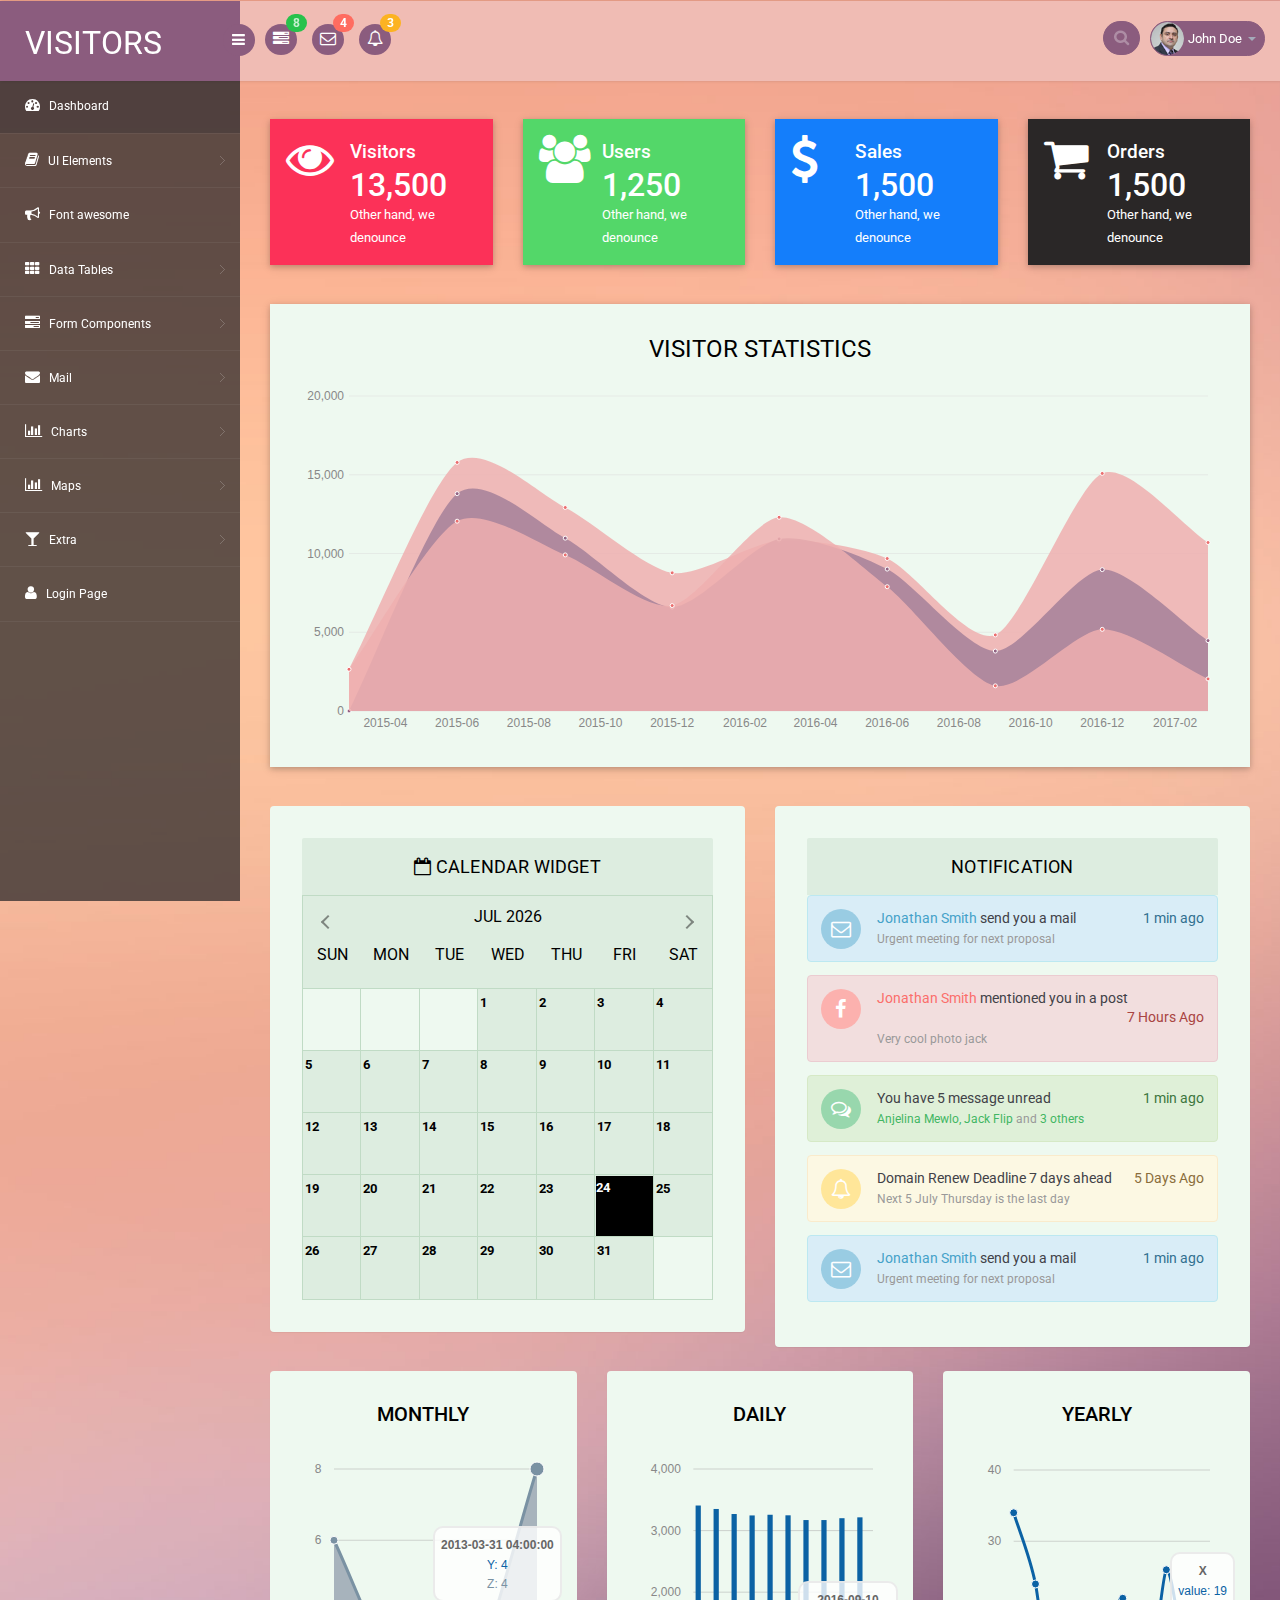
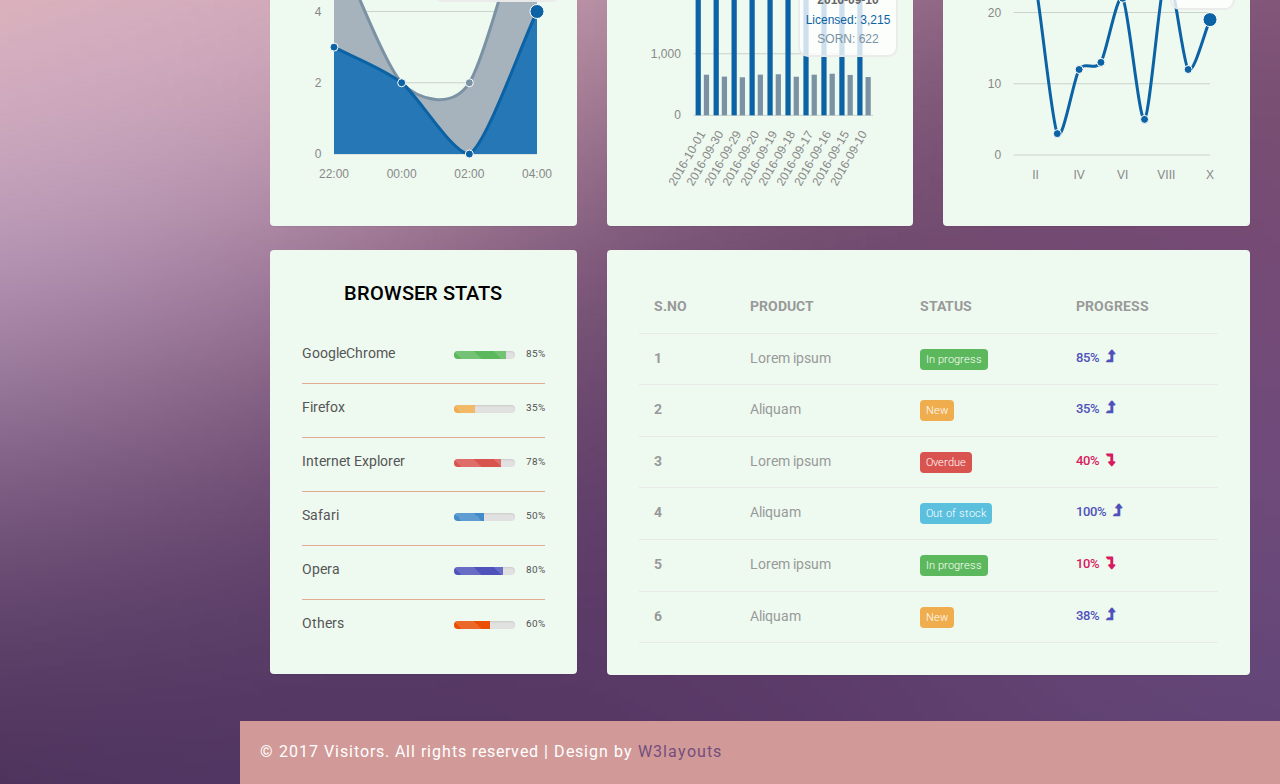
<file: public/visitors-web_Free30-05-2017_820027580/web/index.html>
<!--A Design by W3layouts
Author: W3layout
Author URL: http://w3layouts.com
License: Creative Commons Attribution 3.0 Unported
License URL: http://creativecommons.org/licenses/by/3.0/
-->
<!DOCTYPE html>
<head>
<title>Visitors an Admin Panel Category Bootstrap Responsive Website Template | Home :: w3layouts</title>
<meta name="viewport" content="width=device-width, initial-scale=1">
<meta http-equiv="Content-Type" content="text/html; charset=utf-8" />
<meta name="keywords" content="Visitors Responsive web template, Bootstrap Web Templates, Flat Web Templates, Android Compatible web template, 
Smartphone Compatible web template, free webdesigns for Nokia, Samsung, LG, SonyEricsson, Motorola web design" />
<script type="application/x-javascript"> addEventListener("load", function() { setTimeout(hideURLbar, 0); }, false); function hideURLbar(){ window.scrollTo(0,1); } </script>
<!-- bootstrap-css -->
<link rel="stylesheet" href="css/bootstrap.min.css" >
<!-- //bootstrap-css -->
<!-- Custom CSS -->
<link href="css/style.css" rel='stylesheet' type='text/css' />
<link href="css/style-responsive.css" rel="stylesheet"/>
<!-- font CSS -->
<link href='//fonts.googleapis.com/css?family=Roboto:400,100,100italic,300,300italic,400italic,500,500italic,700,700italic,900,900italic' rel='stylesheet' type='text/css'>
<!-- font-awesome icons -->
<link rel="stylesheet" href="css/font.css" type="text/css"/>
<link href="css/font-awesome.css" rel="stylesheet"> 
<link rel="stylesheet" href="css/morris.css" type="text/css"/>
<!-- calendar -->
<link rel="stylesheet" href="css/monthly.css">
<!-- //calendar -->
<!-- //font-awesome icons -->
<script src="js/jquery2.0.3.min.js"></script>
<script src="js/raphael-min.js"></script>
<script src="js/morris.js"></script>
</head>
<body>
<section id="container">
<!--header start-->
<header class="header fixed-top clearfix">
<!--logo start-->
<div class="brand">
    <a href="index.html" class="logo">
        VISITORS
    </a>
    <div class="sidebar-toggle-box">
        <div class="fa fa-bars"></div>
    </div>
</div>
<!--logo end-->
<div class="nav notify-row" id="top_menu">
    <!--  notification start -->
    <ul class="nav top-menu">
        <!-- settings start -->
        <li class="dropdown">
            <a data-toggle="dropdown" class="dropdown-toggle" href="#">
                <i class="fa fa-tasks"></i>
                <span class="badge bg-success">8</span>
            </a>
            <ul class="dropdown-menu extended tasks-bar">
                <li>
                    <p class="">You have 8 pending tasks</p>
                </li>
                <li>
                    <a href="#">
                        <div class="task-info clearfix">
                            <div class="desc pull-left">
                                <h5>Target Sell</h5>
                                <p>25% , Deadline  12 June’13</p>
                            </div>
                                    <span class="notification-pie-chart pull-right" data-percent="45">
                            <span class="percent"></span>
                            </span>
                        </div>
                    </a>
                </li>
                <li>
                    <a href="#">
                        <div class="task-info clearfix">
                            <div class="desc pull-left">
                                <h5>Product Delivery</h5>
                                <p>45% , Deadline  12 June’13</p>
                            </div>
                                    <span class="notification-pie-chart pull-right" data-percent="78">
                            <span class="percent"></span>
                            </span>
                        </div>
                    </a>
                </li>
                <li>
                    <a href="#">
                        <div class="task-info clearfix">
                            <div class="desc pull-left">
                                <h5>Payment collection</h5>
                                <p>87% , Deadline  12 June’13</p>
                            </div>
                                    <span class="notification-pie-chart pull-right" data-percent="60">
                            <span class="percent"></span>
                            </span>
                        </div>
                    </a>
                </li>
                <li>
                    <a href="#">
                        <div class="task-info clearfix">
                            <div class="desc pull-left">
                                <h5>Target Sell</h5>
                                <p>33% , Deadline  12 June’13</p>
                            </div>
                                    <span class="notification-pie-chart pull-right" data-percent="90">
                            <span class="percent"></span>
                            </span>
                        </div>
                    </a>
                </li>

                <li class="external">
                    <a href="#">See All Tasks</a>
                </li>
            </ul>
        </li>
        <!-- settings end -->
        <!-- inbox dropdown start-->
        <li id="header_inbox_bar" class="dropdown">
            <a data-toggle="dropdown" class="dropdown-toggle" href="#">
                <i class="fa fa-envelope-o"></i>
                <span class="badge bg-important">4</span>
            </a>
            <ul class="dropdown-menu extended inbox">
                <li>
                    <p class="red">You have 4 Mails</p>
                </li>
                <li>
                    <a href="#">
                        <span class="photo"><img alt="avatar" src="images/3.png"></span>
                                <span class="subject">
                                <span class="from">Jonathan Smith</span>
                                <span class="time">Just now</span>
                                </span>
                                <span class="message">
                                    Hello, this is an example msg.
                                </span>
                    </a>
                </li>
                <li>
                    <a href="#">
                        <span class="photo"><img alt="avatar" src="images/1.png"></span>
                                <span class="subject">
                                <span class="from">Jane Doe</span>
                                <span class="time">2 min ago</span>
                                </span>
                                <span class="message">
                                    Nice admin template
                                </span>
                    </a>
                </li>
                <li>
                    <a href="#">
                        <span class="photo"><img alt="avatar" src="images/3.png"></span>
                                <span class="subject">
                                <span class="from">Tasi sam</span>
                                <span class="time">2 days ago</span>
                                </span>
                                <span class="message">
                                    This is an example msg.
                                </span>
                    </a>
                </li>
                <li>
                    <a href="#">
                        <span class="photo"><img alt="avatar" src="images/2.png"></span>
                                <span class="subject">
                                <span class="from">Mr. Perfect</span>
                                <span class="time">2 hour ago</span>
                                </span>
                                <span class="message">
                                    Hi there, its a test
                                </span>
                    </a>
                </li>
                <li>
                    <a href="#">See all messages</a>
                </li>
            </ul>
        </li>
        <!-- inbox dropdown end -->
        <!-- notification dropdown start-->
        <li id="header_notification_bar" class="dropdown">
            <a data-toggle="dropdown" class="dropdown-toggle" href="#">

                <i class="fa fa-bell-o"></i>
                <span class="badge bg-warning">3</span>
            </a>
            <ul class="dropdown-menu extended notification">
                <li>
                    <p>Notifications</p>
                </li>
                <li>
                    <div class="alert alert-info clearfix">
                        <span class="alert-icon"><i class="fa fa-bolt"></i></span>
                        <div class="noti-info">
                            <a href="#"> Server #1 overloaded.</a>
                        </div>
                    </div>
                </li>
                <li>
                    <div class="alert alert-danger clearfix">
                        <span class="alert-icon"><i class="fa fa-bolt"></i></span>
                        <div class="noti-info">
                            <a href="#"> Server #2 overloaded.</a>
                        </div>
                    </div>
                </li>
                <li>
                    <div class="alert alert-success clearfix">
                        <span class="alert-icon"><i class="fa fa-bolt"></i></span>
                        <div class="noti-info">
                            <a href="#"> Server #3 overloaded.</a>
                        </div>
                    </div>
                </li>

            </ul>
        </li>
        <!-- notification dropdown end -->
    </ul>
    <!--  notification end -->
</div>
<div class="top-nav clearfix">
    <!--search & user info start-->
    <ul class="nav pull-right top-menu">
        <li>
            <input type="text" class="form-control search" placeholder=" Search">
        </li>
        <!-- user login dropdown start-->
        <li class="dropdown">
            <a data-toggle="dropdown" class="dropdown-toggle" href="#">
                <img alt="" src="images/2.png">
                <span class="username">John Doe</span>
                <b class="caret"></b>
            </a>
            <ul class="dropdown-menu extended logout">
                <li><a href="#"><i class=" fa fa-suitcase"></i>Profile</a></li>
                <li><a href="#"><i class="fa fa-cog"></i> Settings</a></li>
                <li><a href="login.html"><i class="fa fa-key"></i> Log Out</a></li>
            </ul>
        </li>
        <!-- user login dropdown end -->
       
    </ul>
    <!--search & user info end-->
</div>
</header>
<!--header end-->
<!--sidebar start-->
<aside>
    <div id="sidebar" class="nav-collapse">
        <!-- sidebar menu start-->
        <div class="leftside-navigation">
            <ul class="sidebar-menu" id="nav-accordion">
                <li>
                    <a class="active" href="index.html">
                        <i class="fa fa-dashboard"></i>
                        <span>Dashboard</span>
                    </a>
                </li>
                
                <li class="sub-menu">
                    <a href="javascript:;">
                        <i class="fa fa-book"></i>
                        <span>UI Elements</span>
                    </a>
                    <ul class="sub">
						<li><a href="typography.html">Typography</a></li>
						<li><a href="glyphicon.html">glyphicon</a></li>
                        <li><a href="grids.html">Grids</a></li>
                    </ul>
                </li>
                <li>
                    <a href="fontawesome.html">
                        <i class="fa fa-bullhorn"></i>
                        <span>Font awesome </span>
                    </a>
                </li>
                <li class="sub-menu">
                    <a href="javascript:;">
                        <i class="fa fa-th"></i>
                        <span>Data Tables</span>
                    </a>
                    <ul class="sub">
                        <li><a href="basic_table.html">Basic Table</a></li>
                        <li><a href="responsive_table.html">Responsive Table</a></li>
                    </ul>
                </li>
                <li class="sub-menu">
                    <a href="javascript:;">
                        <i class="fa fa-tasks"></i>
                        <span>Form Components</span>
                    </a>
                    <ul class="sub">
                        <li><a href="form_component.html">Form Elements</a></li>
                        <li><a href="form_validation.html">Form Validation</a></li>
						<li><a href="dropzone.html">Dropzone</a></li>
                    </ul>
                </li>
                <li class="sub-menu">
                    <a href="javascript:;">
                        <i class="fa fa-envelope"></i>
                        <span>Mail </span>
                    </a>
                    <ul class="sub">
                        <li><a href="mail.html">Inbox</a></li>
                        <li><a href="mail_compose.html">Compose Mail</a></li>
                    </ul>
                </li>
                <li class="sub-menu">
                    <a href="javascript:;">
                        <i class=" fa fa-bar-chart-o"></i>
                        <span>Charts</span>
                    </a>
                    <ul class="sub">
                        <li><a href="chartjs.html">Chart js</a></li>
                        <li><a href="flot_chart.html">Flot Charts</a></li>
                    </ul>
                </li>
                <li class="sub-menu">
                    <a href="javascript:;">
                        <i class=" fa fa-bar-chart-o"></i>
                        <span>Maps</span>
                    </a>
                    <ul class="sub">
                        <li><a href="google_map.html">Google Map</a></li>
                        <li><a href="vector_map.html">Vector Map</a></li>
                    </ul>
                </li>
                <li class="sub-menu">
                    <a href="javascript:;">
                        <i class="fa fa-glass"></i>
                        <span>Extra</span>
                    </a>
                    <ul class="sub">
                        <li><a href="gallery.html">Gallery</a></li>
						<li><a href="404.html">404 Error</a></li>
                        <li><a href="registration.html">Registration</a></li>
                    </ul>
                </li>
                <li>
                    <a href="login.html">
                        <i class="fa fa-user"></i>
                        <span>Login Page</span>
                    </a>
                </li>
            </ul>            </div>
        <!-- sidebar menu end-->
    </div>
</aside>
<!--sidebar end-->
<!--main content start-->
<section id="main-content">
	<section class="wrapper">
		<!-- //market-->
		<div class="market-updates">
			<div class="col-md-3 market-update-gd">
				<div class="market-update-block clr-block-2">
					<div class="col-md-4 market-update-right">
						<i class="fa fa-eye"> </i>
					</div>
					 <div class="col-md-8 market-update-left">
					 <h4>Visitors</h4>
					<h3>13,500</h3>
					<p>Other hand, we denounce</p>
				  </div>
				  <div class="clearfix"> </div>
				</div>
			</div>
			<div class="col-md-3 market-update-gd">
				<div class="market-update-block clr-block-1">
					<div class="col-md-4 market-update-right">
						<i class="fa fa-users" ></i>
					</div>
					<div class="col-md-8 market-update-left">
					<h4>Users</h4>
						<h3>1,250</h3>
						<p>Other hand, we denounce</p>
					</div>
				  <div class="clearfix"> </div>
				</div>
			</div>
			<div class="col-md-3 market-update-gd">
				<div class="market-update-block clr-block-3">
					<div class="col-md-4 market-update-right">
						<i class="fa fa-usd"></i>
					</div>
					<div class="col-md-8 market-update-left">
						<h4>Sales</h4>
						<h3>1,500</h3>
						<p>Other hand, we denounce</p>
					</div>
				  <div class="clearfix"> </div>
				</div>
			</div>
			<div class="col-md-3 market-update-gd">
				<div class="market-update-block clr-block-4">
					<div class="col-md-4 market-update-right">
						<i class="fa fa-shopping-cart" aria-hidden="true"></i>
					</div>
					<div class="col-md-8 market-update-left">
						<h4>Orders</h4>
						<h3>1,500</h3>
						<p>Other hand, we denounce</p>
					</div>
				  <div class="clearfix"> </div>
				</div>
			</div>
		   <div class="clearfix"> </div>
		</div>	
		<!-- //market-->
		<div class="row">
			<div class="panel-body">
				<div class="col-md-12 w3ls-graph">
					<!--agileinfo-grap-->
						<div class="agileinfo-grap">
							<div class="agileits-box">
								<header class="agileits-box-header clearfix">
									<h3>Visitor Statistics</h3>
										<div class="toolbar">
											
											
										</div>
								</header>
								<div class="agileits-box-body clearfix">
									<div id="hero-area"></div>
								</div>
							</div>
						</div>
	<!--//agileinfo-grap-->

				</div>
			</div>
		</div>
		<div class="agil-info-calendar">
		<!-- calendar -->
		<div class="col-md-6 agile-calendar">
			<div class="calendar-widget">
                <div class="panel-heading ui-sortable-handle">
					<span class="panel-icon">
                      <i class="fa fa-calendar-o"></i>
                    </span>
                    <span class="panel-title"> Calendar Widget</span>
                </div>
				<!-- grids -->
					<div class="agile-calendar-grid">
						<div class="page">
							
							<div class="w3l-calendar-left">
								<div class="calendar-heading">
									
								</div>
								<div class="monthly" id="mycalendar"></div>
							</div>
							
							<div class="clearfix"> </div>
						</div>
					</div>
			</div>
		</div>
		<!-- //calendar -->
		<div class="col-md-6 w3agile-notifications">
			<div class="notifications">
				<!--notification start-->
				
					<header class="panel-heading">
						Notification 
					</header>
					<div class="notify-w3ls">
						<div class="alert alert-info clearfix">
							<span class="alert-icon"><i class="fa fa-envelope-o"></i></span>
							<div class="notification-info">
								<ul class="clearfix notification-meta">
									<li class="pull-left notification-sender"><span><a href="#">Jonathan Smith</a></span> send you a mail </li>
									<li class="pull-right notification-time">1 min ago</li>
								</ul>
								<p>
									Urgent meeting for next proposal
								</p>
							</div>
						</div>
						<div class="alert alert-danger">
							<span class="alert-icon"><i class="fa fa-facebook"></i></span>
							<div class="notification-info">
								<ul class="clearfix notification-meta">
									<li class="pull-left notification-sender"><span><a href="#">Jonathan Smith</a></span> mentioned you in a post </li>
									<li class="pull-right notification-time">7 Hours Ago</li>
								</ul>
								<p>
									Very cool photo jack
								</p>
							</div>
						</div>
						<div class="alert alert-success ">
							<span class="alert-icon"><i class="fa fa-comments-o"></i></span>
							<div class="notification-info">
								<ul class="clearfix notification-meta">
									<li class="pull-left notification-sender">You have 5 message unread</li>
									<li class="pull-right notification-time">1 min ago</li>
								</ul>
								<p>
									<a href="#">Anjelina Mewlo, Jack Flip</a> and <a href="#">3 others</a>
								</p>
							</div>
						</div>
						<div class="alert alert-warning ">
							<span class="alert-icon"><i class="fa fa-bell-o"></i></span>
							<div class="notification-info">
								<ul class="clearfix notification-meta">
									<li class="pull-left notification-sender">Domain Renew Deadline 7 days ahead</li>
									<li class="pull-right notification-time">5 Days Ago</li>
								</ul>
								<p>
									Next 5 July Thursday is the last day
								</p>
							</div>
						</div>
						<div class="alert alert-info clearfix">
							<span class="alert-icon"><i class="fa fa-envelope-o"></i></span>
							<div class="notification-info">
								<ul class="clearfix notification-meta">
									<li class="pull-left notification-sender"><span><a href="#">Jonathan Smith</a></span> send you a mail </li>
									<li class="pull-right notification-time">1 min ago</li>
								</ul>
								<p>
									Urgent meeting for next proposal
								</p>
							</div>
						</div>
						
					</div>
				
				<!--notification end-->
				</div>
			</div>
			<div class="clearfix"> </div>
		</div>
			<!-- tasks -->
			<div class="agile-last-grids">
				<div class="col-md-4 agile-last-left">
					<div class="agile-last-grid">
						<div class="area-grids-heading">
							<h3>Monthly</h3>
						</div>
						<div id="graph7"></div>
						<script>
						// This crosses a DST boundary in the UK.
						Morris.Area({
						  element: 'graph7',
						  data: [
							{x: '2013-03-30 22:00:00', y: 3, z: 3},
							{x: '2013-03-31 00:00:00', y: 2, z: 0},
							{x: '2013-03-31 02:00:00', y: 0, z: 2},
							{x: '2013-03-31 04:00:00', y: 4, z: 4}
						  ],
						  xkey: 'x',
						  ykeys: ['y', 'z'],
						  labels: ['Y', 'Z']
						});
						</script>

					</div>
				</div>
				<div class="col-md-4 agile-last-left agile-last-middle">
					<div class="agile-last-grid">
						<div class="area-grids-heading">
							<h3>Daily</h3>
						</div>
						<div id="graph8"></div>
						<script>
						/* data stolen from http://howmanyleft.co.uk/vehicle/jaguar_'e'_type */
						var day_data = [
						  {"period": "2016-10-01", "licensed": 3407, "sorned": 660},
						  {"period": "2016-09-30", "licensed": 3351, "sorned": 629},
						  {"period": "2016-09-29", "licensed": 3269, "sorned": 618},
						  {"period": "2016-09-20", "licensed": 3246, "sorned": 661},
						  {"period": "2016-09-19", "licensed": 3257, "sorned": 667},
						  {"period": "2016-09-18", "licensed": 3248, "sorned": 627},
						  {"period": "2016-09-17", "licensed": 3171, "sorned": 660},
						  {"period": "2016-09-16", "licensed": 3171, "sorned": 676},
						  {"period": "2016-09-15", "licensed": 3201, "sorned": 656},
						  {"period": "2016-09-10", "licensed": 3215, "sorned": 622}
						];
						Morris.Bar({
						  element: 'graph8',
						  data: day_data,
						  xkey: 'period',
						  ykeys: ['licensed', 'sorned'],
						  labels: ['Licensed', 'SORN'],
						  xLabelAngle: 60
						});
						</script>
					</div>
				</div>
				<div class="col-md-4 agile-last-left agile-last-right">
					<div class="agile-last-grid">
						<div class="area-grids-heading">
							<h3>Yearly</h3>
						</div>
						<div id="graph9"></div>
						<script>
						var day_data = [
						  {"elapsed": "I", "value": 34},
						  {"elapsed": "II", "value": 24},
						  {"elapsed": "III", "value": 3},
						  {"elapsed": "IV", "value": 12},
						  {"elapsed": "V", "value": 13},
						  {"elapsed": "VI", "value": 22},
						  {"elapsed": "VII", "value": 5},
						  {"elapsed": "VIII", "value": 26},
						  {"elapsed": "IX", "value": 12},
						  {"elapsed": "X", "value": 19}
						];
						Morris.Line({
						  element: 'graph9',
						  data: day_data,
						  xkey: 'elapsed',
						  ykeys: ['value'],
						  labels: ['value'],
						  parseTime: false
						});
						</script>

					</div>
				</div>
				<div class="clearfix"> </div>
			</div>
		<!-- //tasks -->
		<div class="agileits-w3layouts-stats">
					<div class="col-md-4 stats-info widget">
						<div class="stats-info-agileits">
							<div class="stats-title">
								<h4 class="title">Browser Stats</h4>
							</div>
							<div class="stats-body">
								<ul class="list-unstyled">
									<li>GoogleChrome <span class="pull-right">85%</span>  
										<div class="progress progress-striped active progress-right">
											<div class="bar green" style="width:85%;"></div> 
										</div>
									</li>
									<li>Firefox <span class="pull-right">35%</span>  
										<div class="progress progress-striped active progress-right">
											<div class="bar yellow" style="width:35%;"></div>
										</div>
									</li>
									<li>Internet Explorer <span class="pull-right">78%</span>  
										<div class="progress progress-striped active progress-right">
											<div class="bar red" style="width:78%;"></div>
										</div>
									</li>
									<li>Safari <span class="pull-right">50%</span>  
										<div class="progress progress-striped active progress-right">
											<div class="bar blue" style="width:50%;"></div>
										</div>
									</li>
									<li>Opera <span class="pull-right">80%</span>  
										<div class="progress progress-striped active progress-right">
											<div class="bar light-blue" style="width:80%;"></div>
										</div>
									</li>
									<li class="last">Others <span class="pull-right">60%</span>  
										<div class="progress progress-striped active progress-right">
											<div class="bar orange" style="width:60%;"></div>
										</div>
									</li> 
								</ul>
							</div>
						</div>
					</div>
					<div class="col-md-8 stats-info stats-last widget-shadow">
						<div class="stats-last-agile">
							<table class="table stats-table ">
								<thead>
									<tr>
										<th>S.NO</th>
										<th>PRODUCT</th>
										<th>STATUS</th>
										<th>PROGRESS</th>
									</tr>
								</thead>
								<tbody>
									<tr>
										<th scope="row">1</th>
										<td>Lorem ipsum</td>
										<td><span class="label label-success">In progress</span></td>
										<td><h5>85% <i class="fa fa-level-up"></i></h5></td>
									</tr>
									<tr>
										<th scope="row">2</th>
										<td>Aliquam</td>
										<td><span class="label label-warning">New</span></td>
										<td><h5>35% <i class="fa fa-level-up"></i></h5></td>
									</tr>
									<tr>
										<th scope="row">3</th>
										<td>Lorem ipsum</td>
										<td><span class="label label-danger">Overdue</span></td>
										<td><h5 class="down">40% <i class="fa fa-level-down"></i></h5></td>
									</tr>
									<tr>
										<th scope="row">4</th>
										<td>Aliquam</td>
										<td><span class="label label-info">Out of stock</span></td>
										<td><h5>100% <i class="fa fa-level-up"></i></h5></td>
									</tr>
									<tr>
										<th scope="row">5</th>
										<td>Lorem ipsum</td>
										<td><span class="label label-success">In progress</span></td>
										<td><h5 class="down">10% <i class="fa fa-level-down"></i></h5></td>
									</tr>
									<tr>
										<th scope="row">6</th>
										<td>Aliquam</td>
										<td><span class="label label-warning">New</span></td>
										<td><h5>38% <i class="fa fa-level-up"></i></h5></td>
									</tr>
								</tbody>
							</table>
						</div>
					</div>
					<div class="clearfix"> </div>
				</div>
</section>
 <!-- footer -->
		  <div class="footer">
			<div class="wthree-copyright">
			  <p>© 2017 Visitors. All rights reserved | Design by <a href="http://w3layouts.com">W3layouts</a></p>
			</div>
		  </div>
  <!-- / footer -->
</section>
<!--main content end-->
</section>
<script src="js/bootstrap.js"></script>
<script src="js/jquery.dcjqaccordion.2.7.js"></script>
<script src="js/scripts.js"></script>
<script src="js/jquery.slimscroll.js"></script>
<script src="js/jquery.nicescroll.js"></script>
<!--[if lte IE 8]><script language="javascript" type="text/javascript" src="js/flot-chart/excanvas.min.js"></script><![endif]-->
<script src="js/jquery.scrollTo.js"></script>
<!-- morris JavaScript -->	
<script>
	$(document).ready(function() {
		//BOX BUTTON SHOW AND CLOSE
	   jQuery('.small-graph-box').hover(function() {
		  jQuery(this).find('.box-button').fadeIn('fast');
	   }, function() {
		  jQuery(this).find('.box-button').fadeOut('fast');
	   });
	   jQuery('.small-graph-box .box-close').click(function() {
		  jQuery(this).closest('.small-graph-box').fadeOut(200);
		  return false;
	   });
	   
	    //CHARTS
	    function gd(year, day, month) {
			return new Date(year, month - 1, day).getTime();
		}
		
		graphArea2 = Morris.Area({
			element: 'hero-area',
			padding: 10,
        behaveLikeLine: true,
        gridEnabled: false,
        gridLineColor: '#dddddd',
        axes: true,
        resize: true,
        smooth:true,
        pointSize: 0,
        lineWidth: 0,
        fillOpacity:0.85,
			data: [
				{period: '2015 Q1', iphone: 2668, ipad: null, itouch: 2649},
				{period: '2015 Q2', iphone: 15780, ipad: 13799, itouch: 12051},
				{period: '2015 Q3', iphone: 12920, ipad: 10975, itouch: 9910},
				{period: '2015 Q4', iphone: 8770, ipad: 6600, itouch: 6695},
				{period: '2016 Q1', iphone: 10820, ipad: 10924, itouch: 12300},
				{period: '2016 Q2', iphone: 9680, ipad: 9010, itouch: 7891},
				{period: '2016 Q3', iphone: 4830, ipad: 3805, itouch: 1598},
				{period: '2016 Q4', iphone: 15083, ipad: 8977, itouch: 5185},
				{period: '2017 Q1', iphone: 10697, ipad: 4470, itouch: 2038},
			
			],
			lineColors:['#eb6f6f','#926383','#eb6f6f'],
			xkey: 'period',
            redraw: true,
            ykeys: ['iphone', 'ipad', 'itouch'],
            labels: ['All Visitors', 'Returning Visitors', 'Unique Visitors'],
			pointSize: 2,
			hideHover: 'auto',
			resize: true
		});
		
	   
	});
	</script>
<!-- calendar -->
	<script type="text/javascript" src="js/monthly.js"></script>
	<script type="text/javascript">
		$(window).load( function() {

			$('#mycalendar').monthly({
				mode: 'event',
				
			});

			$('#mycalendar2').monthly({
				mode: 'picker',
				target: '#mytarget',
				setWidth: '250px',
				startHidden: true,
				showTrigger: '#mytarget',
				stylePast: true,
				disablePast: true
			});

		switch(window.location.protocol) {
		case 'http:':
		case 'https:':
		// running on a server, should be good.
		break;
		case 'file:':
		alert('Just a heads-up, events will not work when run locally.');
		}

		});
	</script>
	<!-- //calendar -->
</body>
</html>
</file>
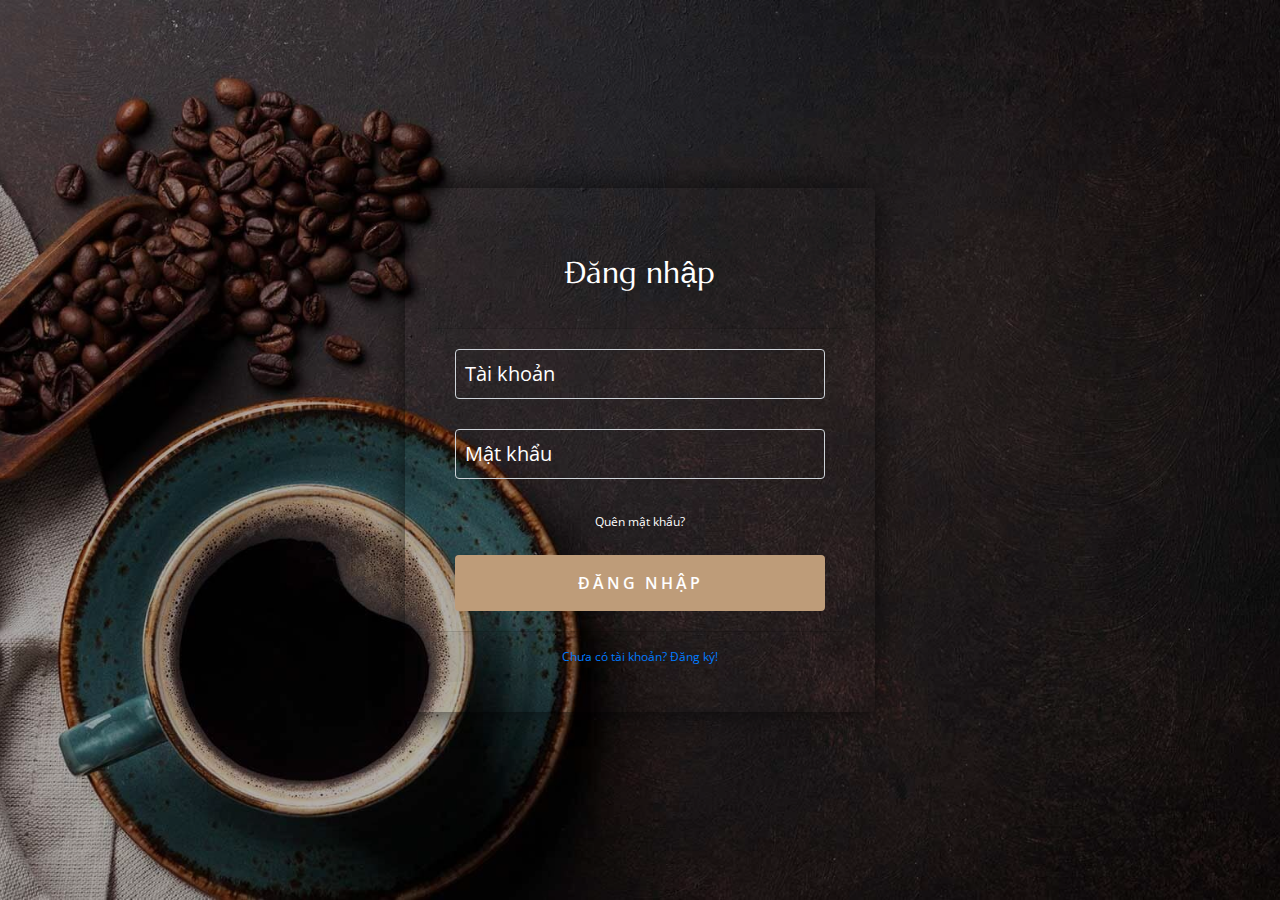
<file: public/template/login.html>
<!DOCTYPE html>
<html lang="en">

<head>
  <meta charset="UTF-8">
  <meta http-equiv="X-UA-Compatible" content="IE=edge">
  <meta name="viewport" content="width=device-width, initial-scale=1.0">
  <title>Login</title>
  <link rel="icon" type="image/x-icon" href="./img/assets/cropped-favicon-32x32.png" />
  <link rel="stylesheet" href="https://cdnjs.cloudflare.com/ajax/libs/twitter-bootstrap/4.5.2/css/bootstrap.min.css" integrity="sha512-MoRNloxbStBcD8z3M/2BmnT+rg4IsMxPkXaGh2zD6LGNNFE80W3onsAhRcMAMrSoyWL9xD7Ert0men7vR8LUZg==" crossorigin="anonymous" />
  <link rel="stylesheet" href="css/index.css">
</head>

<body>
  <main>

    <section class="login d-flex align-centern">
      <div class="col-lg-5 m-auto " style="  max-width: 500px;">
        <div class="backgroundLogin card border-0 rounded-lg ">
          <div class="card-header">
            <h3 class="text-center font-weight-light my-4">Đăng nhập</h3>
          </div>

          <div class="card-body">
            <form method="post" action="">
              <div class="form-group">
                <input class="form-control py-4" id="Username" type="text" required name="Username" />
                <label class="small mb-1" for="Username">Tài khoản</label>
              </div>
              <div class="form-group">
                <input class="form-control py-4" id="Password" type="password" required name="Password" />
                <label class="small mb-1" for="Password">Mật khẩu</label>
              </div>
              <div class="act form-group d-flex align-items-center justify-content-between mt-4 mb-0">
                <a class="small" href="recovery.html">Quên mật khẩu?</a>
                <button name="login" type="submit" class="btn btn-submit">
                  <p>Đăng nhập</p>
                </button>
              </div>
            </form>
          </div>
          <div class="card-footer text-center">
            <div class="small">
              <a href="" class="text-primary" style="color: #007bff !important">Chưa có tài
                khoản? Đăng ký!</a>
            </div>
          </div>
        </div>
      </div>
    </section>
  </main>
</body>

<!-- SCRIPT -->
<!-- BootStrap -->
<script src="https://cdnjs.cloudflare.com/ajax/libs/twitter-bootstrap/4.5.2/js/bootstrap.bundle.min.js" integrity="sha512-kBFfSXuTKZcABVouRYGnUo35KKa1FBrYgwG4PAx7Z2Heroknm0ca2Fm2TosdrrI356EDHMW383S3ISrwKcVPUw==" crossorigin="anonymous"></script>

</html>
</file>
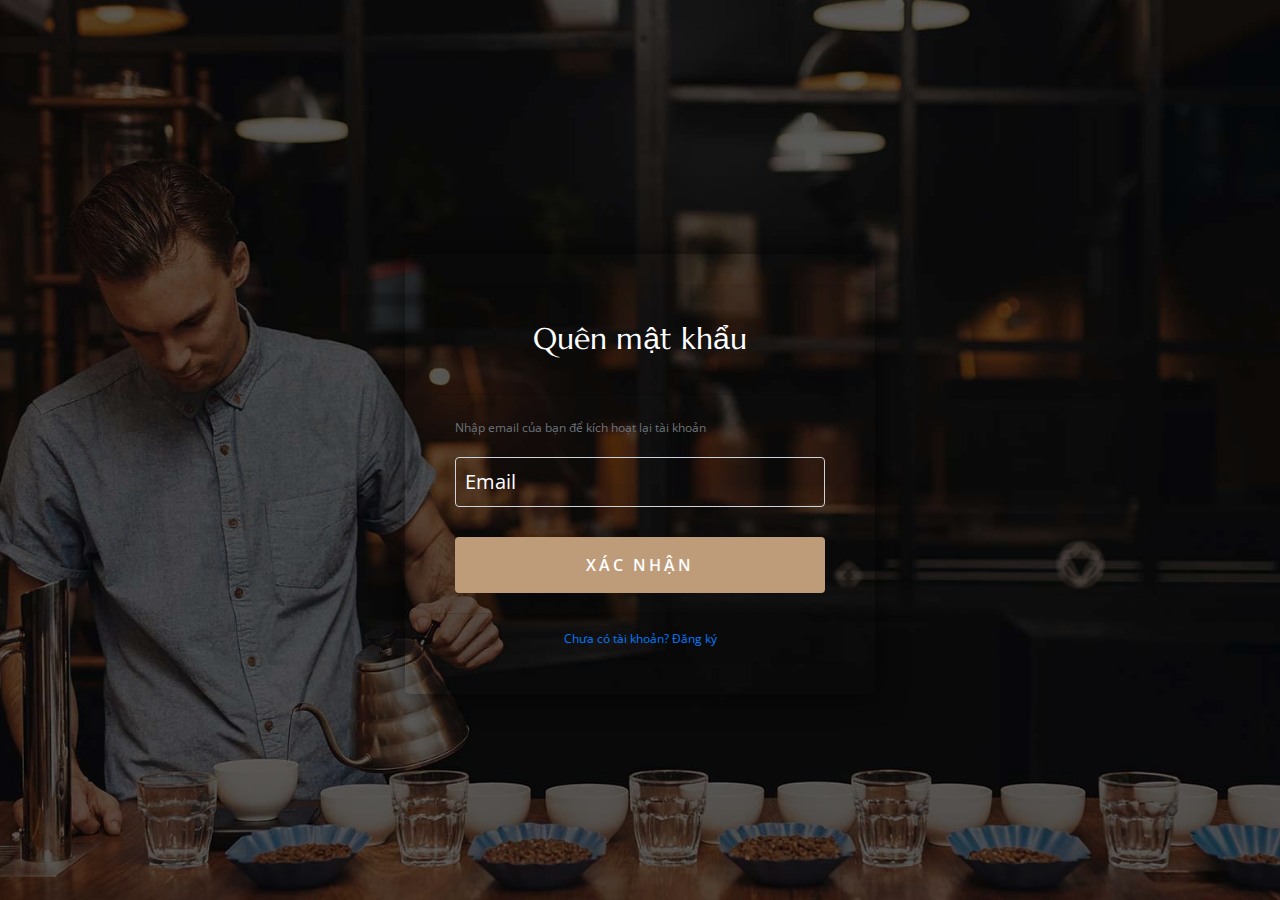
<file: public/template/recovery.html>
<!DOCTYPE html>
<html lang="en">

<head>
  <meta charset="UTF-8">
  <meta http-equiv="X-UA-Compatible" content="IE=edge">
  <meta name="viewport" content="width=device-width, initial-scale=1.0">
  <title>Login</title>
  <link rel="icon" type="image/x-icon" href="./img/assets/cropped-favicon-32x32.png" />
  <link rel="stylesheet" href="https://cdnjs.cloudflare.com/ajax/libs/twitter-bootstrap/4.5.2/css/bootstrap.min.css" integrity="sha512-MoRNloxbStBcD8z3M/2BmnT+rg4IsMxPkXaGh2zD6LGNNFE80W3onsAhRcMAMrSoyWL9xD7Ert0men7vR8LUZg==" crossorigin="anonymous" />
  <link rel="stylesheet" href="css/index.css">
</head>

<body>
  <main>
    <section class="login d-flex align-centern" style="background: url('./img/images/home-1-slider-image-3.jpg') center/cover no-repeat;">
      <div class="col-lg-5 m-auto " style="  max-width: 500px;">
        <div class="backgroundLogin card  border-0 rounded-lg mt-5">
          <div class="card-header">
            <h3 class="text-center font-weight-light my-4">Quên mật khẩu</h3>
          </div>
          <div class=" card-body">
            <div class="titlePassword small mb-3 text-muted">Nhập email của bạn để kích hoạt lại tài khoản</div>
            <form>
              <div class="form-group">
                <input class="form-control py-4" id="inputEmailAddress" type="text" aria-describedby="emailHelp" required />
                <label class="small mb-1" for="inputEmailAddress">Email</label>
              </div>
              <div class="act form-group d-flex align-items-center justify-content-between mt-4 mb-0">
                <a class="small btn btn-submit" style="margin-top: 0;" href="">
                  <p>
                    Xác nhận
                  </p>
                </a>

              </div>
            </form>
          </div>
          <div class="card-footer text-center ">
            <div class="small">
              <a class="text-primary" style="color: #007bff !important" href="register.html">Chưa
                có tài khoản? Đăng ký</a>
            </div>
          </div>
        </div>
      </div>
    </section>
  </main>
</body>

<!-- SCRIPT -->
<!-- BootStrap -->
<script src="https://cdnjs.cloudflare.com/ajax/libs/twitter-bootstrap/4.5.2/js/bootstrap.bundle.min.js" integrity="sha512-kBFfSXuTKZcABVouRYGnUo35KKa1FBrYgwG4PAx7Z2Heroknm0ca2Fm2TosdrrI356EDHMW383S3ISrwKcVPUw==" crossorigin="anonymous"></script>

</html>
</file>
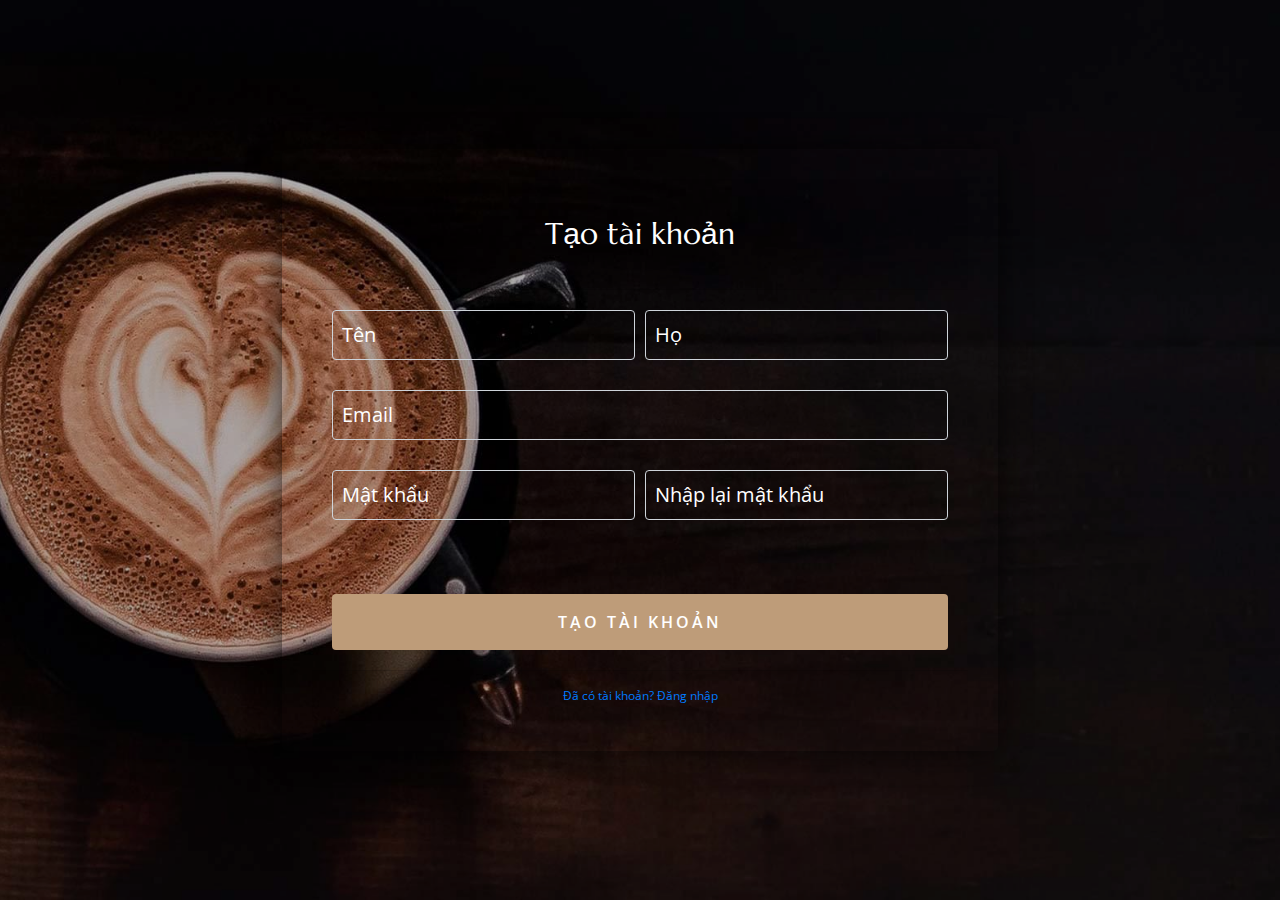
<file: public/template/register.html>
<!DOCTYPE html>
<html lang="en">

<head>
  <meta charset="UTF-8">
  <meta http-equiv="X-UA-Compatible" content="IE=edge">
  <meta name="viewport" content="width=device-width, initial-scale=1.0">
  <title>Login</title>
  <link rel="icon" type="image/x-icon" href="./img/assets/cropped-favicon-32x32.png" />
  <link rel="stylesheet" href="https://cdnjs.cloudflare.com/ajax/libs/twitter-bootstrap/4.5.2/css/bootstrap.min.css" integrity="sha512-MoRNloxbStBcD8z3M/2BmnT+rg4IsMxPkXaGh2zD6LGNNFE80W3onsAhRcMAMrSoyWL9xD7Ert0men7vR8LUZg==" crossorigin="anonymous" />
  <link rel="stylesheet" href="css/index.css">
</head>

<body>
  <main>
    <section class="login d-flex align-center" style="background: url('./img/images/home-1-slider-image-2.jpg') center/cover no-repeat;">
      <div class="col-lg-7 m-auto" style="max-width: 800px;">
        <div class="backgroundLogin card border-0 rounded-lg">
          <div class="card-header">
            <h3 class="text-center font-weight-light my-4">Tạo tài khoản</h3>
          </div>
          <div class=" card-body">
            <form>
              <div class="form-row">
                <div class="col-md-6">
                  <div class="form-group">
                    <input class="form-control py-4" id="inputFirstName" type="text" required />
                    <label class="small mb-1" for="inputFirstName">Tên</label>
                  </div>
                </div>
                <div class="col-md-6">
                  <div class="form-group">
                    <input class="form-control py-4" id="inputLastName" type="text" required />
                    <label class="small mb-1" for="inputLastName">Họ</label>
                  </div>
                </div>
              </div>
              <div class="form-group">
                <input class="email form-control py-4" id="inputEmailAddress" type="text" aria-describedby="emailHelp" required require />
                <label class="small mb-1" for="inputEmailAddress">Email</label>
              </div>
              <div class="form-row">
                <div class="col-md-6">
                  <div class="form-group">
                    <input class="form-control py-4" id="inputPassword" type="password" required />
                    <label class="small mb-1" for="inputPassword">Mật khẩu</label>
                  </div>
                </div>
                <div class="col-md-6">
                  <div class="form-group">
                    <input class="form-control py-4" id="inputConfirmPassword" type="password" required />
                    <label class="small mb-1" for="inputConfirmPassword">Nhập lại mật khẩu</label>
                  </div>
                </div>
              </div>
              <div class="act form-group mt-4 mb-0">
                <a class="btn btn-submit" href="login.html">
                  <p> Tạo tài khoản</p>
                </a>
              </div>
            </form>
          </div>
          <div class="card-footer text-center">
            <div class="small">
              <a href="login.html" class="text-primary" style="color: #007bff !important">Đã có
                tài
                khoản? Đăng nhập</a>
            </div>
          </div>
        </div>
      </div>
    </section>
  </main>
</body>

<!-- SCRIPT -->
<!-- BootStrap -->
<script src="https://cdnjs.cloudflare.com/ajax/libs/twitter-bootstrap/4.5.2/js/bootstrap.bundle.min.js" integrity="sha512-kBFfSXuTKZcABVouRYGnUo35KKa1FBrYgwG4PAx7Z2Heroknm0ca2Fm2TosdrrI356EDHMW383S3ISrwKcVPUw==" crossorigin="anonymous"></script>

</html>
</file>
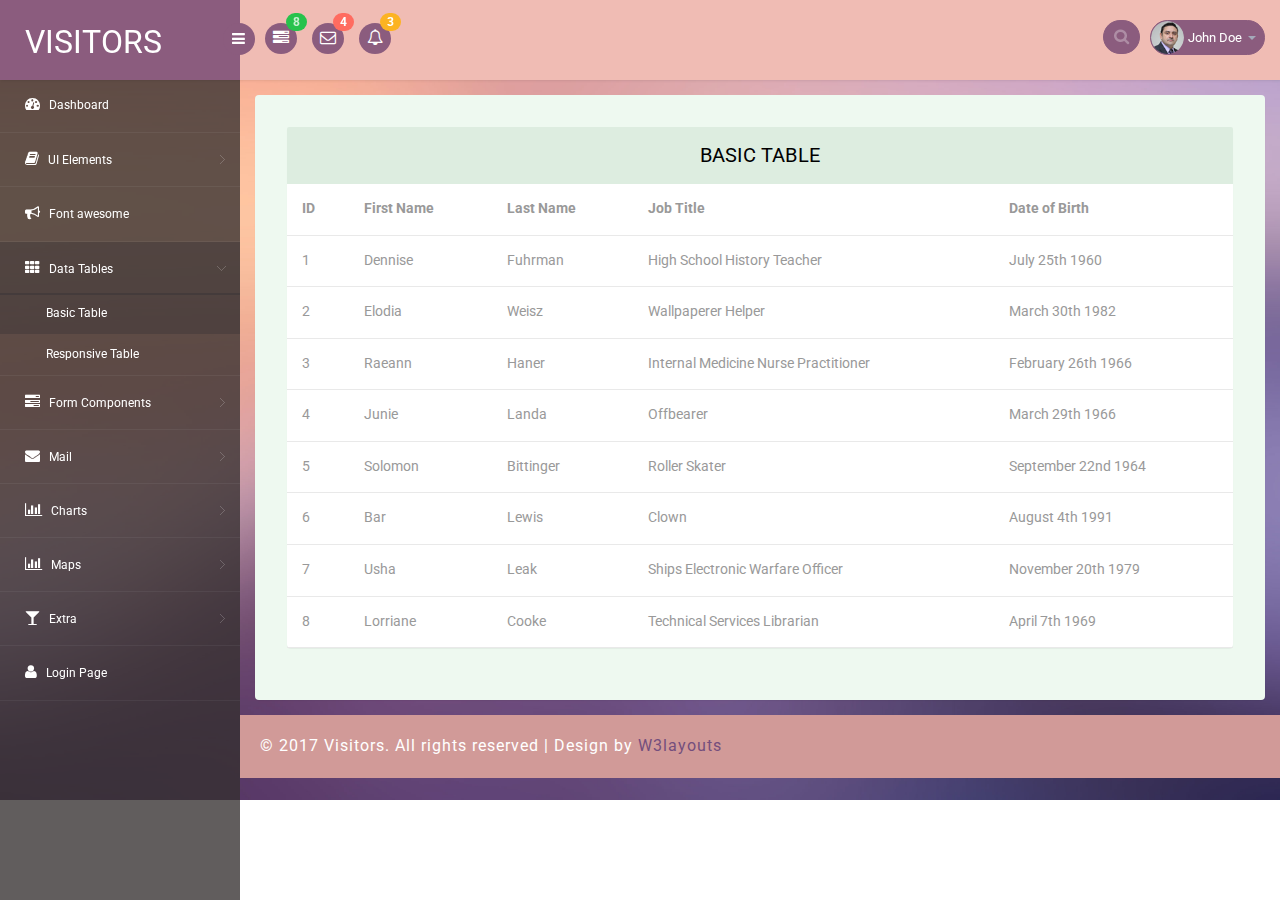
<file: public/visitors-web_Free30-05-2017_820027580/web/basic_table.html>
<!--A Design by W3layouts
Author: W3layout
Author URL: http://w3layouts.com
License: Creative Commons Attribution 3.0 Unported
License URL: http://creativecommons.org/licenses/by/3.0/
-->
<!DOCTYPE html>
<head>
<title>Visitors an Admin Panel Category Bootstrap Responsive Website Template | Responsive_table :: w3layouts</title>
<meta name="viewport" content="width=device-width, initial-scale=1">
<meta http-equiv="Content-Type" content="text/html; charset=utf-8" />
<meta name="keywords" content="Visitors Responsive web template, Bootstrap Web Templates, Flat Web Templates, Android Compatible web template, 
Smartphone Compatible web template, free webdesigns for Nokia, Samsung, LG, SonyEricsson, Motorola web design" />
<script type="application/x-javascript"> addEventListener("load", function() { setTimeout(hideURLbar, 0); }, false); function hideURLbar(){ window.scrollTo(0,1); } </script>
<!-- bootstrap-css -->
<link rel="stylesheet" href="css/bootstrap.min.css" >
<!-- //bootstrap-css -->
<!-- Custom CSS -->
<link href="css/style.css" rel='stylesheet' type='text/css' />
<link href="css/style-responsive.css" rel="stylesheet"/>
<!-- font CSS -->
<link href='//fonts.googleapis.com/css?family=Roboto:400,100,100italic,300,300italic,400italic,500,500italic,700,700italic,900,900italic' rel='stylesheet' type='text/css'>
<!-- font-awesome icons -->
<link rel="stylesheet" href="css/font.css" type="text/css"/>
<link href="css/font-awesome.css" rel="stylesheet"> 
<!-- //font-awesome icons -->
<script src="js/jquery2.0.3.min.js"></script>
</head>
<body>
<section id="container">
<!--header start-->
<header class="header fixed-top clearfix">
<!--logo start-->
<div class="brand">

    <a href="index.html" class="logo">
        VISITORS
    </a>
    <div class="sidebar-toggle-box">
        <div class="fa fa-bars"></div>
    </div>
</div>
<!--logo end-->

<div class="nav notify-row" id="top_menu">
    <!--  notification start -->
    <ul class="nav top-menu">
        <!-- settings start -->
        <li class="dropdown">
            <a data-toggle="dropdown" class="dropdown-toggle" href="#">
                <i class="fa fa-tasks"></i>
                <span class="badge bg-success">8</span>
            </a>
            <ul class="dropdown-menu extended tasks-bar">
                <li>
                    <p class="">You have 8 pending tasks</p>
                </li>
                <li>
                    <a href="#">
                        <div class="task-info clearfix">
                            <div class="desc pull-left">
                                <h5>Target Sell</h5>
                                <p>25% , Deadline  12 June’13</p>
                            </div>
                                    <span class="notification-pie-chart pull-right" data-percent="45">
                            <span class="percent"></span>
                            </span>
                        </div>
                    </a>
                </li>
                <li>
                    <a href="#">
                        <div class="task-info clearfix">
                            <div class="desc pull-left">
                                <h5>Product Delivery</h5>
                                <p>45% , Deadline  12 June’13</p>
                            </div>
                                    <span class="notification-pie-chart pull-right" data-percent="78">
                            <span class="percent"></span>
                            </span>
                        </div>
                    </a>
                </li>
                <li>
                    <a href="#">
                        <div class="task-info clearfix">
                            <div class="desc pull-left">
                                <h5>Payment collection</h5>
                                <p>87% , Deadline  12 June’13</p>
                            </div>
                                    <span class="notification-pie-chart pull-right" data-percent="60">
                            <span class="percent"></span>
                            </span>
                        </div>
                    </a>
                </li>
                <li>
                    <a href="#">
                        <div class="task-info clearfix">
                            <div class="desc pull-left">
                                <h5>Target Sell</h5>
                                <p>33% , Deadline  12 June’13</p>
                            </div>
                                    <span class="notification-pie-chart pull-right" data-percent="90">
                            <span class="percent"></span>
                            </span>
                        </div>
                    </a>
                </li>

                <li class="external">
                    <a href="#">See All Tasks</a>
                </li>
            </ul>
        </li>
        <!-- settings end -->
        <!-- inbox dropdown start-->
        <li id="header_inbox_bar" class="dropdown">
            <a data-toggle="dropdown" class="dropdown-toggle" href="#">
                <i class="fa fa-envelope-o"></i>
                <span class="badge bg-important">4</span>
            </a>
            <ul class="dropdown-menu extended inbox">
                <li>
                    <p class="red">You have 4 Mails</p>
                </li>
                <li>
                    <a href="#">
                        <span class="photo"><img alt="avatar" src="images/3.png"></span>
                                <span class="subject">
                                <span class="from">Jonathan Smith</span>
                                <span class="time">Just now</span>
                                </span>
                                <span class="message">
                                    Hello, this is an example msg.
                                </span>
                    </a>
                </li>
                <li>
                    <a href="#">
                        <span class="photo"><img alt="avatar" src="images/1.png"></span>
                                <span class="subject">
                                <span class="from">Jane Doe</span>
                                <span class="time">2 min ago</span>
                                </span>
                                <span class="message">
                                    Nice admin template
                                </span>
                    </a>
                </li>
                <li>
                    <a href="#">
                        <span class="photo"><img alt="avatar" src="images/3.png"></span>
                                <span class="subject">
                                <span class="from">Tasi sam</span>
                                <span class="time">2 days ago</span>
                                </span>
                                <span class="message">
                                    This is an example msg.
                                </span>
                    </a>
                </li>
                <li>
                    <a href="#">
                        <span class="photo"><img alt="avatar" src="images/2.png"></span>
                                <span class="subject">
                                <span class="from">Mr. Perfect</span>
                                <span class="time">2 hour ago</span>
                                </span>
                                <span class="message">
                                    Hi there, its a test
                                </span>
                    </a>
                </li>
                <li>
                    <a href="#">See all messages</a>
                </li>
            </ul>
        </li>
        <!-- inbox dropdown end -->
        <!-- notification dropdown start-->
        <li id="header_notification_bar" class="dropdown">
            <a data-toggle="dropdown" class="dropdown-toggle" href="#">

                <i class="fa fa-bell-o"></i>
                <span class="badge bg-warning">3</span>
            </a>
            <ul class="dropdown-menu extended notification">
                <li>
                    <p>Notifications</p>
                </li>
                <li>
                    <div class="alert alert-info clearfix">
                        <span class="alert-icon"><i class="fa fa-bolt"></i></span>
                        <div class="noti-info">
                            <a href="#"> Server #1 overloaded.</a>
                        </div>
                    </div>
                </li>
                <li>
                    <div class="alert alert-danger clearfix">
                        <span class="alert-icon"><i class="fa fa-bolt"></i></span>
                        <div class="noti-info">
                            <a href="#"> Server #2 overloaded.</a>
                        </div>
                    </div>
                </li>
                <li>
                    <div class="alert alert-success clearfix">
                        <span class="alert-icon"><i class="fa fa-bolt"></i></span>
                        <div class="noti-info">
                            <a href="#"> Server #3 overloaded.</a>
                        </div>
                    </div>
                </li>

            </ul>
        </li>
        <!-- notification dropdown end -->
    </ul>
    <!--  notification end -->
</div>
<div class="top-nav clearfix">
    <!--search & user info start-->
    <ul class="nav pull-right top-menu">
        <li>
            <input type="text" class="form-control search" placeholder=" Search">
        </li>
        <!-- user login dropdown start-->
        <li class="dropdown">
            <a data-toggle="dropdown" class="dropdown-toggle" href="#">
                <img alt="" src="images/2.png">
                <span class="username">John Doe</span>
                <b class="caret"></b>
            </a>
            <ul class="dropdown-menu extended logout">
                <li><a href="#"><i class=" fa fa-suitcase"></i>Profile</a></li>
                <li><a href="#"><i class="fa fa-cog"></i> Settings</a></li>
                <li><a href="login.html"><i class="fa fa-key"></i> Log Out</a></li>
            </ul>
        </li>
        <!-- user login dropdown end -->
       
    </ul>
    <!--search & user info end-->
</div>
</header>
<!--header end-->
<!--sidebar start-->
<aside>
    <div id="sidebar" class="nav-collapse">
        <!-- sidebar menu start-->
        <div class="leftside-navigation">
            <ul class="sidebar-menu" id="nav-accordion">
                <li>
                    <a href="index.html">
                        <i class="fa fa-dashboard"></i>
                        <span>Dashboard</span>
                    </a>
                </li>
                
                <li class="sub-menu">
                    <a href="javascript:;">
                        <i class="fa fa-book"></i>
                        <span>UI Elements</span>
                    </a>
                    <ul class="sub">
						<li><a href="typography.html">Typography</a></li>
						<li><a href="glyphicon.html">glyphicon</a></li>
                        <li><a href="grids.html">Grids</a></li>
                    </ul>
                </li>
                <li>
                    <a href="fontawesome.html">
                        <i class="fa fa-bullhorn"></i>
                        <span>Font awesome </span>
                    </a>
                </li>
                <li class="sub-menu">
                    <a class="active" href="javascript:;">
                        <i class="fa fa-th"></i>
                        <span>Data Tables</span>
                    </a>
                    <ul class="sub">
                        <li><a class="active" href="basic_table.html">Basic Table</a></li>
                        <li><a href="responsive_table.html">Responsive Table</a></li>
                    </ul>
                </li>
                <li class="sub-menu">
                    <a href="javascript:;">
                        <i class="fa fa-tasks"></i>
                        <span>Form Components</span>
                    </a>
                    <ul class="sub">
                        <li><a href="form_component.html">Form Elements</a></li>
                        <li><a href="form_validation.html">Form Validation</a></li>
						<li><a href="dropzone.html">Dropzone</a></li>
                    </ul>
                </li>
                <li class="sub-menu">
                    <a href="javascript:;">
                        <i class="fa fa-envelope"></i>
                        <span>Mail </span>
                    </a>
                    <ul class="sub">
                        <li><a href="mail.html">Inbox</a></li>
                        <li><a href="mail_compose.html">Compose Mail</a></li>
                    </ul>
                </li>
                <li class="sub-menu">
                    <a href="javascript:;">
                        <i class=" fa fa-bar-chart-o"></i>
                        <span>Charts</span>
                    </a>
                    <ul class="sub">
                        <li><a href="chartjs.html">Chart js</a></li>
                        <li><a href="flot_chart.html">Flot Charts</a></li>
                    </ul>
                </li>
                <li class="sub-menu">
                    <a href="javascript:;">
                        <i class=" fa fa-bar-chart-o"></i>
                        <span>Maps</span>
                    </a>
                    <ul class="sub">
                        <li><a href="google_map.html">Google Map</a></li>
                        <li><a href="vector_map.html">Vector Map</a></li>
                    </ul>
                </li>
                <li class="sub-menu">
                    <a href="javascript:;">
                        <i class="fa fa-glass"></i>
                        <span>Extra</span>
                    </a>
                    <ul class="sub">
                        <li><a href="gallery.html">Gallery</a></li>
						<li><a href="404.html">404 Error</a></li>
                        <li><a href="registration.html">Registration</a></li>
                    </ul>
                </li>
                <li>
                    <a href="login.html">
                        <i class="fa fa-user"></i>
                        <span>Login Page</span>
                    </a>
                </li>
            </ul>            </div>
        <!-- sidebar menu end-->
    </div>
</aside>
<!--sidebar end-->
<!--main content start-->
<section id="main-content">
	<section class="wrapper">
		<div class="table-agile-info">
 <div class="panel panel-default">
    <div class="panel-heading">
     Basic table
    </div>
    <div>
      <table class="table" ui-jq="footable" ui-options='{
        "paging": {
          "enabled": true
        },
        "filtering": {
          "enabled": true
        },
        "sorting": {
          "enabled": true
        }}'>
        <thead>
          <tr>
            <th data-breakpoints="xs">ID</th>
            <th>First Name</th>
            <th>Last Name</th>
            <th data-breakpoints="xs">Job Title</th>
           
            <th data-breakpoints="xs sm md" data-title="DOB">Date of Birth</th>
          </tr>
        </thead>
        <tbody>
          <tr data-expanded="true">
            <td>1</td>
            <td>Dennise</td>
            <td>Fuhrman</td>
            <td>High School History Teacher</td>
            
            <td>July 25th 1960</td>
          </tr>
          <tr>
            <td>2</td>
            <td>Elodia</td>
            <td>Weisz</td>
            <td>Wallpaperer Helper</td>
          
            <td>March 30th 1982</td>
          </tr>
          <tr>
            <td>3</td>
            <td>Raeann</td>
            <td>Haner</td>
            <td>Internal Medicine Nurse Practitioner</td>
           
            <td>February 26th 1966</td>
          </tr>
          <tr>
            <td>4</td>
            <td>Junie</td>
            <td>Landa</td>
            <td>Offbearer</td>
           
            <td>March 29th 1966</td>
          </tr>
          <tr>
            <td>5</td>
            <td>Solomon</td>
            <td>Bittinger</td>
            <td>Roller Skater</td>
           
            <td>September 22nd 1964</td>
          </tr>
          <tr>
            <td>6</td>
            <td>Bar</td>
            <td>Lewis</td>
            <td>Clown</td>
           
            <td>August 4th 1991</td>
          </tr>
          <tr>
            <td>7</td>
            <td>Usha</td>
            <td>Leak</td>
            <td>Ships Electronic Warfare Officer</td>
          
            <td>November 20th 1979</td>
          </tr>
          <tr>
            <td>8</td>
            <td>Lorriane</td>
            <td>Cooke</td>
            <td>Technical Services Librarian</td>
           
            <td>April 7th 1969</td>
          </tr>
        </tbody>
      </table>
    </div>
  </div>
</div>
</section>
 <!-- footer -->
		  <div class="footer">
			<div class="wthree-copyright">
			  <p>© 2017 Visitors. All rights reserved | Design by <a href="http://w3layouts.com">W3layouts</a></p>
			</div>
		  </div>
  <!-- / footer -->
</section>

<!--main content end-->
</section>
<script src="js/bootstrap.js"></script>
<script src="js/jquery.dcjqaccordion.2.7.js"></script>
<script src="js/scripts.js"></script>
<script src="js/jquery.slimscroll.js"></script>
<script src="js/jquery.nicescroll.js"></script>
<!--[if lte IE 8]><script language="javascript" type="text/javascript" src="js/flot-chart/excanvas.min.js"></script><![endif]-->
<script src="js/jquery.scrollTo.js"></script>
</body>
</html>
</file>
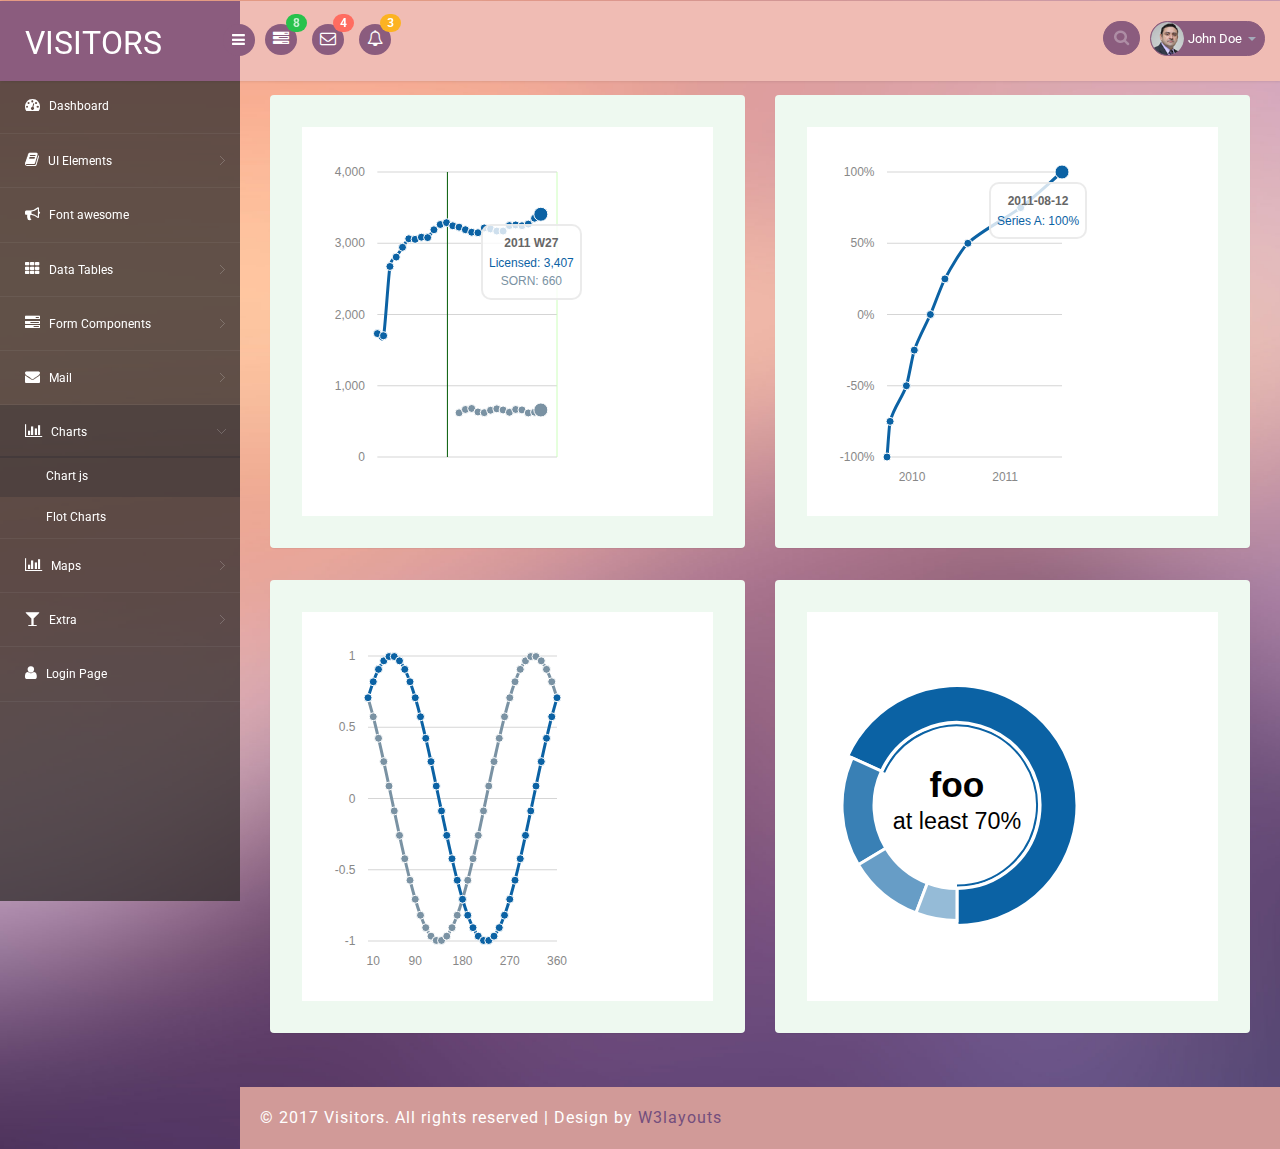
<file: public/visitors-web_Free30-05-2017_820027580/web/chartjs.html>
<!--A Design by W3layouts
Author: W3layout
Author URL: http://w3layouts.com
License: Creative Commons Attribution 3.0 Unported
License URL: http://creativecommons.org/licenses/by/3.0/
-->
<!DOCTYPE html>
<head>
<title>Visitors an Admin Panel Category Bootstrap Responsive Website Template | Chartjs :: w3layouts</title>
<meta name="viewport" content="width=device-width, initial-scale=1">
<meta http-equiv="Content-Type" content="text/html; charset=utf-8" />
<meta name="keywords" content="Visitors Responsive web template, Bootstrap Web Templates, Flat Web Templates, Android Compatible web template, 
Smartphone Compatible web template, free webdesigns for Nokia, Samsung, LG, SonyEricsson, Motorola web design" />
<script type="application/x-javascript"> addEventListener("load", function() { setTimeout(hideURLbar, 0); }, false); function hideURLbar(){ window.scrollTo(0,1); } </script>
<!-- bootstrap-css -->
<link rel="stylesheet" href="css/bootstrap.min.css" >
<!-- //bootstrap-css -->
<!-- Custom CSS -->
<link href="css/style.css" rel='stylesheet' type='text/css' />
<link href="css/style-responsive.css" rel="stylesheet"/>
<link rel="stylesheet" href="css/morris.css">
<!-- font CSS -->
<link href='//fonts.googleapis.com/css?family=Roboto:400,100,100italic,300,300italic,400italic,500,500italic,700,700italic,900,900italic' rel='stylesheet' type='text/css'>
<!-- font-awesome icons -->
<link rel="stylesheet" href="css/font.css" type="text/css"/>
<link href="css/font-awesome.css" rel="stylesheet"> 
<!-- //font-awesome icons -->
<script src="js/jquery2.0.3.min.js"></script>
<!-- charts -->
<script src="js/raphael-min.js"></script>
<script src="js/morris.js"></script>
<!-- //charts -->
</head>
<body>
<section id="container">
<!--header start-->
<header class="header fixed-top clearfix">
<!--logo start-->
<div class="brand">

    <a href="index.html" class="logo">
        VISITORS
    </a>
    <div class="sidebar-toggle-box">
        <div class="fa fa-bars"></div>
    </div>
</div>
<!--logo end-->

<div class="nav notify-row" id="top_menu">
    <!--  notification start -->
    <ul class="nav top-menu">
        <!-- settings start -->
        <li class="dropdown">
            <a data-toggle="dropdown" class="dropdown-toggle" href="#">
                <i class="fa fa-tasks"></i>
                <span class="badge bg-success">8</span>
            </a>
            <ul class="dropdown-menu extended tasks-bar">
                <li>
                    <p class="">You have 8 pending tasks</p>
                </li>
                <li>
                    <a href="#">
                        <div class="task-info clearfix">
                            <div class="desc pull-left">
                                <h5>Target Sell</h5>
                                <p>25% , Deadline  12 June’13</p>
                            </div>
                                    <span class="notification-pie-chart pull-right" data-percent="45">
                            <span class="percent"></span>
                            </span>
                        </div>
                    </a>
                </li>
                <li>
                    <a href="#">
                        <div class="task-info clearfix">
                            <div class="desc pull-left">
                                <h5>Product Delivery</h5>
                                <p>45% , Deadline  12 June’13</p>
                            </div>
                                    <span class="notification-pie-chart pull-right" data-percent="78">
                            <span class="percent"></span>
                            </span>
                        </div>
                    </a>
                </li>
                <li>
                    <a href="#">
                        <div class="task-info clearfix">
                            <div class="desc pull-left">
                                <h5>Payment collection</h5>
                                <p>87% , Deadline  12 June’13</p>
                            </div>
                                    <span class="notification-pie-chart pull-right" data-percent="60">
                            <span class="percent"></span>
                            </span>
                        </div>
                    </a>
                </li>
                <li>
                    <a href="#">
                        <div class="task-info clearfix">
                            <div class="desc pull-left">
                                <h5>Target Sell</h5>
                                <p>33% , Deadline  12 June’13</p>
                            </div>
                                    <span class="notification-pie-chart pull-right" data-percent="90">
                            <span class="percent"></span>
                            </span>
                        </div>
                    </a>
                </li>

                <li class="external">
                    <a href="#">See All Tasks</a>
                </li>
            </ul>
        </li>
        <!-- settings end -->
        <!-- inbox dropdown start-->
        <li id="header_inbox_bar" class="dropdown">
            <a data-toggle="dropdown" class="dropdown-toggle" href="#">
                <i class="fa fa-envelope-o"></i>
                <span class="badge bg-important">4</span>
            </a>
            <ul class="dropdown-menu extended inbox">
                <li>
                    <p class="red">You have 4 Mails</p>
                </li>
                <li>
                    <a href="#">
                        <span class="photo"><img alt="avatar" src="images/3.png"></span>
                                <span class="subject">
                                <span class="from">Jonathan Smith</span>
                                <span class="time">Just now</span>
                                </span>
                                <span class="message">
                                    Hello, this is an example msg.
                                </span>
                    </a>
                </li>
                <li>
                    <a href="#">
                        <span class="photo"><img alt="avatar" src="images/1.png"></span>
                                <span class="subject">
                                <span class="from">Jane Doe</span>
                                <span class="time">2 min ago</span>
                                </span>
                                <span class="message">
                                    Nice admin template
                                </span>
                    </a>
                </li>
                <li>
                    <a href="#">
                        <span class="photo"><img alt="avatar" src="images/3.png"></span>
                                <span class="subject">
                                <span class="from">Tasi sam</span>
                                <span class="time">2 days ago</span>
                                </span>
                                <span class="message">
                                    This is an example msg.
                                </span>
                    </a>
                </li>
                <li>
                    <a href="#">
                        <span class="photo"><img alt="avatar" src="images/2.png"></span>
                                <span class="subject">
                                <span class="from">Mr. Perfect</span>
                                <span class="time">2 hour ago</span>
                                </span>
                                <span class="message">
                                    Hi there, its a test
                                </span>
                    </a>
                </li>
                <li>
                    <a href="#">See all messages</a>
                </li>
            </ul>
        </li>
        <!-- inbox dropdown end -->
        <!-- notification dropdown start-->
        <li id="header_notification_bar" class="dropdown">
            <a data-toggle="dropdown" class="dropdown-toggle" href="#">

                <i class="fa fa-bell-o"></i>
                <span class="badge bg-warning">3</span>
            </a>
            <ul class="dropdown-menu extended notification">
                <li>
                    <p>Notifications</p>
                </li>
                <li>
                    <div class="alert alert-info clearfix">
                        <span class="alert-icon"><i class="fa fa-bolt"></i></span>
                        <div class="noti-info">
                            <a href="#"> Server #1 overloaded.</a>
                        </div>
                    </div>
                </li>
                <li>
                    <div class="alert alert-danger clearfix">
                        <span class="alert-icon"><i class="fa fa-bolt"></i></span>
                        <div class="noti-info">
                            <a href="#"> Server #2 overloaded.</a>
                        </div>
                    </div>
                </li>
                <li>
                    <div class="alert alert-success clearfix">
                        <span class="alert-icon"><i class="fa fa-bolt"></i></span>
                        <div class="noti-info">
                            <a href="#"> Server #3 overloaded.</a>
                        </div>
                    </div>
                </li>

            </ul>
        </li>
        <!-- notification dropdown end -->
    </ul>
    <!--  notification end -->
</div>
<div class="top-nav clearfix">
    <!--search & user info start-->
    <ul class="nav pull-right top-menu">
        <li>
            <input type="text" class="form-control search" placeholder=" Search">
        </li>
        <!-- user login dropdown start-->
        <li class="dropdown">
            <a data-toggle="dropdown" class="dropdown-toggle" href="#">
                <img alt="" src="images/2.png">
                <span class="username">John Doe</span>
                <b class="caret"></b>
            </a>
            <ul class="dropdown-menu extended logout">
                <li><a href="#"><i class=" fa fa-suitcase"></i>Profile</a></li>
                <li><a href="#"><i class="fa fa-cog"></i> Settings</a></li>
                <li><a href="login.html"><i class="fa fa-key"></i> Log Out</a></li>
            </ul>
        </li>
        <!-- user login dropdown end -->
       
    </ul>
    <!--search & user info end-->
</div>
</header>
<!--header end-->
<!--sidebar start-->
<aside>
    <div id="sidebar" class="nav-collapse">
        <!-- sidebar menu start-->
        <div class="leftside-navigation">
            <ul class="sidebar-menu" id="nav-accordion">
                <li>
                    <a href="index.html">
                        <i class="fa fa-dashboard"></i>
                        <span>Dashboard</span>
                    </a>
                </li>
                
                <li class="sub-menu">
                    <a href="javascript:;">
                        <i class="fa fa-book"></i>
                        <span>UI Elements</span>
                    </a>
                    <ul class="sub">
						<li><a href="typography.html">Typography</a></li>
						<li><a href="glyphicon.html">glyphicon</a></li>
                        <li><a href="grids.html">Grids</a></li>
                    </ul>
                </li>
                <li>
                    <a href="fontawesome.html">
                        <i class="fa fa-bullhorn"></i>
                        <span>Font awesome </span>
                    </a>
                </li>
                <li class="sub-menu">
                    <a href="javascript:;">
                        <i class="fa fa-th"></i>
                        <span>Data Tables</span>
                    </a>
                    <ul class="sub">
                        <li><a href="basic_table.html">Basic Table</a></li>
                        <li><a href="responsive_table.html">Responsive Table</a></li>
                    </ul>
                </li>
                <li class="sub-menu">
                    <a href="javascript:;">
                        <i class="fa fa-tasks"></i>
                        <span>Form Components</span>
                    </a>
                    <ul class="sub">
                        <li><a href="form_component.html">Form Elements</a></li>
                        <li><a href="form_validation.html">Form Validation</a></li>
						<li><a href="dropzone.html">Dropzone</a></li>
                    </ul>
                </li>
                <li class="sub-menu">
                    <a href="javascript:;">
                        <i class="fa fa-envelope"></i>
                        <span>Mail </span>
                    </a>
                    <ul class="sub">
                        <li><a href="mail.html">Inbox</a></li>
                        <li><a href="mail_compose.html">Compose Mail</a></li>
                    </ul>
                </li>
                <li class="sub-menu">
                    <a class="active" href="javascript:;">
                        <i class=" fa fa-bar-chart-o"></i>
                        <span>Charts</span>
                    </a>
                    <ul class="sub">
                        <li><a class="active" href="chartjs.html">Chart js</a></li>
                        <li><a href="flot_chart.html">Flot Charts</a></li>
                    </ul>
                </li>
                <li class="sub-menu">
                    <a href="javascript:;">
                        <i class=" fa fa-bar-chart-o"></i>
                        <span>Maps</span>
                    </a>
                    <ul class="sub">
                        <li><a href="google_map.html">Google Map</a></li>
                        <li><a href="vector_map.html">Vector Map</a></li>
                    </ul>
                </li>
                <li class="sub-menu">
                    <a href="javascript:;">
                        <i class="fa fa-glass"></i>
                        <span>Extra</span>
                    </a>
                    <ul class="sub">
                        <li><a href="gallery.html">Gallery</a></li>
						<li><a href="404.html">404 Error</a></li>
                        <li><a href="registration.html">Registration</a></li>
                    </ul>
                </li>
                <li>
                    <a href="login.html">
                        <i class="fa fa-user"></i>
                        <span>Login Page</span>
                    </a>
                </li>
            </ul>            </div>
        <!-- sidebar menu end-->
    </div>
</aside>
<!--sidebar end-->
<!--main content start-->
<section id="main-content">
	<section class="wrapper">
		<div class="chart_agile">
			<div class="col-md-6 chart_agile_left">
				<div class="chart_agile_top">
					<div class="chart_agile_bottom">
						<div id="graph10"></div>
							<script>
							var week_data = [
							  {"period": "2011 W27", "licensed": 3407, "sorned": 660},
							  {"period": "2011 W26", "licensed": 3351, "sorned": 629},
							  {"period": "2011 W25", "licensed": 3269, "sorned": 618},
							  {"period": "2011 W24", "licensed": 3246, "sorned": 661},
							  {"period": "2011 W23", "licensed": 3257, "sorned": 667},
							  {"period": "2011 W22", "licensed": 3248, "sorned": 627},
							  {"period": "2011 W21", "licensed": 3171, "sorned": 660},
							  {"period": "2011 W20", "licensed": 3171, "sorned": 676},
							  {"period": "2011 W19", "licensed": 3201, "sorned": 656},
							  {"period": "2011 W18", "licensed": 3215, "sorned": 622},
							  {"period": "2011 W17", "licensed": 3148, "sorned": 632},
							  {"period": "2011 W16", "licensed": 3155, "sorned": 681},
							  {"period": "2011 W15", "licensed": 3190, "sorned": 667},
							  {"period": "2011 W14", "licensed": 3226, "sorned": 620},
							  {"period": "2011 W13", "licensed": 3245, "sorned": null},
							  {"period": "2011 W12", "licensed": 3289, "sorned": null},
							  {"period": "2011 W11", "licensed": 3263, "sorned": null},
							  {"period": "2011 W10", "licensed": 3189, "sorned": null},
							  {"period": "2011 W09", "licensed": 3079, "sorned": null},
							  {"period": "2011 W08", "licensed": 3085, "sorned": null},
							  {"period": "2011 W07", "licensed": 3055, "sorned": null},
							  {"period": "2011 W06", "licensed": 3063, "sorned": null},
							  {"period": "2011 W05", "licensed": 2943, "sorned": null},
							  {"period": "2011 W04", "licensed": 2806, "sorned": null},
							  {"period": "2011 W03", "licensed": 2674, "sorned": null},
							  {"period": "2011 W02", "licensed": 1702, "sorned": null},
							  {"period": "2011 W01", "licensed": 1732, "sorned": null}
							];
							Morris.Line({
							  element: 'graph10',
							  data: week_data,
							  xkey: 'period',
							  ykeys: ['licensed', 'sorned'],
							  labels: ['Licensed', 'SORN'],
							  events: [
								'2011-04',
								'2011-08'
							  ]
							});
							</script>

					</div>
				</div>
			</div>
			<div class="col-md-6 chart_agile_right">
				<div class="chart_agile_top">
					<div class="chart_agile_bottom">
						<div id="graph11"></div>
							<script>
							var neg_data = [
							  {"period": "2011-08-12", "a": 100},
							  {"period": "2011-03-03", "a": 75},
							  {"period": "2010-08-08", "a": 50},
							  {"period": "2010-05-10", "a": 25},
							  {"period": "2010-03-14", "a": 0},
							  {"period": "2010-01-10", "a": -25},
							  {"period": "2009-12-10", "a": -50},
							  {"period": "2009-10-07", "a": -75},
							  {"period": "2009-09-25", "a": -100}
							];
							Morris.Line({
							  element: 'graph11',
							  data: neg_data,
							  xkey: 'period',
							  ykeys: ['a'],
							  labels: ['Series A'],
							  units: '%'
							});
							</script>

					</div>
				</div>
			</div>
			<div class="col-md-6 chart_agile_left">
				<div class="chart_agile_top">
					<div class="chart_agile_bottom">
						<div id="graph1"></div>
						<script>
						var nReloads = 0;
						function data(offset) {
						  var ret = [];
						  for (var x = 0; x <= 360; x += 10) {
							var v = (offset + x) % 360;
							ret.push({
							  x: x,
							  y: Math.sin(Math.PI * v / 180).toFixed(4),
							  z: Math.cos(Math.PI * v / 180).toFixed(4)
							});
						  }
						  return ret;
						}
						var graph = Morris.Line({
							element: 'graph1',
							data: data(0),
							xkey: 'x',
							ykeys: ['y', 'z'],
							labels: ['sin()', 'cos()'],
							parseTime: false,
							ymin: -1.0,
							ymax: 1.0,
							hideHover: true
						});
						function update() {
						  nReloads++;
						  graph.setData(data(5 * nReloads));
						  $('#reloadStatus').text(nReloads + ' reloads');
						}
						setInterval(update, 100);
						</script>

					</div>
				</div>
			</div>
			<div class="col-md-6 chart_agile_right">
				<div class="chart_agile_top">
					<div class="chart_agile_bottom">
						<div id="graph4"></div>
						<script>
							Morris.Donut({
							  element: 'graph4',
							  data: [
								{value: 70, label: 'foo', formatted: 'at least 70%' },
								{value: 15, label: 'bar', formatted: 'approx. 15%' },
								{value: 10, label: 'baz', formatted: 'approx. 10%' },
								{value: 5, label: 'A really really long label', formatted: 'at most 5%' }
							  ],
							  formatter: function (x, data) { return data.formatted; }
							});
						</script>

					</div>
				</div>
			</div>
						<div class="clearfix"></div>
		</div>
</section>
 <!-- footer -->
		  <div class="footer">
			<div class="wthree-copyright">
			  <p>© 2017 Visitors. All rights reserved | Design by <a href="http://w3layouts.com">W3layouts</a></p>
			</div>
		  </div>
  <!-- / footer -->
</section>

<!--main content end-->
</section>
<script src="js/bootstrap.js"></script>
<script src="js/jquery.dcjqaccordion.2.7.js"></script>
<script src="js/scripts.js"></script>
<script src="js/jquery.slimscroll.js"></script>
<script src="js/jquery.nicescroll.js"></script>
<!--[if lte IE 8]><script language="javascript" type="text/javascript" src="js/flot-chart/excanvas.min.js"></script><![endif]-->
<script src="js/jquery.scrollTo.js"></script>
</body>
</html>
</file>
<file: public/visitors-web_Free30-05-2017_820027580/web/css/style.css>
/*
Author: W3layout
Author URL: http://w3layouts.com
License: Creative Commons Attribution 3.0 Unported
License URL: http://creativecommons.org/licenses/by/3.0/
*/
h4, h5, h6,
h1, h2, h3 {margin: 0;}
ul, ol {margin: 0;}
p {margin: 0;}

html, body{
	font-family: 'Roboto', sans-serif;
    font-size: 100%;
    overflow-x: hidden;
    background: url(../images/bg.jpg) no-repeat 0px 0px;
	background-size:cover;
}
body a{
	transition: 0.5s all ease;
	-webkit-transition: 0.5s all ease;
	-moz-transition: 0.5s all ease;
	-o-transition: 0.5s all ease;
	-ms-transition: 0.5s all ease;
	text-decoration:none;
}
h1,h2,h3,h4,h5,h6{
	margin:0;			   
}
p{
	margin:0;
}
ul,label{
	margin:0;
	padding:0;
}
body a:hover{
	text-decoration:none;
}
	/*sidebar navigation*/
#sidebar {
    width:240px;
    height:100%;
    position:fixed;
    background:rgba(52, 48, 48, 0.78);
    -webkit-transition:all .3s ease-in-out;
    -moz-transition:all .3s ease-in-out;
    -o-transition:all .3s ease-in-out;
    transition:all .3s ease-in-out;
}
#sidebar ul li {
    position: relative;
}
.leftside-navigation,.right-stat-bar{
    height: 100%;
}
.right-stat-bar ul {
    list-style-type: none;
    padding-left: 0;
}
/*LEFT NAVIGATION ICON*/
.dcjq-icon {
    height:17px;
    width:17px;
    display:inline-block;
    background:url(../images/nav-expand.png) no-repeat top;
    border-radius:3px;
    -moz-border-radius:3px;
    -webkit-border-radius:3px;
    position:absolute;
    right:10px;
}
.active .dcjq-icon {
    background:url(../images/nav-expand.png) no-repeat bottom;
    border-radius:3px;
    -moz-border-radius:3px;
    -webkit-border-radius:3px;
}
.right-side-accordion .dcjq-icon {
    height:17px;
    width:17px;
    display:inline-block;
    background:url(../images/acc-expand.png) no-repeat top;
    border-radius:3px;
    -moz-border-radius:3px;
    -webkit-border-radius:3px;
    position:absolute;
    right:10px;
}
.right-side-accordion .active .dcjq-icon {
    background:url(../images/acc-expand.png) no-repeat bottom;
    border-radius:3px;
    -moz-border-radius:3px;
    -webkit-border-radius: 3px;
}
.right-side-accordion li:nth-child(2) ul li .prog-row {
    border: none;
}
/*---*/
.nav-collapse.collapse {
    display:inline;
}
ul.sidebar-menu,ul.sidebar-menu li ul.sub {
    margin:-2px 0 0;
    padding:0;
}
ul.sidebar-menu {
    padding-top:80px;

}
#sidebar>ul>li>ul.sub {
    display:none;
}
#sidebar .sub-menu>.sub li a {
    padding-left:46px;
}
#sidebar>ul>li.active>ul.sub,#sidebar>ul>li>ul.sub>li>a {
    display:block;
}
ul.sidebar-menu li ul.sub li {
    background:rgba(52, 48, 48, 0);
    margin-bottom:0;
    margin-left:0;
    margin-right:0;
}
ul.sidebar-menu li ul.sub li a {
    font-size:12px;
    padding-top:13px;
    padding-bottom:13px;
    -webkit-transition:all 0.3s ease;
    -moz-transition:all 0.3s ease;
    -o-transition:all 0.3s ease;
    -ms-transition:all 0.3s ease;
    transition:all 0.3s ease;
    color:#fff;
}
ul.sidebar-menu li ul.sub li a:hover,ul.sidebar-menu li ul.sub li.active a {
    color:#fff;
    -webkit-transition:all 0.3s ease;
    -moz-transition:all 0.3s ease;
    -o-transition:all 0.3s ease;
    -ms-transition:all 0.3s ease;
    transition:all 0.3s ease;
    display:block;
    background:rgba(40, 40, 46, 0.28);
}
ul.sidebar-menu li {
    border-bottom:1px solid rgba(255,255,255,0.05);
}
ul.sidebar-menu li.sub-menu {
    line-height:15px;
}
ul.sidebar-menu ul.sub li {
    border-bottom:none;
}
ul.sidebar-menu li a span {
    display:inline-block;
}
ul.sidebar-menu li a {
    color:#fff;
    text-decoration:none;
    display:block;
    padding:18px 0 18px 25px;
    font-size:12px;
    outline:none;
    -webkit-transition:all 0.3s ease;
    -moz-transition:all 0.3s ease;
    -o-transition:all 0.3s ease;
    -ms-transition:all 0.3s ease;
    transition:all 0.3s ease;
}
ul.sidebar-menu li a.active, ul.sidebar-menu li a:hover, ul.sidebar-menu li a:focus {
    background: rgba(40, 40, 46, 0.28);
    color: #fff;
    display: block;
    -webkit-transition: all 0.3s ease;
    -moz-transition: all 0.3s ease;
    -o-transition: all 0.3s ease;
    -ms-transition: all 0.3s ease;
    transition: all 0.3s ease;
}
ul.sidebar-menu li a i {
    font-size:15px;
    padding-right:6px;
}
ul.sidebar-menu li a:hover i,ul.sidebar-menu li a:focus i {
    color:#fff;
}
ul.sidebar-menu li a.active i {
    color:#fff;
}
.mail-info,.mail-info:hover {
    margin:-3px 6px 0 0;
    font-size: 11px;
}
/*main content*/
#main-content {
    margin-left:240px;
    -webkit-transition:all .3s ease-in-out;
    -moz-transition:all .3s ease-in-out;
    -o-transition:all .3s ease-in-out;
    transition:all .3s ease-in-out;
}
.footer {
    background: #d19a98;
    padding: 20px;
}
.footer p {
    color: #fff;
    letter-spacing: 1px;
}
.footer p a {
    color: #744e7d;
}
.footer p a:hover {
    color: #fff;
}
.header {
    left:0;
    right:0;
    z-index:1002;
    background:rgb(240, 188, 180);
    -webkit-transition:all .3s ease-in-out;
    -moz-transition:all .3s ease-in-out;
    -o-transition:all .3s ease-in-out;
    transition:all .3s ease-in-out;
}
.merge-header {
    margin-right:240px;
}
.fixed-top {
    position:fixed;
    box-shadow:1px 0 3px rgba(0,0,0,.15);
}
.wrapper {
    display:inline-block;
    margin-top:80px;
    padding:15px;
    width:100%;
}
.brand {
    background:#8b5c7e;
    float:left;
    width:240px;
    height:80px;
    position:relative;
}
a.logo {
    font-size:32px;
    color:#fff;
    float:left;
    margin:20px 0 0 25px;
    text-transform:uppercase;
}
a.logo:hover,a.logo:focus {
    text-decoration:none;
    outline:none;
}
a.logo span {
    color: #FF6C60;
}
/*notification*/
#top_menu .nav>li,ul.top-menu>li {
    float:left;
}
.notify-row {
    float:left;
    margin-top:23px;
    margin-left:25px;
}
ul.top-menu {
    margin-right:15px;
    margin-top: 0;
}
ul.top-menu > li > a {
    color: #fff;
    font-size: 16px;
    background: #8b5c7e;
    padding: 4px 8px;
    margin-right: 15px;
    border-radius: 50%;
    -webkit-border-radius: 50%;
    padding-right: 8px !important;
}
ul.top-menu>li>a:hover,ul.top-menu>li>a:focus {
    background:#fa9fa4;
    text-decoration:none;
    color:#fff !important;
    padding-right:8px !important;
}
.nav .open>a, .nav .open>a:focus, .nav .open>a:hover {
     background:#fa9fa4 !important;
    color:#fff !important;
}
.notify-row .badge {
    position:absolute;
    right:-10px;
    top:-10px;
    z-index:100;
}
.dropdown-menu.extended {
    max-width:320px !important;
    min-width:160px !important;
    top:42px;
    width:300px !important;
    padding:0 10px;
    box-shadow:0 0px 5px rgba(0,0,0,0.1) !important;
    border-radius:5px;
    -webkit-border-radius:5px;
    background:#fff;
    border:none;
    left:-10px;
}
.notify-row .notification span.label {
    display:inline-block;
    height:21px;
    padding:5px;
    width:22px;
    font-size:12px;
    margin-right:10px;
}
.dropdown-menu.extended .alert-icon,.noti-info {
    float:left;
}
.noti-info {
    padding-left:10px;
    padding-top:6px;
    color:#414147;
}
.dropdown-menu.extended .alert {
    margin-bottom:10px;
}
.dropdown-menu.extended .alert-icon {
    border-radius:100%;
    display:inline-block;
    height:35px;
    width:35px;
}
.dropdown-menu.extended .alert-icon i {
    font-size:16px;
    width:35px;
    line-height:35px;
    height:35px;
}
.dropdown-menu.extended.inbox li a,.dropdown-menu.extended.tasks-bar li a {
    background:#f1f2f7;
    border-radius:5px;
    -webkit-border-radius:5px;
    padding:10px;
    margin-bottom:10px;
    float:left;
    width:100%;
}
.dropdown-menu.extended li p {
    margin:0;
    padding:10px 0;
    border-radius:0px;
    -webkit-border-radius:0px;
}
.dropdown-menu.extended li a {
    font-size:12px;
    list-style:none;
}
.dropdown-menu.extended.logout {
    padding:10px;
}
.dropdown-menu.extended.logout li a {
    padding:10px;
}
.dropdown-menu.extended li a:hover {
    color:#32323a;
}
.dropdown-menu.tasks-bar .task-info .desc {
    font-size:13px;
    font-weight:normal;
    float:left;
    width:80%;
}
.dropdown-menu.tasks-bar .task-info .desc h5 {
    color:#32323a;
    text-transform:uppercase;
    font-size:12px;
    font-weight:600;
    margin-bottom:5px;
    margin-top:0;
}
.dropdown-menu.tasks-bar .task-info .desc p {
    padding-top:0;
    color:#8f8f9b;
    font-weight:300;
}
.dropdown-menu.tasks-bar .task-info .percent {
    width:20%;
    float:right;
    font-size:13px;
    font-weight:600;
    padding-left:10px;
    line-height:normal;
}
.dropdown-menu.tasks-bar .progress {
    background:#fff;
}
.dropdown-menu.extended .progress {
    margin-bottom:0 !important;
    height:10px;
}
.dropdown-menu.inbox li a .photo img {
    border-radius:2px 2px 2px 2px;
    -webkit-border-radius:2px 2px 2px 2px;
    float:left;
    height:40px;
    margin-right:10px;
    width:40px;
}
.dropdown-menu.inbox li a .subject {
    display:block;
}
.dropdown-menu.inbox li a .subject .from {
    font-size:12px;
    font-weight:600;
}
.dropdown-menu.inbox li a .subject .time {
    font-size:11px;
    font-style:italic;
    font-weight:bold;
    position:absolute;
    right:20px;
}
.dropdown-menu.inbox li a .message {
    display:block !important;
    font-size:11px;
}
.top-nav {
    margin-top:20px;
}
.top-nav img {
    border-radius:50%;
    -webkit-border-radius:50%;
    width:33px;
}
.top-nav .icon-user i {
    height: 33px;
    width:33px;
    line-height: 33px;
    display: inline-block;
    font-size: 1.7em;
    padding-left: 10px;
}
.top-nav .icon-user .username {
    color: #555555;
    font-size: 13px;
    position: relative;
    top: -5px;
}
.top-nav .icon-user .caret {
    position: relative;
    top: -4px;
}
.top-nav ul.top-menu>li .dropdown-menu.logout {
    width:170px !important;
}
.top-nav li.dropdown .dropdown-menu {
    float:right;
    right:0;
    left:auto;
}
.dropdown-menu.extended.logout>li {
    float:left;
    width:100%;
}
.log-arrow-up {
    background:url("../images/top-arrow.png") no-repeat;
    width:18px;
    height:10px;
    margin-top:-20px;
    float:right;
    margin-right:15px;
}
.dropdown-menu.extended.logout>li>a {
    border-bottom:none !important;
}
.full-width .dropdown-menu.extended.logout>li>a:hover {
    background:#F1F2F7 !important;
    color:#32323a !important;
}
.dropdown-menu.extended.logout>li>a:hover {
    background:#F1F2F7 !important;
    border-radius:5px;
}
.dropdown-menu.extended.logout>li>a:hover i {
    color:#ffa2a2;
}
.dropdown-menu.extended.logout>li>a i {
    font-size:17px;
}
.dropdown-menu.extended.logout>li>a>i {
    padding-right:10px;
}
.top-nav .username {
    font-size:13px;
    color:#fff;
}
.top-nav ul.top-menu>li>a {
    border-radius: 100px;
    -webkit-border-radius: 100px;
    padding: 0px;
    background: none;
    margin-right: 0;
    border: 1px solid #8b5c7e;
    background: #8b5c7e;
}
.top-nav ul.top-menu>li.language>a {
    margin-top:-2px;
    padding:4px 12px;
    line-height:20px;
}
.top-nav ul.top-menu>li.language>a img {
    border-radius:0;
    -webkit-border-radius:0;
    width:18px;
}
.top-nav ul.top-menu>li.language ul.dropdown-menu li img {
    border-radius:0;
    -webkit-border-radius:0;
    width:18px;
}
.top-nav ul.top-menu>li {
    margin-left:10px;
}
.top-nav ul.top-menu>li>a:hover,.top-nav ul.top-menu>li>a:focus {
    border:1px solid #fa9fa4;
    background:#fa9fa4 !important;
    border-radius:100px;
    -webkit-border-radius:100px;
}
.top-nav .dropdown-menu.extended.logout {
    top:50px;
}
.top-nav .nav .caret {
    border-bottom-color:#A4AABA;
    border-top-color:#A4AABA;
}
.top-nav ul.top-menu>li>a:hover .caret {
    border-bottom-color:#000;
    border-top-color: #000;
}
/*form*/
.position-center {
    width:62%;
    margin: 0 auto;
}
/*----*/
.notify-arrow {
    background:url("../images/top-arrow.png") no-repeat;
    width:18px;
    height:10px;
    margin-top:0;
    opacity:0;
    position:absolute;
    left:16px;
    top:-20px;
    transition:all 0.25s ease 0s;
    z-index:10;
    margin-top:10px;
    opacity: 1;
}
/*search*/
.search {
    width: 20px;
    -webkit-transition: all .3s ease;
    -moz-transition: all .3s ease;
    -ms-transition: all .3s ease;
    -o-transition: all .3s ease;
    transition: all .3s ease;
    border: 1px solid #8b5c7e;
    box-shadow: none;
    background: #8b5c7e url(../images/search-icon.png) no-repeat 10px 8px;
    padding: 0 5px 0 30px;
    color: #fff;
    border-radius: 100px;
    -webkit-border-radius: 100px;
	cursor:pointer;
}
.search:focus {
    width:180px;
    border:1px solid #8b5c7e;
    box-shadow:none;
    -webkit-transition:all .3s ease;
    -moz-transition:all .3s ease;
    -ms-transition:all .3s ease;
    -o-transition:all .3s ease;
    transition:all .3s ease;
    color:#c8c8c8;
    font-weight: 300;
}
.todo-search:focus{
    width:100% !important;
}
/*--sidebar toggle---*/
.sidebar-toggle-box {
    float:left;
    margin-top:23px;
    margin-left:-15px;
    background:#8b5c7e;
    border-radius:50%;
    -webkit-border-radius:50%;
    width:32px;
    height:32px;
    position:absolute;
    right:-15px;
}
.sidebar-toggle-box .fa-bars {
    cursor:pointer;
    display:inline-block;
    font-size:15px;
    padding:8px 8px 8px 9px;
    color:#fff;
}
.sidebar-toggle-box:hover {
    background:#fa9fa4;
}
.hide-left-bar {
    margin-left:-240px !important;
    -webkit-transition:all .3s ease-in-out;
    -moz-transition:all .3s ease-in-out;
    -o-transition:all .3s ease-in-out;
    transition:all .3s ease-in-out;
}
.open-right-bar {
    right:0px !important;
    -webkit-transition:all .3s ease-in-out;
    -moz-transition:all .3s ease-in-out;
    -o-transition:all .3s ease-in-out;
    transition:all .3s ease-in-out;
}
.merge-left {
    margin-left:0px !important;
}
.hide-right-bar {
    margin-right:-240px !important;
    -webkit-transition:all .3s ease-in-out;
    -moz-transition:all .3s ease-in-out;
    -o-transition:all .3s ease-in-out;
    transition:all .3s ease-in-out;
}
.toggle-right-box {
    float:left;
    background:#f6f6f6;
    border-radius:50%;
    -webkit-border-radius:50%;
    width:35px;
    height:35px;
}
.toggle-right-box:hover {
    background:#ffa2a2;
}
.toggle-right-box:hover .fa-bars {
    color:rgba(0,0,0,0.3);
}
.toggle-right-box .fa-bars {
    cursor:pointer;
    display:inline-block;
    font-size:15px;
    padding:10px;
    color: #bfbfc1;
}
/*--market--*/
.market-update-block {
    padding: 2em 2em;
    background: #999;
}
.market-update-block h3 {
    color: #fff;
    font-size: 2em;
}
.market-update-block h4 {
	font-size: 1.2em;
    color: #fff;
    margin: 0.3em 0em;
}
.market-update-block p {
    color: #fff;
    font-size: 0.8em;
    line-height: 1.8em;
}
.market-update-block.clr-block-1 {
    background: #53d769;
    box-shadow: 0 2px 5px 0 rgba(0, 0, 0, 0.16), 0 2px 10px 0 rgba(0, 0, 0, 0.12);
    transition: 0.5s all;
  -webkit-transition: 0.5s all;
  -moz-transition: 0.5s all;
  -o-transition: 0.5s all;
}
.market-update-block.clr-block-2 {
    background:#fc3158;
    box-shadow: 0 2px 5px 0 rgba(0, 0, 0, 0.16), 0 2px 10px 0 rgba(0, 0, 0, 0.12);
    transition: 0.5s all;
  -webkit-transition: 0.5s all;
  -moz-transition: 0.5s all;
  -o-transition: 0.5s all;
}
.market-update-block.clr-block-3 {
    background:#147efb;
    box-shadow: 0 2px 5px 0 rgba(0, 0, 0, 0.16), 0 2px 10px 0 rgba(0, 0, 0, 0.12);
    transition: 0.5s all;
  -webkit-transition: 0.5s all;
  -moz-transition: 0.5s all;
  -o-transition: 0.5s all;
}
.market-update-block.clr-block-4 {
    background:#2a2727;
    box-shadow: 0 2px 5px 0 rgba(0, 0, 0, 0.16), 0 2px 10px 0 rgba(0, 0, 0, 0.12);
    transition: 0.5s all;
  -webkit-transition: 0.5s all;
  -moz-transition: 0.5s all;
  -o-transition: 0.5s all;
}
.market-update-block.clr-block-1:hover {
    background: #8b5c7e;
   transition: 0.5s all;
  -webkit-transition: 0.5s all;
  -moz-transition: 0.5s all;
  -o-transition: 0.5s all;
}
.market-update-block.clr-block-2:hover {
    background: #8b5c7e;
   transition: 0.5s all;
  -webkit-transition: 0.5s all;
  -moz-transition: 0.5s all;
  -o-transition: 0.5s all;
}
.market-update-block.clr-block-3:hover {
    background:#8b5c7e;
    transition: 0.5s all;
  -webkit-transition: 0.5s all;
  -moz-transition: 0.5s all;
  -o-transition: 0.5s all;
}
.market-update-block.clr-block-4:hover {
    background:#8b5c7e;
    transition: 0.5s all;
  -webkit-transition: 0.5s all;
  -moz-transition: 0.5s all;
  -o-transition: 0.5s all;
}
.market-update-right i.fa.fa-users {
    font-size: 3em;
    color:#fff;
   text-align: left;
}
.market-update-right i.fa.fa-eye {
     font-size: 3em;
    color:#fff;
   text-align: left;
}
.market-update-right i.fa.fa-usd {
     font-size:3em;
    color:#fff;
    text-align: left;
}
.market-update-right i.fa.fa-shopping-cart{
     font-size:3em;
    color:#fff;
    text-align: left;
}
.market-update-left {
    padding: 0px;
}
.market-update-right {
    padding-left: 0;
}
.market-updates {
    margin: 1.5em 0;
}
/*--market--*/
.panel-heading {
    position: relative;
    height: 57px;
    line-height: 57px;
    letter-spacing: 0.2px;
    color: #000;
    font-size: 18px;
    font-weight: 400;
    padding: 0 16px;
    background:#ddede0;
   border-top-right-radius: 2px;
   border-top-left-radius: 2px; 
    text-transform: uppercase;
    text-align: center;
}
.panel {
    border: none ! important;
}
.agileinfo-grap {
    padding: 2em;
    background:rgb(238, 249, 240);
	box-shadow: 0 2px 5px 0 rgba(0, 0, 0, 0.16), 0 2px 10px 0 rgba(0, 0, 0, 0.12);
}
header.agileits-box-header.clearfix h3 {
    font-size: 24px;
    font-weight: 400;
    text-transform: uppercase;
    color:#000;
    text-align: center;
    margin-bottom: 1em;
}
.calendar-widget {
    background-color: #eef9f0;
    border-radius: 4px;
    -webkit-box-shadow: 0 1px 1px rgba(0,0,0,.05);
    box-shadow: 0 1px 1px rgba(0,0,0,.05);
	padding: 2em;
}
span.panel-title{
	color:#000000;
	 font-size: 18px;
}

.agile-calendar-grid {
    border: 1px solid #c0dbc5;
}
.alert-info .alert-icon {
    background-color: #99cce3;
}
.alert-danger .alert-icon {
    background-color: #fcb1ae;
}
.alert-success .alert-icon {
    background-color: #98d7ad;
}
.alert-warning .alert-icon {
    background-color: #ffe699;
}
.alert-icon i {
    width: 40px;
    height: 40px;
    display: block;
    text-align: center;
    line-height: 40px;
    font-size: 20px;
    color: #fff;
}
.alert-icon {
    width: 40px;
    height: 40px;
    display: inline-block;
    -webkit-border-radius: 100%;
    -moz-border-radius: 100%;
    border-radius: 100%;
}
.notification-sender {
    color: #414147;
}
.alert-success .notification-info a {
    color: #42b663;
}
.notification-info p {
    margin: 0px;
    color: #999;
    font-size: 12px;
}
.notification-meta {
    margin-bottom: 3px;
    padding-left: 0;
    list-style: none;
}
.notification-info {
    margin-left: 56px;
    margin-top: -40px;
}
.notifications{
	background-color: #eef9f0;
    border-radius: 4px;
    -webkit-box-shadow: 0 1px 1px rgba(0,0,0,.05);
    box-shadow: 0 1px 1px rgba(0,0,0,.05);
    padding: 2em;
}
.alert-danger .notification-info a {
    color: #fb6f6b;
}
.alert-info .notification-info a {
    color: #45a2c9;
}
.alert {
    padding: 16.8px !important;
}
/*-- graphs --*/
.area-grids{
    border: 10px solid #d8d8d8;
    background: #FFF;
    padding: 1em;
}
.charts-right {
    padding-left: 0;
}
.chart-left {
    padding-right: 0;
}
.agile-bottom-right {
    padding-left: 0;
}
.agile-bottom-left {
    padding-right: 0;
}
#graph {
  width: 100%;
  margin: 20px auto 0 auto;
}
pre {
  height: 250px;
  overflow: auto;
}

div#graph1,div#graph4,div#graph5,div#graph6,div#graph7,div#graph8,div#graph9 {
    width: 100% !important;
    z-index: 1;
}
.agile-Updating-grids, .agile-bottom-grid, .agile-last-grid {
    background: #eef9f0;
    padding: 2em;
	border-radius: 4px;
    -webkit-box-shadow: 0 1px 1px rgba(0,0,0,.05);
    box-shadow: 0 1px 1px rgba(0,0,0,.05);
}
.agile-bottom-grids {
    margin: 2em 0;
}
.agil-info-calendar {
    margin: 1.5em 0;
}
.area-grids-heading h3 {
    font-size: 20px;
    color: #000;
    text-align: center;
    margin-bottom: 1em;
    text-transform: uppercase;
}
/*-- graphs --*/
/*--statistics--*/
.stats-info ul li {
    margin-bottom: 1em;
    border-bottom:1px solid #e1ab91;
    padding-bottom: 18px;
    font-size: 0.9em;
    color: #555;
}
.table>thead>tr>th {
    border-bottom: 1px solid #e1ab91 ! important;
}
.table>tbody>tr>td, .table>tbody>tr>th, .table>tfoot>tr>td, .table>tfoot>tr>th, .table>thead>tr>td, .table>thead>tr>th {
    border-bottom: 1px solid #e9e9e9 ! important;
}
.progress.progress-right {
    width: 25%;
    float: right;
    height: 8px;
    margin-bottom: 0;
}
.stats-info ul li.last {
    border-bottom: none;
    padding-bottom: 0;
    margin-bottom: 0.5em;
}
.stats-info span.pull-right {
    font-size: 0.7em;
    margin-left: 11px;
    line-height: 2em;
}
.table.stats-table {
    margin-bottom: 0;
}
.stats-table span.label{
    font-weight: 500;
}
.stats-table h5 {
    color: #4F52BA;
    font-size: 0.9em;
}
.stats-table h5.down {
    color: #D81B60;
}
.stats-table h5 i.fa {
    font-size: 1.2em;
    font-weight: 800;
    margin-left: 3px;
}
.stats-table thead tr th {
    color: #8b5c7e;
}
.stats-table td {
    font-size: 0.9em;
    color: #555;
    padding: 11px !important;
}
/*--//statistics--*/
/*--Progress bars--*/
.progress {
    height: 10px;
    margin: 7px 0;
    overflow: hidden;
    background: #e1e1e1;
    z-index: 1;
    cursor: pointer;
}
.task-info .percentage{
	float:right;
	height:inherit;
	line-height:inherit;
}
.task-desc{
	font-size:12px;
}
.wrapper-dropdown-3 .dropdown li a:hover span.task-desc {
	color:#65cea7;
}
.progress .bar {
		z-index: 2;
		height:15px; 
		font-size: 12px;
		color: white;
		text-align: center;
		float:left;
		-webkit-box-sizing: content-box;
		-moz-box-sizing: content-box;
		-ms-box-sizing: content-box;
		box-sizing: content-box;
		-webkit-transition: width 0.6s ease;
		  -moz-transition: width 0.6s ease;
		  -o-transition: width 0.6s ease;
		  transition: width 0.6s ease;
	}
.progress-striped .yellow{
	background:#f0ad4e;
} 
.progress-striped .green{
	background:#5cb85c;
} 
.progress-striped .light-blue{
	background:#4F52BA;
} 
.progress-striped .red{
	background:#d9534f;
} 
.progress-striped .blue{
	background:#428bca;
} 
.progress-striped .orange {
	background:#e94e02;
}
.progress-striped .bar {
  background-image: -webkit-gradient(linear, 0 100%, 100% 0, color-stop(0.25, rgba(255, 255, 255, 0.15)), color-stop(0.25, transparent), color-stop(0.5, transparent), color-stop(0.5, rgba(255, 255, 255, 0.15)), color-stop(0.75, rgba(255, 255, 255, 0.15)), color-stop(0.75, transparent), to(transparent));
  background-image: -webkit-linear-gradient(45deg, rgba(255, 255, 255, 0.15) 25%, transparent 25%, transparent 50%, rgba(255, 255, 255, 0.15) 50%, rgba(255, 255, 255, 0.15) 75%, transparent 75%, transparent);
  background-image: -moz-linear-gradient(45deg, rgba(255, 255, 255, 0.15) 25%, transparent 25%, transparent 50%, rgba(255, 255, 255, 0.15) 50%, rgba(255, 255, 255, 0.15) 75%, transparent 75%, transparent);
  background-image: -o-linear-gradient(45deg, rgba(255, 255, 255, 0.15) 25%, transparent 25%, transparent 50%, rgba(255, 255, 255, 0.15) 50%, rgba(255, 255, 255, 0.15) 75%, transparent 75%, transparent);
  background-image: linear-gradient(45deg, rgba(255, 255, 255, 0.15) 25%, transparent 25%, transparent 50%, rgba(255, 255, 255, 0.15) 50%, rgba(255, 255, 255, 0.15) 75%, transparent 75%, transparent);
  -webkit-background-size: 40px 40px;
  -moz-background-size: 40px 40px;
  -o-background-size: 40px 40px;
  background-size: 40px 40px;
}
.progress.active .bar {
  -webkit-animation: progress-bar-stripes 2s linear infinite;
  -moz-animation: progress-bar-stripes 2s linear infinite;
  -ms-animation: progress-bar-stripes 2s linear infinite;
  -o-animation: progress-bar-stripes 2s linear infinite;
  animation: progress-bar-stripes 2s linear infinite;
}
@-webkit-keyframes progress-bar-stripes {
  from {
    background-position: 40px 0;
  }
  to {
    background-position: 0 0;
  }
}
@-moz-keyframes progress-bar-stripes {
  from {
    background-position: 40px 0;
  }
  to {
    background-position: 0 0;
  }
}
@-ms-keyframes progress-bar-stripes {
  from {
    background-position: 40px 0;
  }
  to {
    background-position: 0 0;
  }
}
@-o-keyframes progress-bar-stripes {
  from {
    background-position: 0 0;
  }
  to {
    background-position: 40px 0;
  }
}
@keyframes progress-bar-stripes {
  from {
    background-position: 40px 0;
  }
  to {
    background-position: 0 0;
  }
}
/*--Progress bars--*/
.stats-info-agileits {
    background: #eef9f0;
    padding: 2em;
    border-radius: 4px;
    -webkit-box-shadow: 0 1px 1px rgba(0,0,0,.05);
    box-shadow: 0 1px 1px rgba(0,0,0,.05);
}
.agileits-w3layouts-stats {
    margin: 1.5em 0;
}
h4.title {
    font-size: 20px;
    color: #000;
    text-align: center;
    margin-bottom: 2em;
    text-transform: uppercase;
}
.stats-last-agile {
    background: #eef9f0;
    padding: 2em;
    border-radius: 4px;
    -webkit-box-shadow: 0 1px 1px rgba(0,0,0,.05);
    box-shadow: 0 1px 1px rgba(0,0,0,.05);
}
.w3-agile-google_map{
    background: #eef9f0;
    padding: 2em;
    border-radius: 4px;
    -webkit-box-shadow: 0 1px 1px rgba(0,0,0,.05);
    box-shadow: 0 1px 1px rgba(0,0,0,.05);
}
.w3-agile-map-left iframe{
		width:100%;
		min-height:450px;
		border: 15px solid #ffffff;
		outline:none;
}
.w3-agile-map-right iframe{
		width:100%;
		min-height:450px;
		border: 15px solid #ffffff;
		outline:none;
}
/*button*/
.btn-row {
    margin-bottom: 10px;
}
.typo-agile {
    background: #eef9f0;
    padding: 2em;
    border-radius: 4px;
    -webkit-box-shadow: 0 1px 1px rgba(0,0,0,.05);
    box-shadow: 0 1px 1px rgba(0,0,0,.05);
}
/*-- icons --*/
.codes a {
    color: #999;
}
.icon-box {
    padding: 8px 15px;
   background: rgb(218, 223, 219);
    margin: 1em 0 1em 0;
    border: 5px solid #eef9f0;
    text-align: left;
    -moz-box-sizing: border-box;
    -webkit-box-sizing: border-box;
    box-sizing: border-box;
    font-size: 13px;
    transition: 0.5s all;
    -webkit-transition: 0.5s all;
    -o-transition: 0.5s all;
    -ms-transition: 0.5s all;
    -moz-transition: 0.5s all;
    cursor: pointer;
} 
.icon-box:hover {
    background: #000;
	transition:0.5s all;
	-webkit-transition:0.5s all;
	-o-transition:0.5s all;
	-ms-transition:0.5s all;
	-moz-transition:0.5s all;
}
.icon-box:hover i.fa {
	color:#fff !important;
}
.icon-box:hover a.agile-icon {
	color:#fff !important;
}
.codes .bs-glyphicons li {
    float: left;
    width: 12.5%;
    height: 115px;
    padding: 10px; 
    line-height: 1.4;
    text-align: center;  
    font-size: 12px;
    list-style-type: none;	
}
.codes .bs-glyphicons .glyphicon {
    margin-top: 5px;
    margin-bottom: 10px;
    font-size: 24px;
}
.codes .glyphicon {
    position: relative;
    top: 1px;
    display: inline-block;
    font-family: 'Glyphicons Halflings';
    font-style: normal;
    font-weight: 400;
    line-height: 1;
    -webkit-font-smoothing: antialiased;
    -moz-osx-font-smoothing: grayscale;
	color: #777;
} 
.codes .bs-glyphicons .glyphicon-class {
    display: block;
    text-align: center;
    word-wrap: break-word;
}
h3.icon-subheading {
    font-size: 28px;
    color: #b64d99 !important;
    margin: 30px 0 15px;
    letter-spacing: 2px;
    border: none;
    display: block;
}
h3.agileits-icons-title {
    text-align: center;
    font-size: 33px;
    color: #222222;
    font-weight: 600;
    letter-spacing: 2px;
}
.icons a {
    color: #000000;
}
.icon-box i {
    margin-right: 10px !important;
    font-size: 20px !important;
    color: #000000!important;
}
.bs-glyphicons li {
    float: left;
    width: 18%;
    height: 115px;
    padding: 10px;
    line-height: 1.4;
    text-align: center;
    font-size: 12px;
    list-style-type: none;
    background:rgba(149, 149, 149, 0.18);
    margin: 1%;
}
.bs-glyphicons .glyphicon {
    margin-top: 5px;
    margin-bottom: 10px;
    font-size: 24px;
	color: #282a2b;
}
.glyphicon {
    position: relative;
    top: 1px;
    display: inline-block;
    font-family: 'Glyphicons Halflings';
    font-style: normal;
    font-weight: 400;
    line-height: 1;
    -webkit-font-smoothing: antialiased;
    -moz-osx-font-smoothing: grayscale;
	color: #777;
} 
.bs-glyphicons .glyphicon-class {
    display: block;
    text-align: center;
    word-wrap: break-word;
}
@media (max-width:1080px){
.icon-box {
    width: 33.33%;
}
}
@media (max-width:991px){
	h3.agileits-icons-title {
		font-size: 28px;
	}
	h3.icon-subheading {
		font-size: 22px;
	}
}
@media (max-width:768px){
	h3.agileits-icons-title {
		font-size: 28px;
	}
	h3.icon-subheading {
		font-size: 25px;
	}
	.row {
		margin-right: 0;
		margin-left: 0;
	}
	.icon-box {
    margin: 0;
    width: 100%;
}
}
@media (max-width: 640px){
	.icon-box {
		float: left;
		width: 50%;
	}
}
@media (max-width: 480px){
	.bs-glyphicons li {
		width: 31%;
	}
}
@media (max-width: 414px){
	h3.agileits-icons-title {
		font-size: 23px;
	}
	h3.icon-subheading {
		font-size: 18px;
	}
	.bs-glyphicons li {
		width: 31.33%;
	}
}
@media (max-width: 384px){
	.icon-box {
		float: none;
		width: 100%;
	}
}
/*-- //icons --*/
.w3_wthree_agileits_icons.main-grid-border {
    padding: 5em 0;
}
/*--Typography--*/
.well {
    font-weight: 300;
    font-size: 14px;
}
.list-group-item {
    font-weight: 300;
    font-size: 14px;
}
li.list-group-item1 {
    font-size: 14px;
    font-weight: 300;
}
.typo p {
    margin: 0;
    font-size: 14px;
    font-weight: 300;
}
.show-grid [class^=col-] {
    background: #fff;
	text-align: center;
	margin-bottom: 10px;
	line-height: 2em;
	border: 10px solid #f0f0f0;
}
.show-grid [class*="col-"]:hover {
	background: #e0e0e0;
}
.grid_3{
	margin-bottom:2em;
}
.xs h3, h3.m_1{
	color:#000;
	font-size:1.7em;
	font-weight:300;
	margin-bottom: 1em;
}
.grid_3 p{
	color: #999;
	font-size: 0.85em;
	margin-bottom: 1em;
	font-weight: 300;
}
.grid_4{
	background:none;
	
}
.label {
	font-weight: 300 !important;
	border-radius:4px;
}  
.grid_5{
	background:none;
	padding:2em 0;
}
.grid_5 h3, .grid_5 h2, .grid_5 h1, .grid_5 h4, .grid_5 h5, h3.hdg, h3.bars {
    margin-bottom: 1em;
    color: #b64d99;
    font-size: 26px;
    letter-spacing: 2px;
}
.table > thead > tr > th, .table > tbody > tr > th, .table > tfoot > tr > th, .table > thead > tr > td, .table > tbody > tr > td, .table > tfoot > tr > td {
	border-top: none !important;
}
.tab-content > .active {
	display: block;
	visibility: visible;
}
.pagination > .active > a, .pagination > .active > span, .pagination > .active > a:hover, .pagination > .active > span:hover, .pagination > .active > a:focus, .pagination > .active > span:focus {
	z-index: 0;
}
.badge-primary {
	background-color: #03a9f4;
}
.badge-success {
	background-color: #fb5710;
}
.badge-warning {
	background-color: #ffc107;
}
.badge-danger {
	background-color: #e51c23;
}
.grid_3 p{
	line-height: 2em;
	color: #888;
	font-size: 0.9em;
	margin-bottom: 1em;
	font-weight: 300;
}
.bs-docs-example {
	margin: 1em 0;
}
section#tables  p {
	margin-top: 1em;
}
.tab-container .tab-content {
	border-radius: 0 2px 2px 2px;
	border: 1px solid #e0e0e0;
	padding: 16px;
	background-color: #ffffff;
}
.table td, .table>tbody>tr>td, .table>tbody>tr>th, .table>tfoot>tr>td, .table>tfoot>tr>th, .table>thead>tr>td, .table>thead>tr>th {
	padding: 15px!important;
}
.table > thead > tr > th, .table > tbody > tr > th, .table > tfoot > tr > th, .table > thead > tr > td, .table > tbody > tr > td, .table > tfoot > tr > td {
	font-size: 0.9em;
	color: #999;
	border-top: none !important;
}
.tab-content > .active {
	display: block;
	visibility: visible;
}
.label {
	font-weight: 300 !important;
}
.label {
	padding: 4px 6px;
	border: none;
	text-shadow: none;
}
.alert {
	font-size: 0.85em;
}
h1.t-button,h2.t-button,h3.t-button,h4.t-button,h5.t-button {
	line-height:2em;
	margin-top:0.5em;
	margin-bottom: 0.5em;
}
li.list-group-item1 {
	line-height: 2.5em;
}
.input-group {
	margin-bottom: 20px;
}
.in-gp-tl{
	padding:0;
}
.in-gp-tb{
	padding-right:0;
}
.list-group {
	margin-bottom: 48px;
}
ol {
	margin-bottom: 44px;
}
h2.typoh2{
    margin: 0 0 10px;
}
@media (max-width:768px){
.grid_5 {
	padding: 0 0 1em;
}
.grid_3 {
	margin-bottom: 0em;
}
}
@media (max-width:640px){
h1, .h1, h2, .h2, h3, .h3 {
	margin-top: 0px;
	margin-bottom: 0px;
}
.grid_5 h3, .grid_5 h2, .grid_5 h1, .grid_5 h4, .grid_5 h5, h3.hdg, h3.bars {
	margin-bottom: .5em;
}
.progress {
	height: 10px;
	margin-bottom: 10px;
}
ol.breadcrumb li,.grid_3 p,ul.list-group li,li.list-group-item1 {
	font-size: 14px;
}
.breadcrumb {
	margin-bottom: 25px;
}
.well {
	font-size: 14px;
	margin-bottom: 10px;
}
h2.typoh2 {
	font-size: 1.5em;
}
.label {
	font-size: 60%;
}
.in-gp-tl {
	padding: 0 1em;
}
.in-gp-tb {
	padding-right: 1em;
}
}
@media (max-width:480px){
.grid_5 h3, .grid_5 h2, .grid_5 h1, .grid_5 h4, .grid_5 h5, h3.hdg, h3.bars {
	font-size: 1.2em;
}
.table h1 {
	font-size: 26px;
}
.table h2 {
	font-size: 23px;
}
.table h3 {
	font-size: 20px;
}
.label {
	font-size: 53%;
}
.alert,p {
	font-size: 14px;
}
.pagination {
	margin: 20px 0 0px;
}
.grid_3.grid_4.w3layouts {
	margin-top: 25px;
}
}
@media (max-width: 320px){
.grid_4 {
	margin-top: 18px;
}
h3.title {
	font-size: 1.6em;
}
.alert, p,ol.breadcrumb li, .grid_3 p,.well, ul.list-group li, li.list-group-item1,a.list-group-item {
	font-size: 13px;
}
.alert {
	padding: 10px;
	margin-bottom: 10px;
}
ul.pagination li a {
	font-size: 14px;
	padding: 5px 10px;
}
.list-group {
	margin-bottom: 10px;
}
.well {
	padding: 10px;
}
.nav > li > a {
	font-size: 14px;
}
}
/*-- //typography --*/
.typo {
    padding: 5em 0;
}
ul.bs-glyphicons-list {
    padding: 0;
}
.w3ls_head {
    font-size: 30px;
    color: #000000;
    margin-bottom: 2em;
    letter-spacing: 2px;
    text-transform: uppercase;
    text-align: center;
}
.agile-grid{
	background: #eef9f0;
    padding: 2em;
    border-radius: 4px;
    -webkit-box-shadow: 0 1px 1px rgba(0,0,0,.05);
    box-shadow: 0 1px 1px rgba(0,0,0,.05);
}
.wthree-font-awesome{
	background: #eef9f0;
    padding: 2em;
    border-radius: 4px;
    -webkit-box-shadow: 0 1px 1px rgba(0,0,0,.05);
    box-shadow: 0 1px 1px rgba(0,0,0,.05);
}
.w3layouts-glyphicon{
	background: #eef9f0;
    padding: 2em;
    border-radius: 4px;
    -webkit-box-shadow: 0 1px 1px rgba(0,0,0,.05);
    box-shadow: 0 1px 1px rgba(0,0,0,.05);
}
.table-agile-info{
	background: #eef9f0;
    padding: 2em;
    border-radius: 4px;
    -webkit-box-shadow: 0 1px 1px rgba(0,0,0,.05);
    box-shadow: 0 1px 1px rgba(0,0,0,.05);
}
.form-w3layouts{
	background: #eef9f0;
    padding: 2em;
    border-radius: 4px;
    -webkit-box-shadow: 0 1px 1px rgba(0,0,0,.05);
    box-shadow: 0 1px 1px rgba(0,0,0,.05);
}
.panel-default>.panel-heading {
    color: #000000 ! important;
    background-color: #ddede0 ! important;
    border-color: #ddede0 ! important;
    font-size: 20px;
}
p.hd-title {
    color: #b64d99;
    font-size: 20px;
    margin-bottom: 1em;
}
.bg-success {
    color: #c6efd0;
    background-color: #27c24c;
}
.bg-info {
    color: #dcf2f8;
    background-color: #23b7e5;
}
.bg-info {
    color: #dcf2f8;
    background-color: #23b7e5;
}
.bg-danger {
    color: #ffffff;
    background-color: #f05050;
}
.text-success {
    color: #27c24c;
}
.text-warning {
    color: #fad733;
}
.text-danger {
    color: #f05050;
}
.btn-default {
    color: #58666e !important;
    background-color: #fcfdfd;
    background-color: #fff;
    border-color: #dee5e7;
    border-bottom-color: #d8e1e3;
    -webkit-box-shadow: 0 1px 1px rgba(90, 90, 90, 0.1);
    box-shadow: 0 1px 1px rgba(90, 90, 90, 0.1);
}
select.input-sm {
    height: 30px;
    line-height: 30px;
}
.w-sm {
    width: 150px;
}
.inline {
    display: inline-block !important;
}
.v-middle {
    vertical-align: middle !important;
}
.m-b-xs {
    margin-bottom: 5px;
}
#upload{
    font-family:'PT Sans Narrow', sans-serif;
    background-color:#fff;
    /*background-image:-webkit-linear-gradient(top, #373a3d, #313437);*/
    /*background-image:-moz-linear-gradient(top, #373a3d, #313437);*/
    /*background-image:linear-gradient(top, #373a3d, #313437);*/
    width:100%;
    padding:30px;
    border-radius:3px;
    margin:0px auto 100px;
    /*box-shadow: 0 0 10px rgba(0, 0, 0, 0.3);*/
}
#drop{
    background-color: #fff;
    padding: 100px 50px;
    margin-bottom: 30px;
    border: 5px dashed #F1F2F7;
    border-radius: 3px;
    /*border-image: url('../img/border-image.png') 25 repeat;*/
    text-align: center;
    text-transform: uppercase;
    font-size:16px;
    font-weight:bold;
    color:#7f858a;
}
#drop a{
    background-color:#8b5c7e;
    padding:12px 26px;
    color:#fff;
    font-size:14px;
    border-radius:2px;
    cursor:pointer;
    display:inline-block;
    margin-top:12px;
    line-height:1;
}
#drop a:hover{
    background-color:#dfa7a6;
}
#drop input{
    display:none;
}
#upload ul{
    list-style:none;
    margin:0;
    /*border-top:1px solid #2b2e31;*/
    /*border-bottom:1px solid #3d4043;*/
}
#upload ul li{
    background-color:#F1F2F7;
    /*background-image:-webkit-linear-gradient(top, #333639, #303335);*/
    /*background-image:-moz-linear-gradient(top, #333639, #303335);*/
    /*background-image:linear-gradient(top, #333639, #303335);*/
    /*border-top:1px solid #3d4043;*/
    /*border-bottom:1px solid #2b2e31;*/
    padding:15px;
    height: 80px;
    position: relative;
}
#upload ul li input{
    display: none;
}
#upload ul li p{
    width: 144px;
    overflow: hidden;
    white-space: nowrap;
    color: #32323a;
    font-size: 16px;
    font-weight: bold;
    position: absolute;
    top: 20px;
    left: 100px;
}
#upload ul li i{
    font-weight: normal;
    font-style:normal;
    color:#7f7f7f;
    display:block;
}
#upload ul li canvas{
    top: 15px;
    left: 32px;
    position: absolute;
}
#upload ul li span{
    width: 15px;
    height: 12px;
    background: url('../img/icons.png') no-repeat;
    position: absolute;
    top: 34px;
    right: 33px;
    cursor:pointer;
}
#upload ul li.working span{
    height: 16px;
    background-position: 0 -12px;
}
#upload ul li.error p{
    color: #8b5c7e;
}
#tzine-download{
    opacity:0.9;
    background-color:#257691;
    font-size:11px;
    text-align:center;
    text-transform:uppercase;
    width:150px;
    height:28px;
    line-height:28px;
    text-decoration:none !important;
    display: inline-block;
    border-radius: 2px;
    color: #fff !important;
    font-weight: bold;
    box-shadow: 0 -1px 2px #1e5e74 inset;
    border-top:1px solid #26849c;
    text-shadow:1px 1px 1px #1e6176;
    margin-top:6px;
}
#tzine-download:hover{
    opacity:1;
}
#tzine-actions{
    position:absolute;
    top:0;
    width:500px;
    right:50%;
    margin-right:-420px;
    text-align:right;
}
#tzine-actions iframe{
    display: inline-block;
    height: 21px;
    width: 95px;
    position: relative;
    float: left;
    margin-top: 11px;
}
.badge.bg-important {
    background: #ff6c60;
}
.badge.bg-warning {
    background: #FCB322;
}
/* mail inbox */
.mail-nav {
    margin:15px -15px 0 -15px;
}
.mail-nav li a {
    border-radius:0;
    -webkit-border-radius:0;
    border-top:1px solid #f2f3f6;
    padding:15px;
    border-right:3px solid rgba(0,0,0,0);
}
.mail-nav>li>a:hover,.mail-nav>li>a:focus {
    background:#fafafa;
    color:#8b5c7e;
    border-right:3px solid #8b5c7e;
}
.mail-nav>li.active>a,.mail-nav>li.active>a:hover,.mail-nav>li.active>a:focus {
    background:#fafafa;
    color:#8b5c7e;
    border-right:3px solid #8b5c7e;
}
.mail-nav>li+li {
    margin-left:0;
    margin-top:0px;
}
.mail-nav i {
    font-size:16px;
    margin-right:10px;
}
.inbox-notification {
    margin-top:-2px;
}
.user-head .inbox-avatar {
    width:65px;
    float:left;
}
.user-head .inbox-avatar img {
    border-radius:4px;
    -webkit-border-radius:4px;
}
.user-head .user-name {
    display:inline-block;
    margin:0 0 0 10px;
}
.user-head .user-name h5 {
    font-size:14px;
    margin-top:15px;
    margin-bottom:0;
    font-weight:300;
}
.user-head .user-name h5 a {
    color:#fff;
}
.user-head .user-name span a {
    font-size:12px;
    color:#87e2e7;
}
a.mail-dropdown {
    background:#80d3d9;
    padding:3px 5px;
    font-size:10px;
    color:#01a7b3;
    border-radius:2px;
    margin-top:20px;
}
.inbox-body {
    padding:20px;
}
.btn-compose {
    background:#f0bcb4;
    padding:12px 0;
    text-align:center;
    width:100%;
    color:#fff;
}
.btn-compose:hover,.btn-compose:focus {
    background:#1ca59e;
    color:#fff;
}
ul.inbox-nav {
    display:inline-block;
    width:100%;
    margin:0;
    padding:0;
}
.inbox-divider {
    border-bottom:1px solid #d5d8df;
}
.inbox-action {
    margin-top:50px;
}
.src-position {
    margin-top:-7px;
}
.mail-src-position {
    margin-top:-3px;
}
ul.labels-info {
    border-bottom:1px solid #f1f2f7;
    margin-bottom:10px;
}
ul.inbox-nav li {
    display:inline-block;
    line-height:45px;
    width:100%;
}
ul.inbox-nav li a {
    color:#6a6a6a;
    line-height:45px;
    width:100%;
    display:inline-block;
    padding:0 20px;
}
ul.inbox-nav li a:hover,ul.inbox-nav li.active a,ul.inbox-nav li a:focus {
    color:#6a6a6a;
    background:#d5d7de;
}
ul.inbox-nav li a i {
    padding-right:10px;
    font-size:16px;
    color:#6a6a6a;
}
ul.inbox-nav li a span.label {
    margin-top:13px;
}
ul.labels-info li h4 {
    padding-top:5px;
    color:#5c5c5e;
    font-size:15px;
    text-transform:uppercase;
}
ul.labels-info li {
    margin:0;
}
ul.labels-info li a {
    color:#6a6a6a;
    border-radius:0;
    padding-left:0;
    padding-right:0;
}
ul.labels-info li a:hover,ul.labels-info li a:focus {
    color:#6a6a6a;
    background:none;
}
ul.labels-info li a i {
    padding-right:10px;
}
.nav.nav-pills.nav-stacked.labels-info p {
    margin-bottom:0;
    padding:0 22px;
    color:#9d9f9e;
    font-size:11px;
}
.inbox-head {
    padding:20px;
    background:#41cac0;
    color:#fff;
    border-radius:0 4px 0 0;
    -webkit-border-radius:0 4px 0 0;
    min-height:80px;
}
.inbox-head h3 {
    margin:0;
    display:inline-block;
    padding-top:6px;
    font-weight:300;
}
.inbox-head .sr-input {
    height:40px;
    border:none;
    box-shadow:none;
    padding:0 10px;
    float:left;
    border-radius:4px 0 0 4px;
    color:#8a8a8a;
}
.inbox-head .sr-btn {
    height:40px;
    border:none;
    background:#00a6b2;
    color:#fff;
    padding:0 20px;
    border-radius:0 4px 4px 0;
    -webkit-border-radius:0 4px 4px 0;
}
.wht-bg {
    background: #fff;
    padding: 20px;
}
.wht-bg h4 {
    font-size:24px;
    color:#a2a2a2;
    font-weight:300;
	text-align:left;
}
.table-inbox-wrap {
    margin:0 -15px;
}
.mail-checkbox {
    margin-right:10px;
}
.table-inbox {
    margin:0;
}
.table-inbox tr td {
    padding:12px !important;
}
.table-inbox tr td:first-child {
    width:5%;
}
.table-inbox tr td:first-child .icheckbox_minimal {
    margin-left:15px;
}
.table-inbox tr td:hover {
    cursor:pointer;
}
.table-inbox tr td .fa-star.inbox-started,.table-inbox tr td .fa-star:hover {
    color:#f78a09;
}
.table-inbox tr td .fa-star {
    color:#d5d5d5;
}
.table-inbox tr.unread td {
    font-weight:600;
    background:#f7f7f7;
}
.table-inbox tr.unread a {
    color: #32323a;
}
.table-inbox tr a {
    color: #767676;
}
ul.inbox-pagination {
    float:right;
    list-style-type: none;
}
ul.inbox-pagination li {
    float:left;
}
.pagination li a {
    color: #32323a;
}
.mail-option {
    display:inline-block;
    margin-bottom:10px;
    width:100%;
}
.mail-option .chk-all {
    float:left;
}
.mail-option .chk-all,.mail-option .btn-group {
    margin-right:5px;
}
.mail-option .chk-all,.mail-option .btn-group a.btn {
    border:1px solid #e7e7e7;
    padding:5px 10px;
    display:inline-block;
    background:#fcfcfc;
    color:#afafaf;
    border-radius:3px !important;
    -webkit-border-radius:3px !important;
}
.inbox-pagination a.np-btn {
    border:1px solid #e7e7e7;
    padding:5px 15px;
    display:inline-block;
    background:#fcfcfc;
    color:#afafaf;
    border-radius:3px !important;
    -webkit-border-radius:3px !important;
}
.mail-option .chk-all input[type=checkbox] {
    margin-top:0;
}
.mail-option .btn-group a.all {
    padding:0;
    border:none;
}
.inbox-pagination a.np-btn {
    margin-left:5px;
}
.inbox-pagination li span {
    display:inline-block;
    margin-top:7px;
    margin-right:5px;
}
.fileinput-button {
    border:1px solid #e6e6e6;
    background:#eeeeee;
}
.inbox-body .modal .modal-body input,.inbox-body .modal .modal-body textarea {
    border:1px solid #e6e6e6;
    box-shadow:none;
}
.btn-send,.btn-send:hover {
    background:#00A8B3;
    color:#fff;
}
.btn-send:hover {
    background:#009da7;
}
.modal-header h4.modal-title {
    font-weight:300;
    font-family:'Open Sans',sans-serif;
}
.modal-body label {
    font-weight:400;
    font-family: 'Open Sans',sans-serif;
}
.compose-mail {
    width: 100%;
    display: inline-block;
    position: relative;
    margin-top: 20px;
}
.compose-mail .compose-options {
    color: #979797;
    cursor: pointer;
    display: inline-block;
    font-size: 14px;
    position: absolute;
    right: 10px;
    top: 7px;
}
.compose-mail input, .compose-mail input:focus {
    border:none;
    padding: 0;
    width: 80%;
    float: left;
}
.compose-mail .form-group {
    border:1px solid #F2F3F6;
    display: inline-block;
    width: 100%;
    margin-bottom: 0;
}
.compose-mail .form-group label {
    line-height: 34px;
    width: 10%;
    float: left;
    padding-left: 5px;
    margin-bottom: 0;
}
.compose-editor input {
    margin-top: 15px;
}
.compose-editor {
    margin-bottom: 15px;
    display: inline-block;
    width: 100%;
}
.compose-btn {
    float: left;
    margin-top: 6px;
}
.mail-header h4 {
    font-weight: 300;
}
.mail-sender, .attachment-mail {
    width: 100%;
    display: inline-block;
    margin: 20px 0;
    border-top:1px solid #EFF2F7 ;
    border-bottom:1px solid #EFF2F7 ;
    padding: 10px 0;
}
.mail-sender img {
    width: 30px;
    border-radius: 3px;
    -webkit-border-radius: 3px;
}
.mail-sender .date {
    line-height: 30px;
    margin-bottom: 0;
    text-align: right;
}
.view-mail a, .attachment-mail a:hover {
    color: #35bcb5;
}
.attachment-mail a{
    color: #32323a;
}
.attachment-mail ul li  {
    float: left;
    width: 200px;
    margin-right: 15px;
    margin-top: 15px;
    list-style: none;
}
.attachment-mail ul li a.atch-thumb img {
    width: 200px;
    height: 180px;
    margin-bottom: 10px;
}
.attachment-mail ul li a.name span {
    float: right;
    color: #767676;
}
.agile-info h3 {
    font-size: 2.5em;
    text-transform: uppercase;
    color: #8b5c7e;
    font-weight: 500;
    letter-spacing: 12px;
}
.agile-info h2 {
    font-size: 12em;
    color:#8b5c7e;
    line-height: 1;
    font-weight: 300;
    letter-spacing: 20px;
}
.agile-info {
   padding:9em 2em 16.6em;
    background: rgba(240, 188, 180, 0.42);
    box-shadow: 0 2px 5px 0 rgba(0, 0, 0, 0.16), 0 2px 10px 0 rgba(0, 0, 0, 0.12);
    text-align: center;
}
.agile-info p {
    font-size: 1em;
    color: #fff;
    text-transform: capitalize;
    letter-spacing: 1px;
    margin-bottom: 3em;
    margin-top: 2em;
}
.agile-info a {
    font-size: 1em;
    text-transform: uppercase;
    color: white;
    width: 18%;
    padding: 12px 0px;
    letter-spacing: 2px;
    display: inline-block;
    background: #f0bcb4;
    transition: 0.5s all;
    -webkit-transition: 0.5s all;
    -o-transition: 0.5s all;
    -moz-transition: 0.5s all;
    -ms-transition: 0.5s all;
}
.agile-info a:hover {
    background: #8b5c7e;
    transition: 0.5s all;
    -webkit-transition: 0.5s all;
    -o-transition: 0.5s all;
    -moz-transition: 0.5s all;
    -ms-transition: 0.5s all;
}
/*-- gallery --*/
.w3l-gallery-heading h3{
	text-align:right !important;
	color: #FF5722 !important;
}
.gallery-grid img {
    width: 100%;
    cursor: pointer;
}
.gallery-top-grids:nth-child(2),.gallery-top-grids:nth-child(3){
	margin-top:0;
}
.gallery-grids-left {
    padding: 10px;
}
.gallery-grid{
	position:relative;
	overflow: hidden;
}
.gallery-grid:hover .captn {
    bottom: 12%;
}
.captn {
    background:rgba(139, 92, 126, 0.73);
    padding: 2em;
    position: absolute;
    border: solid 1px #FFF;
    left: 6%;
    bottom: -100%;
    text-align: center;
    width: 340px;
    height: 200px;
    -webkit-transition: .5s all;
    transition: .5s all;
    -moz-transition: .5s all;
}
.captn h4 {
	font-size: 1.2em;
    color: #fff;
    margin: 2.5em 0 0 0;
    text-transform: uppercase;
    font-weight: 600;
    letter-spacing: 2px;
}
.captn p {
    margin: 0.5em 0 0 0;
    color: #FFFFFF;
    font-size: .9em;
}
/*-- //gallery --*/
.gallery {
    padding: 2em;
    background: rgb(238, 249, 240);
    box-shadow: 0 2px 5px 0 rgba(0, 0, 0, 0.16), 0 2px 10px 0 rgba(0, 0, 0, 0.12);
}
/*-- gallery --*/
.w3layouts-main h2 {
	color: #8b5c7e;
    font-size: 29px;
    letter-spacing: 2px;
    text-transform: uppercase;
    padding-bottom: 15px;
	    text-align: center;
}
.w3layouts-main {
    width: 30%;
    margin:5em auto;
    background:rgba(171, 119, 157, 0.27);
    padding: 42px 35px;
}
/*--//header--*/
/*--login--*/
input.ggg{
    width: 100%;
    padding: 15px 0px 15px 15px;
    border: 1px solid #fff;
    outline: none;
    font-size: 14px;
    color: #fff;
    margin: 14px 0px;
	background: none;
}
.w3layouts-main span {
    font-size: 16px;
    color: #fff;
    float: left;
    width: 32%;
	margin-top: 8px;
}
.w3layouts-main h6 {
    font-size: 16px;
    float: right;
    width: 37%;
	color: #fff;
    letter-spacing: 1px;
	margin-top: 8px;
	text-decoration:underline;
}
.w3layouts-main a {
    color: #fff;
	transition:0.5s all;
	-webkit-transition:0.5s all;
	-o-transition:0.5s all;
	-moz-transition:0.5s all;
	-ms-transition:0.5s all;
}
.w3layouts-main a:hover{
	color:#f0bcb4;
	transition:0.5s all;
	-webkit-transition:0.5s all;
	-o-transition:0.5s all;
	-moz-transition:0.5s all;
	-ms-transition:0.5s all;
}
.w3layouts-main input[type="submit"] {
    padding: 12px 38px;
    font-size: 18px;
    text-transform: uppercase;
    letter-spacing: 2px;
    background: #f0bcb4;
    color: white;
    border: none;
    outline: none;
	display: table;
    cursor: pointer;
    margin: 45px auto 31px;
    transition: 0.5s all;
    -webkit-transition: 0.5s all;
    -o-transition: 0.5s all;
    -moz-transition: 0.5s all;
    -ms-transition: 0.5s all;
}
.w3layouts-main input[type="submit"]:hover {
	background:#8b5c7e;
	transition:0.5s all;
	-webkit-transition:0.5s all;
	-o-transition:0.5s all;
	-moz-transition:0.5s all;
	-ms-transition:0.5s all;
}
.w3layouts-main p a {
    color: #f0bcb4;
    padding: 10px;
}
.w3layouts-main p a:hover {
    color: #fff;
}
.w3layouts-main p {
    font-size: 17px;
    color: #fff;
	text-align: center;
}
/*--//login--*/
h4 input[type="checkbox"] {
    margin-right: 10px;
}
.w3layouts-main h4{
    margin-right: 10px;
	color:#fff;
	font-weight:400;
	font-size:14px;
}
 /*--placeholder-color--*/
::-webkit-input-placeholder {
	color:#fff !important;
}
:-moz-placeholder { /* Firefox 18- */
	color:#fff !important; 
}
::-moz-placeholder {  /* Firefox 19+ */
	color:#fff !important;
}
:-ms-input-placeholder {  
	color:#fff !important;
}
/*--//placeholder-color--*/
.alert {
    margin-bottom: 23px !important;
}
div#chartContainer1,div#chartContainer2,div#chartContainer3,div#chartContainer4 {
    width: 100%;
    min-height: 500px;
}
div#chartContainer5,div#chartContainer6,div#chartContainer7,div#chartContainer8 {
    width: 100%;
    min-height: 500px;
}
.chart_agile_top {
    background-color: #eef9f0;
    border-radius: 4px;
    -webkit-box-shadow: 0 1px 1px rgba(0,0,0,.05);
    box-shadow: 0 1px 1px rgba(0,0,0,.05);
    padding: 2em;
    margin: 0 0 2em;
}
.floatcharts_w3layouts_top{
    background-color: #eef9f0;
    border-radius: 4px;
    -webkit-box-shadow: 0 1px 1px rgba(0,0,0,.05);
    box-shadow: 0 1px 1px rgba(0,0,0,.05);
    padding: 2em;
}
.map_wthree_top{
    background-color: #eef9f0;
    border-radius: 4px;
    -webkit-box-shadow: 0 1px 1px rgba(0,0,0,.05);
    box-shadow: 0 1px 1px rgba(0,0,0,.05);
    padding: 2em;
}
.vector-stat {
    height:150px;
    margin-top:20px;
}
canvas.canvasjs-chart-canvas {
}
.chart_agile_bottom{
	padding:20px;
	background:#fff;
}
.floatcharts_w3layouts_bottom{
	padding:20px;
	background:#fff;
}
.floatcharts_w3layouts_left {
    margin-bottom: 2em;
}
.w3-res-tb {
    padding: 2em 1em 0;
}
.pagination {
    margin: 0 !important;
}
div#graph10,div#graph11 {
    width: 100%;
}
/*-- responsive design --*/
@media (max-width: 1440px){
.w3layouts-main {
    width: 33%;
}
.captn {
    padding: 1em;
    width: 301px;
    height: 182px;
}
}
@media (max-width: 1366px){
.w3layouts-main {
    width: 35%;
}
.captn {
    width: 280px;
    height: 170px;
}
}
@media (max-width: 1280px){
.w3layouts-main {
    width: 38%;
}
.captn {
    width: 256px;
    height: 150px;
}
.market-update-block {
    padding: 1em 1em;
}
.alert {
    margin-bottom: 13px !important;
    padding: 12.8px !important;
}
div#graph1, div#graph4, div#graph5, div#graph6, div#graph7, div#graph8, div#graph9,div#graph10,div#graph11 {
  width: 260px ! important;
}
}
@media (max-width: 1080px){
.w3layouts-main {
    width: 45%;
}
.agile-info {
    padding: 9.1em 2em;
}
.captn {
    width: 198px;
    height: 118px;
}
.captn h4 {
    margin: 1em 0 0 0;
}
.market-update-gd {
    float: left;
    width: 50%;
    margin: 1em 0;
}
.market-updates {
    margin: 0em 0;
}
.agile-calendar {
    width: 100%;
    margin-bottom: 1.5em;
}
.w3agile-notifications {
    width: 100%;
}
.agile-last-left {
    width: 100%;
}
.agile-last-left.agile-last-middle{
    width: 100%;
	margin:1.5em 0;
}
.agile-last-left.agile-last-right{
    width: 100%;
}
div#graph1, div#graph4, div#graph5, div#graph6, div#graph7, div#graph8, div#graph9,div#graph10,div#graph11 {
    width: 650px !important;
}
.stats-info.widget {
    width: 100%;
    margin-bottom: 1.5em;
}
.stats-info.stats-last.widget-shadow {
    width: 100%;
}
.w-sm {
    width: 138px;
}
}
@media (max-width: 1024px){
.w3layouts-main {
    width: 47%;
}
.captn {
    width: 180px;
    height: 110px;
}
}
@media (max-width: 991px){
.captn {
    width: 171px;
    height: 102px;
}
.market-update-left {
    float: left;
    margin-left: 20px;
}
.market-update-right {
    float: left;
}
div#graph1, div#graph4, div#graph5, div#graph6, div#graph7, div#graph8, div#graph9,div#graph10,div#graph11 {
    width: 600px !important;
}
.w-sm {
    width: 127px;
}
}
@media (max-width: 800px){
.w3layouts-main {
    width: 62%;
}
.gallery-grids-left {
    width: 100%;
}
.captn {
    width: 350px;
    height: 200px;
}
.captn h4 {
    margin: 3em 0 0 0;
}
.market-update-right {
    width: 100%;
    padding: 0;
    text-align: center;
}
.market-update-left {
    margin-left: 0;
    text-align: center;
    width: 100%;
}
div#graph1, div#graph4, div#graph5, div#graph6, div#graph7, div#graph8, div#graph9,div#graph10,div#graph11 {
    width: 430px !important;
}
.table td, .table>tbody>tr>td, .table>tbody>tr>th, .table>tfoot>tr>td, .table>tfoot>tr>th, .table>thead>tr>td, .table>thead>tr>th {
    padding: 7px!important;
}
.com-w3ls {
    width: 100%;
}
.mail-w3agile {
    width: 100%;
}
}
@media (max-width: 768px){
.agile-info {
    padding: 17em 2em;
}
div#graph1, div#graph4, div#graph5, div#graph6, div#graph7, div#graph8, div#graph9,div#graph10,div#graph11 {
    width: 400px !important;
}
.table td, .table>tbody>tr>td, .table>tbody>tr>th, .table>tfoot>tr>td, .table>tfoot>tr>th, .table>thead>tr>td, .table>thead>tr>th {
    padding: 6px!important;
}
#drop {
    padding: 100px 30px;
}
.table-agile-info {
    padding: 2em 2em 10.7em;
}
.position-center {
    width: 100%;
    margin: 0 auto;
}
#upload {
    margin: 0px auto 230px;
}
.w3ls-graph {
    padding: 0;
}
.w3layouts-main {
    margin: 14.3em auto;
}
.search:focus {
    width:170px;
}
.todo-search:focus{
    width:95% !important;
}
}
@media (max-width: 736px){
.w3layouts-main {
    width: 65%;
}
.agile-info {
    padding: 2em 2em;
}
.captn {
    width: 534px;
    height: 300px;
}
.captn h4 {
    margin: 6em 0 0 0;
}
.w3ls-graph {
    padding: 0;
}
div#graph1, div#graph4, div#graph5, div#graph6, div#graph7, div#graph8, div#graph9,div#graph10,div#graph11 {
    width: 620px !important;
}
.table-agile-info {
    padding: 2em;
}
#upload {
    margin: 0px auto 50px;
}
.w3layouts-main {
    margin: 5em auto;
}
}
@media (max-width: 667px){
.w3layouts-main {
    width:72%;
}
.agile-info p {
    font-size: 0.9em;
    margin-bottom: 2em;
    margin-top: 2em;
}
.agile-info a {
    width: 26%;
}
.captn {
    width: 474px;
    height: 267px;
}
.captn h4 {
    margin: 5em 0 0 0;
}
div#graph1, div#graph4, div#graph5, div#graph6, div#graph7, div#graph8, div#graph9,div#graph10,div#graph11 {
    width: 555px !important;
}
}
@media (max-width: 640px){
.w3layouts-main {
    width: 75%;
}
.agile-info {
    padding: 3.7em 2em;
}
.captn {
    width: 452px;
    height: 250px;
}
div#graph1, div#graph4, div#graph5, div#graph6, div#graph7, div#graph8, div#graph9,div#graph10,div#graph11 {
    width: 525px !important;
}
}
@media (max-width: 600px){
.w3layouts-main {
    width: 80%;
}
.captn {
    width: 414px;
    height: 242px;
}
div#graph1, div#graph4, div#graph5, div#graph6, div#graph7, div#graph8, div#graph9,div#graph10,div#graph11 {
    width: 480px !important;
}
}
@media (max-width: 568px){
.w3layouts-main {
    width: 84%;
}
.captn {
    width: 386px;
    height: 225px;
}
.captn h4 {
    margin: 4em 0 0 0;
}
div#graph1, div#graph4, div#graph5, div#graph6, div#graph7, div#graph8, div#graph9,div#graph10,div#graph11 {
    width: 450px !important;
}
}
@media (max-width: 480px){
.w3layouts-main {
    width: 92%;
    margin: 3em auto;
    padding: 30px 20px;
}
.agile-info {
    padding: 7.1em 2em;
}
.agile-info a {
    width: 33%;
}
.captn {
    width: 308px;
    height: 180px;
}
.captn h4 {
    margin: 3em 0 0 0;
}
.w3-agile-map-left iframe {
    min-height: 300px;
}
.w3-agile-map-right iframe {
    min-height: 300px;
}
div#graph1, div#graph4, div#graph5, div#graph6, div#graph7, div#graph8, div#graph9,div#graph10,div#graph11 {
    width: 332px !important;
}
.table-agile-info {
    padding: 1em;
}
.table td, .table>tbody>tr>td, .table>tbody>tr>th, .table>tfoot>tr>td, .table>tfoot>tr>th, .table>thead>tr>td, .table>thead>tr>th {
    padding: 5px!important;
}
.form-w3layouts {
    padding: 1em;
}
}
@media (max-width: 414px){
.w3layouts-main h2 {
    font-size: 24px;
}
.w3layouts-main h6 {
    font-size: 14px;
    width: 45%;
}
.w3layouts-main span {
    font-size: 14px;
    width: 37%;
    margin-top: 2px;
}
.agile-info a {
    width: 40%;
}
.agile-info h2 {
    font-size: 9em;
}
.agile-info {
    padding: 5em 2em 11.3em;
}
.w3layouts-main {
    margin: 0em auto 11.4em;
    padding: 30px 20px;
}
.captn {
    width: 250px;
    height: 146px;
}
.captn h4 {
    margin: 2em 0 0 0;
}
.w3-agile-map-left,.w3-agile-map-right {
    padding: 0;
}
.market-update-gd {
    float: left;
    width: 100%;
}
.market-update-left {
    margin-left: 0;
    text-align: left;
    width: 63%;
}
.market-update-right {
    width: 26%;
    padding: 0;
    text-align: left;
}
.agileinfo-grap {
    padding: 1em;
}
.calendar-widget {
    padding: 1em;
}
.notifications {
    padding: 1em;
}
div#graph1, div#graph4, div#graph5, div#graph6, div#graph7, div#graph8, div#graph9,div#graph10,div#graph11 {
    width: 300px !important;
}
.agile-Updating-grids, .agile-bottom-grid, .agile-last-grid {
    padding: 1em;
}
.table td, .table>tbody>tr>td, .table>tbody>tr>th, .table>tfoot>tr>td, .table>tfoot>tr>th, .table>thead>tr>td, .table>thead>tr>th {
    padding: 6px!important;
}
.stats-info-agileits {
    padding: 1em;
}
.stats-last-agile {
    padding: 1em;
}
.w3layouts-glyphicon {
    padding: 1em;
}
.typo-agile {
    padding: 1em;
}
.agile-grid {
    padding: 1em;
}
.position-center {
    width: 92%;
}
#drop {
    padding: 50px 30px;
	margin-bottom:0;
}
.com-w3ls {
    padding: 0;
}
.mail-w3agile {
    padding: 0;
}
.wht-bg h4 {
    font-size: 16px;
}
.chart_agile_top {
    padding: 1em;
    margin: 0 0 1em;
}
.chart_agile_left,.chart_agile_right {
    padding: 0;
}
.floatcharts_w3layouts_top {
    padding: 1em;
}
.floatcharts_w3layouts_left {
    margin-bottom: 1em;
    padding: 0;
}
.vec-wthree{
	padding: 0;
}
}
@media (max-width: 384px){
.agile-info {
    padding: 5.9em 2em;
}
.w3layouts-main {
    margin: 0em auto 5.4em;
}
.gallery {
    padding: 1em;
}
.w3ls_head {
    margin-bottom: 0.5em;;
}
.table td, .table>tbody>tr>td, .table>tbody>tr>th, .table>tfoot>tr>td, .table>tfoot>tr>th, .table>thead>tr>td, .table>thead>tr>th {
    padding: 3px!important;
}
.wht-bg h4 {
    font-size: 14px;
}
}
@media (max-width: 375px){
.agile-info {
    padding: 3em 2em 8.95em;
}
.captn {
    width: 244px;
    height: 146px;
}
.table td, .table>tbody>tr>td, .table>tbody>tr>th, .table>tfoot>tr>td, .table>tfoot>tr>th, .table>thead>tr>td, .table>thead>tr>th {
    padding: 4px!important;
	    font-size: 0.75em;
}
div#graph1, div#graph4, div#graph5, div#graph6, div#graph7, div#graph8, div#graph9,div#graph10,div#graph11 {
    width: 290px !important;
}
.wht-bg h4 {
    font-size: 13px;
}
}
@media (max-width: 320px){
.w3layouts-main {
    width: 95%;
	margin: 0em auto 2em;
}
.w3layouts-main h6 {
    font-size: 13px;
    width: 49%;
}
.w3layouts-main span {
    width: 45%;
}
.w3layouts-main input[type="submit"] {
    padding: 10px 26px;
    font-size: 16px;
	margin: 45px auto 18px;
}
.agile-info h2 {
    font-size: 7em;
}
.agile-info a {
    width: 55%;
	font-size:0.9em;
}
.agile-info {
    padding: 3em 2em 8.95em;
}
.captn {
    width: 196px;
    height: 114px;
}
.captn h4 {
    margin: 1em 0 0 0;
}
.w3-agile-google_map {
    padding: 1em;
}
.w3-agile-map-left iframe {
    min-height: 250px;
}
.w3-agile-map-right iframe {
    min-height: 250px;
}
.market-update-gd {
    padding: 0;
}
.market-update-gd {
    margin: 0.8em 0;
}
.market-update-right {
    width: 30%;
}
.panel-body {
    padding: 6px ! important;
}
.agileinfo-grap {
    margin-top: 0.8em;
}
.agile-calendar {
    margin-bottom: 1em;
    padding: 0;
}
.w3agile-notifications {
    padding: 0;
}
.agile-last-left {
    padding: 0;
}
div#graph1, div#graph4, div#graph5, div#graph6, div#graph7, div#graph8, div#graph9,div#graph10,div#graph11 {
    width: 250px !important;
}
.stats-info.widget {
    margin-bottom: 1em;
    padding: 0;
}
.stats-info.stats-last.widget-shadow {
    padding: 0;
}
.table td, .table>tbody>tr>td, .table>tbody>tr>th, .table>tfoot>tr>td, .table>tfoot>tr>th, .table>thead>tr>td, .table>thead>tr>th {
    padding: 0px!important;
}
.agile-last-left.agile-last-middle {
    margin: 1em 0;
}
.table > thead > tr > th, .table > tbody > tr > th, .table > tfoot > tr > th, .table > thead > tr > td, .table > tbody > tr > td, .table > tfoot > tr > td {
    font-size: 0.75em;
}
#drop {
    padding: 50px 16px;
}
.mail-nav {
    margin: 0;
}
.w3-res-tb {
    padding: 2em 0em 0;
}
.col-lg-12 {
    padding: 0;
}
.table-inbox {
    margin: 14px;
}
.table {
    width: 90%;
}
.wht-bg h4 {
    font-size: 16px;
	float:none;
	text-align:center;
}
.input-append {
    margin-top: 1em;
}
.search:focus {
    width:150px;
}
.todo-search:focus{
    width:90% !important;
}
.wthree-font-awesome {
    padding: 1em;
}
.floatcharts_w3layouts_bottom {
    padding: 0px;
}
.chart_agile_bottom {
    padding: 0;
}
}
</file>
<file: public/visitors-web_Free30-05-2017_820027580/web/css/style-responsive.css>
@media (min-width: 768px) and (max-width: 980px) {
    /*-*/
    .prd-row .action {
        right: 25px;
    }

    .hr-menu .brand{
        width: 100%;
    }

    .hr-menu .horizontal-menu {
        margin: 10px 0;
    }

    .hr-menu .hr-top-nav {
        margin-top: 10px;
        float: right;
    }
    .media-gal .item {
        width: 100%;
    }

    .media-filter {
        margin: 25px 0;
    }
}

@media (min-width: 480px) and (max-width: 767px) {
  .header{
    position: relative! important;
    margin-top: 80px ! important;
}
    .merge-header{
        margin-right: 0px !important;
    }
.brand{
    width: 100%;
    float: none;
    position: fixed;
    top: 0px;
    z-index: 1005;
}
    .sidebar-toggle-box{
        right: 10px;
    }
    .top-nav{
        margin-bottom: 20px;
    }
    .top-menu{
        margin-right: 10px;
    }
    .wrapper{
        margin-top: 0px;
    }
    ul.sidebar-menu {
        margin-top: 0px;
    }
    #sidebar{
        position: fixed !important;
        z-index: 1002;
        top: 80px;
    }
    #main-content{
        margin-left: 0px;
    }
    /*calendar*/
    .fc-button-inner {
        padding: 0;
    }
    /*-*/
    .prd-row .action {
        right: 25px;
    }

    .weather-full-info ul li {
        width: 15.8%;
    }

    .today-status {
        margin-bottom: 10px;
    }

    .hr-toggle {
        background: #32D2C9;
        color: rgba(0, 0, 0, 0.3);
        border-radius: 50%;
        -webkit-border-radius: 50%;
        height: 30px;
        line-height: 0;
        margin-top: -58px;
        position: fixed;
        right: 10px;
        width: 30px;
        z-index: 10000;
    }

    .hr-top-nav {
        display: inline-block;
        float: right;
        margin: 10px 0;
    }

    .horizontal-menu {
        width: 100%;
    }

    .horizontal-menu .navbar-nav > li {
        margin-bottom: 10px;
    }
    .lock-wrapper {
        padding: 0 20px;
    }

    .lock-wrapper img {
        width: 140px;
        height: 140px;
        margin-top: 10px;
    }

    .lock-pwd input {
        width: 70%;
    }

    #time {
        font-size: 100px;
    }
    .media-gal .item {
        width: 100%;
    }
    .media-filter {
        margin: 25px 0;
    }

    .media-filter + .pull-right, .media-filter + .pull-right + .btn  {
        float: left !important;
    }


}
@media (max-width:767px){

    .fixed-width #container, .fixed-width #container .header {
        width: 100%;
    }

    #sidebar{
        margin-left:-240px;
        -webkit-transition:all .3s ease-in-out;
        -moz-transition:all .3s ease-in-out;
        -o-transition:all .3s ease-in-out;
        transition:all .3s ease-in-out;
    }
    .hide-left-bar {
        margin-left:0px!important;
    }
    ul.sidebar-menu{
        padding-top: 0px;
    }
    /*-*/
    .prd-row .action {
        right: 25px;
    }
    .lock-wrapper {
        padding: 0 20px;
    }
    .lock-wrapper img {
        width: 140px;
        height: 140px;
        margin-top: 10px;
    }
    .lock-pwd input {
        width: 70%;
    }

    #time {
        font-size: 100px;
    }

    .media-gal .item {
        width: 100%;
    }
    .media-filter {
        margin: 25px 0;
    }

    .media-filter + .pull-right, .media-filter + .pull-right + .btn  {
        float: left !important;
    }

}
@media (max-width: 479px) {
    body{
        margin-top:80px !important;
    }
    .header{
        position: relative !important;

    }
    .merge-header{
        margin-right: 0px !important;
    }
    .brand{
        width: 100%;
        float: none;
        position: fixed;
        top: 0px;
        z-index: 1005;
    }
    .sidebar-toggle-box{
        right: 10px;
    }
    .top-nav{
        margin-bottom: 20px;
    }
    .top-menu{
        margin-right: 10px;
    }
    .wrapper{
        margin-top: 0px;
    }
    ul.sidebar-menu {
        margin-top: 0px;
    }
    #sidebar{
        position: fixed !important;
        z-index: 1002;
        top: 80px;
    }
    #main-content{
        margin-left: 0px;
    }
    .notify-row{
        float: none;
    }
    /*calendar*/
    .fc-button-inner, .fc-button-content {
        padding: 0;
    }
    .fc-header-title h2 {
        font-size: 12px!important;
    }
    .fc .fc-header-space {
        padding-left: 0;
    }
    .fc-state-active, .fc-state-active .fc-button-inner, .fc-state-active, .fc-button-today .fc-button-inner, .fc-state-hover, .fc-state-hover .fc-button-inner {
        background: none repeat scroll 0 0 #FFFFFF !important;
        color: #32323A !important;
    }
    .fc-state-default, .fc-state-default .fc-button-inner {
        background: none repeat scroll 0 0 #FFFFFF !important;
    }

    /*-*/
    .prd-row .action {
        right: 25px;
    }

    .weather-full-info ul li {
        width: 30%;
        margin-bottom: 10px;
    }

    .today-status {
        margin-bottom: 10px;
    }

    .hr-toggle {
        background: #32D2C9;
        color: rgba(0, 0, 0, 0.3);
        border-radius: 50%;
        -webkit-border-radius: 50%;
        height: 30px;
        line-height: 0;
        margin-top: -58px;
        position: fixed;
        right: 10px;
        width: 30px;
        z-index: 10000;
    }

    .hr-top-nav {
        display: inline-block;
        float: right;
        margin: 10px 0;
    }
    .horizontal-menu {
        width: 100%;
    }

    .horizontal-menu .navbar-nav > li {
        margin-bottom: 10px;
    }

    .lock-wrapper {
        padding: 0 20px;
    }
    .lock-wrapper img {
        width: 100px;
        height: 100px;
        margin-top: -25px;
    }

    .lock-pwd input {
        width: 70%;
    }

    #time {
        font-size: 50px;
    }

    .lock-pwd {
        padding: 0;
    }

    .media-gal .item {
        width: 100%;
    }

    .media-filter {
        margin: 5px 0;
    }

    .media-filter + .pull-right, .media-filter + .pull-right + .btn  {
        float: left !important;
    }

    .media-filter li a {
        margin-bottom: 10px;
        display: inline-block;
    }
}
</file>
<file: public/visitors-web_Free30-05-2017_820027580/web/css/morris.css>
.morris-hover{position:absolute;z-index:1000}.morris-hover.morris-default-style{border-radius:10px;padding:6px;color:#666;background:rgba(255,255,255,0.8);border:solid 2px rgba(230,230,230,0.8);font-family:sans-serif;font-size:12px;text-align:center}.morris-hover.morris-default-style .morris-hover-row-label{font-weight:bold;margin:0.25em 0}.morris-hover.morris-default-style .morris-hover-point{white-space:nowrap;margin:0.1em 0}
</file>
<file: public/visitors-web_Free30-05-2017_820027580/web/css/monthly.css>
/* Overall wrapper */
.monthly {
	background: #F3F3F5;
	color:#545454;
	-webkit-user-select: none;
	-moz-user-select: none;
	-ms-user-select: none;
	user-select: none;
	position: relative;
}

/* Contains title & nav */
.monthly-header {
    position: relative;
    text-align: center;
    padding: 10px;
    background:#ddede0;
    height: 48px;
    box-sizing: border-box;
}
.monthly-header-title {
    font-size: 1em;
    text-transform: uppercase;
    color: #000000;
}
/* wrapper for left button to make the clickable area bigger */
.monthly-prev {
	position: absolute;
	top:0;
	left:0;
	width:50px;
	height:100%;
	opacity: .5;
}
.monthly-prev:hover {
	opacity: 1;
}
/* Left Arrow */
.monthly-prev:after{
	content:'';
	position: absolute;
	top:50%;
	left:50%;
	border-left:2px solid #222;
	border-bottom:2px solid #222;
	width:10px;
	height:10px;
	margin:-3px 0 0 -5px;
	-webkit-transform:rotate(45deg) ;
		-ms-transform:rotate(45deg) ;
	        transform:rotate(45deg) ;
}
/* wrapper for right button to make the clickable area bigger */
.monthly-next {
	position: absolute;
	top:0;
	right:0;
	width:50px;
	height:100%;
	opacity: .5;
}
.monthly-next:hover {
	opacity: 1;
}
/* Right Arrow */
.monthly-next:after{
    content: '';
    position: absolute;
    top: 50%;
    left: 50%;
    border-right: 2px solid #222;
    border-top: 2px solid #222;
    width: 10px;
    height: 10px;
    margin: -3px 0 0 -5px;
    -webkit-transform: rotate(45deg);
    -ms-transform: rotate(45deg);
    transform: rotate(45deg);
}

/* Day of the week headings */
.monthly-day-title-wrap {
    display: table;
    width: 100.1%;
    background: #ddede0;
    border-bottom: 1px solid #c0dbc5;
    padding-bottom: 1.3em;
}
.monthly-day-title-wrap div {
    width: 14.28%!important;
    display: table-cell;
    box-sizing: border-box;
    position: relative;
    font-weight: 400;
    text-align: center;
    text-transform: uppercase;
    font-size: 1em;
    color: #000000;
}

/* Calendar days wrapper */
.monthly-day-wrap {
	display:table;
	width:100.1%;
	overflow: hidden;
}
.monthly-week {
	display:table-row;
	width:100.1%;
}
/* Calendar Days */
.monthly-day, .monthly-day-blank {
	width: 14.28%!important;
    display: table-cell;
    vertical-align: top;
    box-sizing: border-box;
    position: relative;
    font-weight: bold;
    color: inherit;
        background: #ddede0;
    box-shadow: 0 0 0 1px #c0dbc5;
    -webkit-transition: .25s;
    transition: .25s;
    padding: 0;
    text-decoration: none;
}
.monthly-day-event {
    padding-top: 17px !important; 
}
/* Trick to make the days' width equal their height */
.monthly-day:before {
	content: "";
	display: block;
	padding-top: 100%;
	float: left;
}

/* Hover effect for non event calendar days */
.monthly-day-wrap > a:hover {
	background: #A1C2E3;
}

/* Days that are part of previous or next month */
.monthly-day-blank {
	background:#eef9f0;
}

/* Event calendar day number styles */
.monthly-day-event > .monthly-day-number {
    position: absolute;
    line-height: 24px;
    top: 2px;
    left: 2px;
    font-size: 13px;
    color: #000;
}

/* Non-Event calendar day number styles */
.monthly-day-pick {
}
.monthly-day-pick > .monthly-day-number {
    line-height: 1em;
    font-size: 11px;
    padding-top: 35%;
    color: #000;
}

.monthly-day-pick > .monthly-indicator-wrap {
	margin:0;
}

/* Days in the past in "picker" mode */
.monthly-past-day:after{
	content: '';
	width: 150%;
	height: 2px;
	-webkit-transform-origin: left top;
		-ms-transform-origin: left top;
	        transform-origin: left top;
	-webkit-transform: rotate(45deg);
		-ms-transform: rotate(45deg);
	        transform: rotate(45deg);
	background: rgba(0, 0, 0, 0.1);
	position: absolute;
	left: 0;
	top: 0;
}
.monthly-past-day:hover {
	background: #fff!important;
}
/* Current day style */
.monthly-today .monthly-day-number {
    color: #ffffff;
    background: #000000;
    top: 1px;
    left: 1px;
    font-size: 13px;
    width: 176px;
    height: 156px;
    line-height: 24px;
}
.monthly-day-pick.monthly-today .monthly-day-number {
    padding: 0;
    margin: 21% 22% 0 12%;
}
/* Button to reset to current month */
.monthly-reset {
    display: inline-block;
    width: 12px;
    height: 12px;
    border: 2px solid #222;
    border-radius: 9px;
    position: relative;
    opacity: .5;
    margin-left: 5px;
    vertical-align: middle;
}
.monthly-reset:hover {
	opacity: 1;
}
/* Makes the little arrow on the reset button */
.monthly-reset:before {
    content: '';
    border: 3px solid transparent;
    border-left: 3px solid #fcb216;
    border-bottom: 3px solid #fcb216;
    position: absolute;
    left: 2px;
    top: 6px;
}
.monthly-reset:after {
    content: '';
    border: 3px solid transparent;
    border-left: 3px solid #222;
    border-bottom: 3px solid #222;
    position: absolute;
    left: 4px;
    top: 5px;
}
/* Button to return to month view */
.monthly-cal {
	display: inline-block;
	height:11px;
	width:13px;
	background:#222;
	position: relative;
	top:1px;
	margin-right:5px;
	opacity: .5;
}
.monthly-cal:hover {
	cursor: pointer;
	opacity: 1;
}
.monthly-cal:before {
    content: '';
    position: absolute;
    width: 2px;
    height: 3px;
    border: 1px solid #000000;
    background: #000000;
    top: -2px;
    left: 2px;
}
.monthly-cal:after {
	content:'';
	position: absolute;
	width:2px;
	height: 3px;
	border:1px solid #000000;
	background:#000000;
	top:-2px;
	right:2px;
}
.monthly-cal div {
    background: #fcb216;
    height: 6px;
    width: 11px;
    position: absolute;
    top: 4px;
    left: 1px;
}


/* Wrapper around events */
.monthly-indicator-wrap {
	position: relative;
	text-align: center;
	line-height: 0;
	max-width: 20px;
	margin:0 auto;
	padding-top:40%;
}

/* Event indicator dots */
.monthly-day .monthly-event-indicator {
	display: inline-block;
	margin: 1px;
	width: 8px;
	height: 8px;
	border-radius: 6px;
	vertical-align: middle;
	border-radius: 6px;
	background:#7BA7CE;
	font-size:0;
	color:transparent;
}

.monthly-day .monthly-event-indicator:hover {
	cursor: pointer;
}
/* Listing of events under calendar */
.monthly-event-list {
	background: rgba(233, 235, 236, 0.9);
	overflow: auto;
	position: absolute;
	top: 40px;
	width: 100%;
	height: calc(100% - 42px);
	display: none;
	-webkit-transition: .25s;
	transition:.25s;
	-webkit-transform:scale(0);
		-ms-transform:scale(0);
	        transform:scale(0);
}

/* Days in Events List */
.monthly-list-item {
	position: relative;
	padding:10px 10px 5px 50px;
	display: none;
	border-top: 1px solid #D6D6D6;
	text-align: left;
}

.monthly-list-item:after{
    content:'No Events';
    padding:4px 10px;
    display:block;
    margin-bottom:5px;
 }

.monthly-event-list .monthly-today .monthly-event-list-date {
	color: #EA6565;
}

/* Events in Events List */
.monthly-event-list .listed-event {
	display: block;
	color:#fff;
	padding:4px 10px;
	border-radius:2px;
	margin-bottom: 5px;
}

.monthly-list-item a:link, .monthly-list-item a:visited {
	text-decoration: none;
}

.item-has-event {
	display: block;
}

.item-has-event:after{
    display:none!important;
}

.monthly-event-list-date {
	width:50px;
	position: absolute;
	left:0;
	top:13px;
	text-align: center;
	font-size: 12px;
    font-weight: bold;
    line-height: 1.2em;
}

.monthly-list-time-start,
.monthly-list-time-end {
	font-size:.8em;
	display: inline-block;
}
.monthly-list-time-start:not(:empty):after {
	content:' -';
	padding-right:5px;
}

/* Events List custom webkit scrollbar */

.monthly-event-list::-webkit-scrollbar {width: 9px;}

/* Track */
.monthly-event-list::-webkit-scrollbar-track {background: none;}

/* Handle */
.monthly-event-list::-webkit-scrollbar-thumb {
	background:#ccc;
	border:1px solid #E9EBEC;
	border-radius: 10px;
}
.monthly-event-list::-webkit-scrollbar-thumb:hover {background:#555;}

/* Increase font & spacing over larger size */
@media (min-width: 400px) {
	.monthly-day-number {
		top: 5px;
		left: 5px;
		font-size: 13px;
	}
}
/* Styles for large mode where text is revealed within events */
@media (min-width: 600px) {
	.monthly-day-event {
		padding-top: 20px;
	}
	.monthly-day-event:before {
		padding-top: 77%;
	}
	.monthly-day-event > .monthly-indicator-wrap {
		width:auto;
		max-width: none;
	}
	.monthly-indicator-wrap {
		padding:0;
	}
	.monthly-day .monthly-event-indicator {
		display: block;
		margin: 0 0 1px 0;
		width: auto;
		height:20px;
		font-size: 10px;
		padding: 4px;
		border-radius:0;
		overflow: hidden;
		text-overflow: ellipsis;
		color:#fff;
		text-shadow:0 0 2px rgba(0,0,0,.2);
		text-decoration: none;
		line-height: 1em;
		white-space: nowrap;
		box-sizing: border-box;
	}

}
</file>
<file: public/template/css/index.css>
@import url("https://fonts.googleapis.com/css2?family=Marcellus&display=swap");
@import url("https://fonts.googleapis.com/css2?family=Open+Sans:wght@300&display=swap");
@import url("https://fonts.googleapis.com/css2?family=Great+Vibes&display=swap");
@import url("https://fonts.googleapis.com/css2?family=Bebas+Neue&family=Lato:wght@700&display=swap");
header,
.headerSecond {
  width: 100%;
  height: 70px;
  position: absolute;
  top: 0;
  background: #fff;
  border-bottom: 1px solid #ccc;
  z-index: 100;
}
header .btnHeader,
.headerSecond .btnHeader {
  width: 40px;
  height: 40px;
  padding: 5px;
  position: absolute;
  left: 10px;
}
header .btnHeader .hamburger,
.headerSecond .btnHeader .hamburger {
  width: 100%;
  height: 100%;
  position: relative;
}
header .btnHeader .hamburger span,
.headerSecond .btnHeader .hamburger span {
  width: 100%;
  height: 1px;
  background: var(--brown_light);
  position: absolute;
  transition: 0.5s ease;
  transition-property: width, transform, top, bottom;
}
header .btnHeader .hamburger span:nth-of-type(2),
.headerSecond .btnHeader .hamburger span:nth-of-type(2) {
  top: 5px;
}
header .btnHeader .hamburger span:nth-of-type(3),
.headerSecond .btnHeader .hamburger span:nth-of-type(3) {
  bottom: 5px;
}
header .openHamburger .hamburger span:nth-of-type(1),
.headerSecond .openHamburger .hamburger span:nth-of-type(1) {
  width: 0;
}
header .openHamburger .hamburger span:nth-of-type(2),
.headerSecond .openHamburger .hamburger span:nth-of-type(2) {
  transform: rotate(45deg);
  top: 15px;
}
header .openHamburger .hamburger span:nth-of-type(3),
.headerSecond .openHamburger .hamburger span:nth-of-type(3) {
  transform: rotate(-45deg);
  bottom: 14px;
}
header .logo,
.headerSecond .logo {
  width: 100%;
  height: 55px;
}
header .logo img,
.headerSecond .logo img {
  height: 100%;
}
header .logo img:nth-of-type(1),
.headerSecond .logo img:nth-of-type(1) {
  display: block;
}
header .logo img:nth-of-type(2),
.headerSecond .logo img:nth-of-type(2) {
  display: none;
  width: 140px;
  height: 70px;
}
header .navigation,
.headerSecond .navigation {
  width: 100%;
  position: absolute;
  top: 70px;
  left: 0;
  max-height: 0;
  transition: max-height 0.5s ease;
  overflow: hidden;
  background: #fff;
}
header .navigation ul,
.headerSecond .navigation ul {
  width: 100%;
  padding: var(--spacing_sm);
}
header .navigation ul li,
.headerSecond .navigation ul li {
  width: 100%;
  border-bottom: 1px solid #ccc;
  padding: 9px 0;
}
header .navigation ul li a,
.headerSecond .navigation ul li a {
  width: 100%;
  text-transform: uppercase;
  font: 400 15px/23px var(--font_heading);
  color: var(--black_light);
}
header .openHeader,
.headerSecond .openHeader {
  max-height: 300px;
}
@media (min-width: 1024px) {
  header,
.headerSecond {
    background: transparent;
    border: none;
    justify-content: space-between;
    padding: 0 var(--spacing_md);
    height: 100px;
  }
  header .logo,
.headerSecond .logo {
    width: auto;
  }
  header .logo img:nth-of-type(1),
.headerSecond .logo img:nth-of-type(1) {
    display: none;
  }
  header .logo img:nth-of-type(2),
.headerSecond .logo img:nth-of-type(2) {
    display: block;
  }
  header .btnHeader,
.headerSecond .btnHeader {
    display: none;
  }
  header .navigation,
.headerSecond .navigation {
    position: unset;
    overflow: unset;
    max-height: unset;
    background: transparent;
    height: 100%;
    display: flex;
    align-items: center;
  }
  header .navigation ul,
.headerSecond .navigation ul {
    height: 100%;
    display: flex;
    align-items: center;
    justify-content: flex-end;
    padding: 0;
  }
  header .navigation ul li,
.headerSecond .navigation ul li {
    width: auto;
    border: none;
    padding: 0 10px;
  }
  header .navigation ul li a,
.headerSecond .navigation ul li a {
    color: #fff;
    padding: 10px 0;
    font-weight: 400;
    position: relative;
  }
  header .navigation ul li a:hover::before,
.headerSecond .navigation ul li a:hover::before {
    transform: scaleX(1);
    transform-origin: left;
  }
  header .navigation ul li a::before,
.headerSecond .navigation ul li a::before {
    content: "";
    position: absolute;
    bottom: 0;
    width: 100%;
    height: 1px;
    transform: scaleX(0);
    transform-origin: right;
    background: #fff;
    transition: transform 0.3s ease;
  }
}

header {
  display: none !important;
}
@media (min-width: 1024px) {
  header {
    display: flex !important;
  }
}

.headerSecond {
  position: fixed;
  top: 0;
  height: 70px;
  background: #fff;
  transition: top 0.5s ease;
}
.headerSecond .logo img:nth-of-type(2) {
  width: 100px;
  height: 50px;
}
@media (min-width: 1024px) {
  .headerSecond {
    background: var(--dark_font);
  }
}

.holdHeader {
  top: 0 !important;
}

.cartHeader:hover .supCart {
  opacity: 1;
  transform: translateY(0);
  pointer-events: unset;
}
.cartHeader .cartLink {
  padding: 5px;
  margin-left: 0 !important;
  padding-bottom: 20px;
  margin-left: var(--spacing_sm);
  position: relative;
  display: none;
}
.cartHeader .cartLink sup {
  position: absolute;
  top: -10px;
  right: -10px;
}
.cartHeader .cartLink img {
  width: 20px;
  height: 20px;
}
.cartHeader .cartLink::before, .cartHeader .cartLink::after {
  display: none;
}
@media (min-width: 1024px) {
  .cartHeader .cartLink {
    display: inline;
  }
}
.cartHeader .supCart {
  padding: var(--spacing_sm);
  width: 300px;
  background: #1d1d1d;
  position: absolute;
  right: 0;
  top: 40px;
  opacity: 0;
  pointer-events: none;
  transform: translateY(50px);
  transition: 0.5s ease;
  transition-property: opacity, transform;
}
.cartHeader .supCart ul {
  flex-direction: column;
}
.cartHeader .supCart ul li {
  display: flex;
  align-items: center;
  color: #fff;
  padding: 0;
  margin-bottom: 10px;
  position: relative;
}
.cartHeader .supCart ul li .close {
  width: 30px;
  height: 20px;
  position: absolute;
  top: 0;
  right: -20px;
  outline: none;
  border: none;
  background: transparent;
  cursor: pointer;
}
.cartHeader .supCart ul li .close img {
  width: 100%;
  height: 100%;
}
.cartHeader .supCart ul li img {
  width: 100%;
  max-width: 75px;
}
.cartHeader .supCart ul li .itemInfo {
  padding: 0 15px;
}
.cartHeader .supCart ul li .itemInfo h5 {
  font-size: 14px;
  text-transform: uppercase;
}
.cartHeader .supCart ul li .itemInfo h5:hover a {
  color: var(--brown_light);
}
.cartHeader .supCart ul li .itemInfo h5 a {
  transition: color 0.3s ease;
}
.cartHeader .supCart ul li .itemInfo h5 a::before {
  display: none;
}
.cartHeader .supCart ul li .itemInfo p {
  font-size: 14px;
  margin: 0;
}
.cartHeader .supCart ul li .total {
  justify-content: space-between !important;
}
.cartHeader .supCart ul li .btn-style {
  text-align: center;
  width: 100%;
  background: var(--brown_light);
  letter-spacing: 2px;
  margin: 0;
  display: inline-block;
}
.cartHeader .supCart ul li .btn-style:hover {
  background: var(--dark_font);
}
.cartHeader .supCart ul li .btn-style::before, .cartHeader .supCart ul li .btn-style::after {
  display: none;
}

footer {
  background: url(../img/images/home-1-slider-image-2.jpg) center/cover no-repeat;
  position: relative;
  background-attachment: fixed;
  padding: var(--spacing_xl) 15px;
  color: #fff;
  text-align: center;
}
footer::before {
  content: "";
  position: absolute;
  top: 0;
  left: 0;
  width: 100%;
  height: 100%;
  background: rgba(38, 38, 38, 0.8);
  z-index: 0;
}
footer .top {
  position: relative;
  z-index: 1;
  flex-direction: column;
  margin-bottom: var(--spacing_xl);
}
footer .top p {
  margin: 0;
}
footer .top a {
  color: inherit;
}
footer .top img {
  width: 160px;
  height: 75px;
  margin-bottom: var(--spacing_md);
}
footer .top form {
  margin-top: 10px;
}
footer .top form .formField input {
  width: 100%;
  padding: 19px 23px;
  font-family: inherit;
  font-size: 14px;
  line-height: 20px;
  font-weight: inherit;
  color: #fff;
  background-color: transparent;
  border: 1px solid #ccc;
  border-radius: 0;
  outline: 0;
  border-right: none;
}
footer .top form .formField button {
  outline: 0;
  padding: 12px 15px;
  font-size: 30px;
}
footer .bottom {
  padding-top: var(--spacing_xl);
  flex-direction: column;
  position: relative;
  z-index: 1;
}
footer .bottom a {
  padding: 0 15px;
  color: inherit;
  font: 400 15px/26px var(--font_heading);
  letter-spacing: 0.05em;
}
footer .bottom .social {
  margin-top: var(--spacing_sm);
}
@media (min-width: 768px) {
  footer .top form .formField input {
    width: 300px;
    margin-right: -10px;
  }
  footer .bottom ul {
    display: flex;
  }
}
@media (min-width: 1440px) {
  footer {
    padding-bottom: 0;
  }
  footer:after {
    content: "";
    background: rgba(255, 255, 255, 0.5);
    width: 100%;
    height: 1px;
    position: absolute;
    left: 0;
    bottom: 135px;
  }
  footer .bottom {
    padding: var(--spacing_md) var(--spacing_md);
    flex-direction: row;
    justify-content: space-between !important;
  }
  footer .bottom .social {
    margin-top: 0;
  }
}

.hero {
  width: 100%;
  height: 100vh;
  color: #fff;
}
.hero .backgroundHero {
  width: 100%;
  height: 100%;
  position: absolute !important;
  left: 0;
  top: 0;
  z-index: -1;
}
.hero .swiper-hero {
  width: 100%;
  height: 100%;
}
.hero .swiper-hero .swiper-slide div {
  display: flex;
  align-items: center;
  justify-content: center;
  flex-direction: column;
  color: #fff;
  text-align: center;
}
.hero .swiper-hero .swiper-slide div img:nth-of-type(1) {
  width: 125px;
  height: 125px;
  margin-bottom: var(--spacing_sm);
}
.hero .swiper-hero .swiper-slide div img:nth-of-type(2) {
  width: 144px;
  height: 20px;
  margin-top: var(--spacing_sm);
}
.hero .swiper-hero .swiper-slide div h1 {
  letter-spacing: 5px;
}
.hero .swiper-hero .swiper-slide div p {
  max-width: 600px;
  font: 300 16px/28px var(--font_body);
  display: none;
}
@media (min-width: 768px) {
  .hero .swiper-hero .swiper-slide div p {
    display: inline-block;
  }
}
.hero .swiper-hero .swiper-slide div .btn-style:hover {
  background: var(--brown_light);
  color: #fff;
}
.hero .swiper-hero .swiper-button-prev,
.hero .swiper-hero .swiper-button-next {
  display: none;
}
.hero .swiper-hero .swiper-pagination .swiper-pagination-bullet {
  width: 12px;
  height: 12px;
  background: #fff;
  opacity: 1;
  margin: 0 10px;
}
.hero .swiper-hero .swiper-pagination .swiper-pagination-bullet-active {
  background: var(--brown_light);
}
@media (min-width: 1024px) {
  .hero {
    height: 100vh;
  }
  .hero .swiper-hero .swiper-button-prev,
.hero .swiper-hero .swiper-button-next {
    display: flex;
  }
  .hero .swiper-hero .swiper-button-prev:after,
.hero .swiper-hero .swiper-button-next:after {
    color: #fff;
    font-size: 24px;
  }
}

.subpageHero {
  height: 50vh;
}
@media (min-width: 768px) {
  .subpageHero {
    height: 70vh;
  }
}

.layoutContent {
  text-align: center;
  overflow-y: hidden;
}
.layoutContent h6 {
  margin-top: var(--spacing_sm);
}
.layoutContent .headLine {
  padding: var(--spacing_xl) 15px 0 15px;
}
.layoutContent .headLine h2 {
  margin-bottom: var(--spacing_sm);
}
.layoutContent .headLine .btn-style {
  background: var(--brown_light);
  color: #fff;
  font-weight: 600;
  padding: 20px 25px;
  letter-spacing: 3px;
  margin-top: var(--spacing_sm);
  display: inline-block;
}
.layoutContent .headLine .btn-style:hover {
  background: var(--dark_font);
}
.layoutContent .bodyContent {
  padding: var(--spacing_xl) 0 var(--spacing_md) 0;
  display: grid;
  grid-template-columns: repeat(auto-fit, minmax(280px, 1fr));
  max-width: 1440px;
  margin: 0 auto;
}
.layoutContent .bodyContent .item {
  padding: 0 var(--spacing_sm);
  padding-bottom: var(--spacing_lg);
}
.layoutContent .bodyContent .item:hover .productImage .backgroundProduct {
  opacity: 1;
}
.layoutContent .bodyContent .item img {
  width: 100%;
  margin-bottom: var(--spacing_sm);
}
.layoutContent .bodyContent .itemImage {
  position: relative;
  margin-bottom: var(--spacing_sm);
}
.layoutContent .bodyContent .itemImage:hover .textHolder {
  opacity: 1;
}
.layoutContent .bodyContent .itemImage .textHolder {
  width: 100%;
  height: 100%;
  position: absolute;
  left: 0;
  top: 0;
  flex-direction: column;
  color: #fff;
  background: rgba(0, 0, 0, 0.6);
  opacity: 0;
  transition: opacity 0.5s ease;
}
.layoutContent .bodyContent .itemImage .textHolder h4,
.layoutContent .bodyContent .itemImage .textHolder a {
  color: inherit;
}
.layoutContent .bodyContent .itemImage img {
  width: 100%;
  height: 100%;
}

#scene {
  position: relative;
  height: 400px;
  overflow: hidden;
  padding: var(--spacing_xl);
}
#scene img {
  position: absolute;
  z-index: 1;
}
@media (min-width: 1024px) {
  #scene {
    height: 80vh;
  }
}

.backgroundParallax {
  background: url("../img/images/h1-bacground-img-2.jpg") center/cover no-repeat;
  width: 100%;
  height: 170%;
  position: absolute;
  left: 0;
  top: -50%;
  z-index: 0;
}
@media (min-width: 768px) {
  .backgroundParallax {
    min-height: 600px;
  }
}
@media (min-width: 1280px) {
  .backgroundParallax {
    min-height: 700px;
  }
}

@property --num {
  syntax: "<integer>";
  initial-value: 250;
  inherits: false;
}
.zero-counter::after {
  content: counter(num);
}

@-webkit-keyframes counter {
  from {
    --num: 0;
  }
  to {
    --num: 250;
  }
}

@keyframes counter {
  from {
    --num: 0;
  }
  to {
    --num: 250;
  }
}
.rating {
  justify-content: flex-start !important;
}
.rating .checked {
  color: #ff9100;
}

.productImage {
  position: relative;
}
.productImage .backgroundProduct {
  position: absolute;
  width: 100%;
  height: 100%;
  background: rgba(255, 255, 255, 0.2);
  opacity: 0;
  transition: opacity 0.5s ease;
  top: 0;
  left: 0;
}
.productImage .backgroundProduct .btn-style {
  cursor: pointer;
  margin-top: 0;
  background: var(--brown_light);
  border: 0;
  letter-spacing: 2px;
}
.productImage .backgroundProduct .btn-style:hover {
  background: var(--dark_font);
}

.number {
  position: relative;
  width: 50px;
  height: 50px;
}
.number input {
  border: 1px solid #ccc;
  width: 100%;
  height: 100%;
  text-align: center;
  outline: none;
  -webkit-appearance: textfield;
     -moz-appearance: textfield;
          appearance: textfield;
}
.number input::-webkit-inner-spin-button, .number input::-webkit-outer-spin-button {
  -webkit-appearance: none;
          appearance: none;
}
.number .minus,
.number .plus {
  position: absolute;
  right: -25px;
  border: 1px solid #ccc;
  border-left: 0;
  cursor: pointer;
  display: flex;
  align-items: center;
  justify-content: center;
  width: 25px;
  height: 25px;
}
.number .minus i,
.number .plus i {
  font-size: 10px;
}
.number .minus {
  bottom: 0;
}

.margin-span span {
  margin-left: -8px;
  display: inline-block;
}

@media (min-width: 1024px) {
  .style-relation .headLine {
    display: flex;
    justify-content: space-between;
    align-items: center;
  }
  .style-relation .headLine a {
    margin-top: 0 !important;
  }
}

.about {
  background: #fff;
  padding: var(--spacing_lg) 15px;
  background: #151111;
}
.about .wrapper {
  width: 100%;
}
.about .wrapper h2 {
  position: relative;
  z-index: 1;
  color: #fff;
  font-weight: 700;
  margin-bottom: 0;
}
.about .wrapper h2 span {
  font-size: 50px;
  font-weight: normal;
  font-family: "Great Vibes", cursive;
  color: var(--brown_font);
  position: absolute;
  top: -20px;
  z-index: -1;
}
.about .wrapper .aboutLeft {
  text-align: center;
}
.about .wrapper .aboutLeft img {
  width: 100%;
}
.about .wrapper .aboutLeft p {
  font-size: 24px;
  line-height: 1.4;
  letter-spacing: 1px;
}
@media (min-width: 768px) {
  .about {
    padding: 150px 15px;
    overflow: hidden;
  }
  .about .wrapper .aboutLeft {
    text-align: left;
    position: relative;
  }
  .about .wrapper .aboutLeft img {
    width: 70%;
    margin-left: var(--spacing_md);
    transition: 1s linear;
  }
  .about .wrapper .aboutLeft div {
    position: absolute;
    top: -60px;
    right: 30px;
    padding: var(--spacing_sm);
    padding-top: calc(var(--spacing_sm) + 20px);
    background: rgba(0, 0, 0, 0.5);
    width: 400px;
  }
  .about .wrapper .aboutLeft p {
    color: #fff;
  }
}
@media (min-width: 1024px) {
  .about .wrapper h2 {
    font-size: 40px;
  }
  .about .wrapper h2 span {
    top: -30px;
  }
  .about .wrapper .aboutLeft div {
    right: 10%;
    padding: var(--spacing_md);
    padding-top: calc(var(--spacing_sm) + 40px);
    top: calc(50% - 364px / 2);
    width: 800px;
  }
  .about .wrapper .aboutLeft div h2,
.about .wrapper .aboutLeft div p {
    color: inherit;
  }
}

.couterSection .bodyContent:nth-of-type(1) {
  display: none;
}
@media (min-width: 1024px) {
  .couterSection .bodyContent:nth-of-type(2) {
    display: none;
  }
  .couterSection .bodyContent:nth-of-type(1) {
    display: flex;
  }
}

.loginSec {
  width: 100vw;
  max-width: 425px;
  height: 100vh;
  padding: var(--spacing_sm);
  padding-top: 50px;
  flex-direction: column;
  color: #fff;
  position: fixed;
  top: 0;
  z-index: 200;
  background: #181818;
  transform: translateX(100%);
  transition: transform 0.5s ease;
  justify-content: flex-start !important;
}
.loginSec .logo {
  margin-bottom: 40px;
}
.loginSec .btnCloseLoginSec {
  position: absolute;
  right: 20px;
  top: 20px;
  cursor: pointer;
}
.loginSec .btnLogin {
  padding: 10px;
  font-size: 16px;
  font-weight: 600;
  width: 49%;
  border: 1px solid #ccc;
}
.loginSec .btnLogin i {
  margin-right: 10px;
}
.loginSec h5 {
  margin-bottom: 20px;
  font-size: 18px;
}
.loginSec button {
  outline: none;
  border: none;
  cursor: pointer;
}
.loginSec form {
  width: 100%;
  text-align: center;
  max-width: 350px;
  margin: 0 auto;
}
.loginSec form input {
  width: 100%;
  padding: 15px;
  outline: none;
  border: none;
  margin-bottom: 10px;
}
.loginSec form button {
  margin-top: 20px;
  width: 100%;
  text-transform: uppercase;
  outline: none;
  border: 1px solid #fff;
  padding: 15px;
  letter-spacing: 2px;
  background: transparent;
  font-weight: bold;
  color: #fff;
  transition: 0.5s ease;
}
.loginSec form button:hover {
  background: var(--brown_light);
}
@media (min-width: 768px) {
  .loginSec {
    right: 0;
    max-width: 500px;
  }
}

.showLoginSec {
  transform: translateX(0);
}

.swiperAbout {
  width: 100%;
  max-width: 900px;
  height: 100%;
}
.swiperAbout h5 {
  margin-top: var(--spacing_md);
  font-weight: 300;
  letter-spacing: 0.5px;
}
.swiperAbout h5 span {
  text-transform: uppercase;
}
.swiperAbout .swiper-pagination {
  position: unset;
  margin-top: var(--spacing_md);
}
.swiperAbout .swiper-pagination .swiper-pagination-bullet {
  width: 13px;
  height: 13px;
  margin: 0 6px;
  background: transparent;
  border: 1px solid #fff;
}
.swiperAbout .swiper-pagination .swiper-pagination-bullet-active {
  background: #fff;
}

.productList {
  background: #fff;
  overflow-y: unset;
}
.productList .bodyContent {
  display: block !important;
}
.productList .headLine {
  width: 100%;
  flex-direction: column;
  align-items: flex-start !important;
  margin-bottom: var(--spacing_md);
  padding-top: var(--spacing_sm);
  text-transform: uppercase;
}
.productList .headLine form select {
  outline: 0;
  border: 1px solid #ccc;
  padding: 10px;
  color: var(--dark_light);
  font: 300 16px/20px var(--font_body);
}
.productList .left .headLine {
  font: 700 30px/30px "Open Sans", serif;
  position: relative;
  text-align: left;
}
.productList .left .headLine::before {
  content: "";
  position: absolute;
  bottom: -10px;
  width: 50px;
  height: 3px;
  background: var(--brown_light);
}
.productList .left .itemList {
  display: grid;
  grid-template-columns: repeat(auto-fit, minmax(280px, 1fr));
}
.productList .left .item:hover .productImage .backgroundProduct {
  opacity: 1;
}
.productList .right {
  margin-top: var(--spacing_md);
  text-align: left;
  position: fixed;
  top: 30px;
  left: 0;
  width: 100%;
  z-index: 99;
  transition: top 0.5s ease;
}
.productList .right nav ul {
  padding: 15px;
  background: #fff;
  display: flex;
  overflow-x: scroll;
}
.productList .right nav ul li {
  padding: 0 10px;
  cursor: pointer;
  white-space: nowrap;
  text-transform: uppercase;
  font-weight: bold;
}
.productList .right nav ul li a {
  transition: 0.3s ease;
  transition-property: transform, color;
}
.productList .right nav ul li a.mPS2id-highlight {
  color: var(--brown_light);
}
.productList .right .search {
  display: none;
  padding: 0;
  padding-bottom: 12px;
}
.productList .right .search form .formField {
  position: relative;
}
.productList .right .search form .formField input {
  width: 100%;
  padding: 10px 0 10px 18px;
  color: #656565;
  display: inline-block;
  font-family: Marcellus, sans-serif;
  font-size: 14px;
  text-transform: uppercase;
  letter-spacing: 0.05em;
  height: 53px;
}
.productList .right .search form .formField button {
  position: absolute;
  right: 0;
  height: 53px;
  padding: 10px;
  outline: none;
  border: none;
  background: transparent;
}
.productList .pageNumber ul li a {
  padding: 5px 10px;
  font-size: 18px;
}
@media (min-width: 768px) {
  .productList .headLine {
    flex-direction: row;
    align-items: center !important;
    justify-content: space-between !important;
  }
  .productList .right nav ul {
    overflow: unset;
  }
}
@media (min-width: 1024px) {
  .productList .bodyContent {
    position: unset;
    display: grid !important;
    grid-template-columns: 25% 75%;
    grid-template-areas: "r hl " "r l " "r pn ";
  }
  .productList .bodyContent .headLine {
    grid-area: hl;
  }
  .productList .bodyContent .left {
    grid-area: l;
  }
  .productList .bodyContent .right {
    grid-area: r;
    margin-top: var(--spacing_xl);
  }
  .productList .bodyContent .pageNumber {
    grid-area: pn;
  }
  .productList .bodyContent .right {
    position: relative;
    margin-top: -10px;
  }
  .productList .bodyContent .right .search {
    display: block;
  }
  .productList .bodyContent .right nav {
    position: sticky;
    top: 100px;
    background: #fff;
    padding-left: 12px;
  }
  .productList .bodyContent .right nav ul {
    flex-direction: column;
    box-shadow: 0px 0px 10px -2px rgba(0, 0, 0, 0.13);
  }
  .productList .bodyContent .right nav ul li a {
    display: inline-block;
    padding: 6px 30px;
    position: relative;
  }
  .productList .bodyContent .right nav ul li a::after {
    content: "";
    position: absolute;
    left: 0;
    top: calc(50% - 1px / 2);
    width: 0;
    height: 3px;
    background: var(--brown_light);
    transition: width 0.3s ease;
  }
  .productList .bodyContent .right nav ul li a:hover, .productList .bodyContent .right nav ul li a.mPS2id-highlight {
    transform: translateX(15px);
    color: var(--brown_light);
  }
  .productList .bodyContent .right nav ul li a:hover::after, .productList .bodyContent .right nav ul li a.mPS2id-highlight::after {
    width: 20px;
  }
}

@media (max-width: 1020px) {
  .productListHero {
    margin-top: 70px;
  }
}

#btnLogin {
  font-size: 20px;
  position: absolute;
  right: 10px;
  color: var(--brown_light);
  margin: -5px;
  padding: 5px;
  cursor: pointer;
}
@media (min-width: 1024px) {
  #btnLogin {
    color: #fff;
    position: unset;
    margin-left: 20px;
    margin-top: -12px;
  }
}

.productDetail {
  background: #fff;
  padding: var(--spacing_xl) var(--spacing_sm);
}
.productDetail .wrapper {
  max-width: 600px;
  margin: 0 auto;
}
.productDetail p {
  font-size: 16px !important;
}
.productDetail p span {
  font-size: inherit !important;
}
.productDetail p span a:hover {
  color: var(--brown_light);
}
.productDetail .productSlides .swiper-container .swiper-slide img {
  width: 100%;
  -o-object-fit: cover;
     object-fit: cover;
}
.productDetail .productSlides .gallery-thumbs {
  width: 100%;
  height: 100px;
}
@media (min-width: 768px) {
  .productDetail .productSlides .gallery-thumbs {
    height: 200px;
  }
}
.productDetail .productSlides .gallery-thumbs .swiper-slide {
  cursor: pointer;
  background-size: cover;
  background-position: center;
  background-repeat: no-repeat;
}
.productDetail .infoDetail {
  margin-top: var(--spacing_sm);
  text-align: left;
}
.productDetail .infoDetail h3 {
  text-transform: uppercase;
  color: var(--dark_font);
  letter-spacing: 2px;
}
.productDetail .infoDetail p span {
  font-size: 22px;
  cover: #777777;
}
.productDetail .infoDetail form {
  margin-top: var(--spacing_sm);
}
.productDetail .infoDetail form .formField {
  justify-content: flex-start !important;
}
.productDetail .infoDetail form .formField .btn-style {
  margin-top: 0;
  margin-left: var(--spacing_md);
  white-space: nowrap;
  font-size: 12px;
  line-height: 1.15em;
  letter-spacing: 0.15em;
  cursor: pointer;
  padding: 15px 25px;
  background: var(--brown_light);
  max-width: 160px;
}
.productDetail .infoDetail form .formField .btn-style:hover {
  color: var(--dark_font);
}
.productDetail .infoDetail .detailMeta {
  margin-top: var(--spacing_lg);
}
.productDetail .infoDetail .reviewSlide {
  margin-top: var(--spacing_md);
  max-width: 450px;
}
.productDetail .infoDetail .reviewSlide .reviewTop .swiper-slide {
  text-align: center;
  cursor: pointer;
  padding: 15px;
  background: #f6f6f6;
  color: var(--dark_font);
  letter-spacing: 2px;
  transition: 0.2s ease;
  transition-property: background, color;
}
.productDetail .infoDetail .reviewSlide .reviewTop .swiper-slide:hover {
  background: var(--brown_light);
  color: #fff;
}
.productDetail .infoDetail .reviewSlide .reviewTop .swiper-slide-thumb-active {
  background: var(--brown_light);
  color: #fff;
}
.productDetail .infoDetail .reviewSlide .reviewBottom {
  border: 1px solid #ebebeb;
  border-top: 0;
}
.productDetail .infoDetail .reviewSlide .reviewBottom .swiper-slide {
  padding: 15px;
}
.productDetail .infoDetail .reviewSlide .reviewBottom .swiper-slide .comment {
  max-height: 0;
  overflow: hidden;
  margin-top: var(--spacing_md);
  align-items: flex-start !important;
}
.productDetail .infoDetail .reviewSlide .reviewBottom .swiper-slide .comment img {
  width: 60px;
  height: 60px;
  border-radius: 50%;
  -o-object-fit: cover;
     object-fit: cover;
  margin-right: var(--spacing_sm);
}
.productDetail .infoDetail .reviewSlide .reviewBottom .swiper-slide form {
  max-height: 0;
}
.productDetail .infoDetail .reviewSlide .reviewBottom .swiper-slide form .formField {
  margin-bottom: var(--spacing_sm);
}
.productDetail .infoDetail .reviewSlide .reviewBottom .swiper-slide form .btn-style {
  margin: 0;
  background: var(--brown_light);
}
.productDetail .infoDetail .reviewSlide .reviewBottom .swiper-slide form .btn-style:hover {
  color: #fff;
  background: var(--dark_font);
}
.productDetail .infoDetail .reviewSlide .reviewBottom .swiper-slide form p {
  margin: 0;
}
.productDetail .infoDetail .reviewSlide .reviewBottom .swiper-slide form textarea,
.productDetail .infoDetail .reviewSlide .reviewBottom .swiper-slide form input {
  width: 100%;
  outline: none;
  padding: 15px;
  border: 1px solid #ccc;
}
.productDetail .infoDetail .reviewSlide .reviewBottom .swiper-slide form textarea:focus, .productDetail .infoDetail .reviewSlide .reviewBottom .swiper-slide form textarea:valid,
.productDetail .infoDetail .reviewSlide .reviewBottom .swiper-slide form input:focus,
.productDetail .infoDetail .reviewSlide .reviewBottom .swiper-slide form input:valid {
  border: 1px solid var(--brown_light);
}
.productDetail .infoDetail .reviewSlide .reviewBottom .swiper-slide form textarea {
  min-height: 300px;
  resize: none;
}
.productDetail .infoDetail .reviewSlide .reviewBottom .swiper-slide-active .comment,
.productDetail .infoDetail .reviewSlide .reviewBottom .swiper-slide-active form {
  max-height: 100%;
}
@media (min-width: 1280px) {
  .productDetail .wrapper {
    display: flex;
    max-width: 1440px;
  }
  .productDetail .wrapper .productSlides,
.productDetail .wrapper .infoDetail {
    width: 50%;
  }
}

.cart {
  padding: var(--spacing_xl) var(--spacing_sm);
  background: #fff;
  font-size: 12px;
}
.cart form {
  max-width: 600px;
  margin: 0 auto;
}
.cart table {
  border-collapse: collapse;
  border-spacing: 0;
  vertical-align: middle;
  width: 100%;
}
.cart thead {
  color: var(--dark_font);
}
.cart tr {
  border-bottom: 1px solid #ccc;
}
.cart th {
  padding: 10px 0;
}
.cart td {
  text-align: left;
  padding: 25px 0;
  vertical-align: middle;
}
.cart td .close {
  margin-top: 10px;
}
.cart td .productImage {
  width: 100%;
  display: none;
}
.cart td .number {
  width: 35px;
  height: 35px;
}
.cart td .number .minus,
.cart td .number .plus {
  width: 16px;
  height: 18px;
  right: -16px;
}
.cart td .coupon input[type=text] {
  width: 100%;
  padding: 9px 15px;
  margin: 0 10px 20px 0;
  border: 1px solid #ccc;
  outline: none;
}
.cart .btn-style {
  width: 100%;
  padding: 15px 10px;
  margin-top: 0;
  letter-spacing: 2px;
  background: var(--brown_light);
}
.cart .btn-style:hover {
  background: var(--dark_font);
}
.cart .cardTotal {
  max-width: 600px;
  margin: 0 auto;
  margin-top: var(--spacing_sm);
}
.cart .cardTotal p {
  font-size: 15px;
  color: var(--dark_font);
  font-weight: bold;
  padding: 14px 0;
  border-bottom: 1px solid #ccc;
}
.cart .cardTotal p span {
  font-weight: normal;
}
.cart .cardTotal .btn-style {
  width: 100%;
  display: inline-block;
  text-align: center;
  font-weight: 600;
  max-width: 250px;
}
@media (min-width: 425px) {
  .cart th {
    text-align: left;
  }
}
@media (min-width: 768px) {
  .cart {
    font-size: 15px;
  }
  .cart td .productImage {
    display: block;
    max-width: 85px;
  }
  .cart td .number {
    width: 50px;
    height: 50px;
  }
  .cart td .number .minus,
.cart td .number .plus {
    width: 25px;
    height: 25px;
    right: -25px;
  }
  .cart td .coupon {
    display: flex;
  }
  .cart td .coupon input[type=text] {
    margin-bottom: 0;
  }
}

.checkout {
  background: #fff;
  padding: var(--spacing_xl) 15px;
}
.checkout .wrapper {
  max-width: 900px;
  margin: 0 auto;
}
.checkout .headLine div {
  border: 1px solid #ccc;
  padding: 15px var(--spacing_sm);
}
.checkout .headLine div p {
  float: none;
}
.checkout form {
  padding: var(--spacing_md) 0;
}
.checkout form h3 {
  margin-bottom: var(--spacing_sm);
  text-transform: uppercase;
}
.checkout form .formField {
  margin-bottom: var(--spacing_sm);
}
.checkout form .formField input,
.checkout form .formField textarea {
  width: 100%;
  padding: 19px 23px;
  border: 1px solid #ccc;
  font-size: 14px;
  line-height: 20px;
  background-color: transparent;
  color: #656565;
  outline: none;
}
.checkout form .formField input:valid, .checkout form .formField input:focus,
.checkout form .formField textarea:valid,
.checkout form .formField textarea:focus {
  border: 1px solid var(--brown_light);
}
.checkout form .order table {
  width: 100%;
  border-collapse: collapse;
  border-spacing: 0;
  vertical-align: middle;
}
.checkout form .order tr {
  border: 0;
  border-bottom: 1px solid #ccc;
}
.checkout form .order td,
.checkout form .order th {
  padding: 15px 0;
  text-align: left;
  vertical-align: middle;
  max-width: 150px;
}
.checkout form .order td span,
.checkout form .order th span {
  font-weight: bold;
}
.checkout form .payment {
  margin-top: var(--spacing_md);
}
.checkout form .payment .item {
  margin-top: var(--spacing_sm);
  border-bottom: 1px solid #ccc;
}
.checkout form .payment .item div {
  margin-top: var(--spacing_sm);
  max-height: 0;
  overflow: hidden;
  transition: max-height 0.5s ease-in-out;
}
.checkout form .payment .item a {
  color: var(--brown_light);
}
.checkout form .payment .item input:checked + div {
  max-height: 500px;
}
.checkout form .btn-style {
  background: var(--brown_light);
}
.checkout form .btn-style:hover {
  background: var(--dark_font);
}

[data-aos=blogAnimate] .headLine h2 span {
  transform: translateX(50px);
  opacity: 0;
  transition: 0.5s cubic-bezier(0.215, 0.61, 0.355, 1);
  transition-property: transform, opacity;
}
[data-aos=blogAnimate] .headLine img,
[data-aos=blogAnimate] .headLine h6 {
  transform: translateY(50px);
  opacity: 0;
  transition: 0.5s cubic-bezier(0.215, 0.61, 0.355, 1);
  transition-property: transform, opacity;
}
[data-aos=blogAnimate] .bodyContent {
  transform: translateY(50px);
  opacity: 0;
  transition: 0.5s cubic-bezier(0.215, 0.61, 0.355, 1);
  transition-property: transform, opacity;
}
[data-aos=blogAnimate].aos-animate .headLine h2 span {
  transform: translateX(0);
  opacity: 1;
}
[data-aos=blogAnimate].aos-animate .headLine h2 span:nth-of-type(1) {
  transition-delay: 0.05s;
}
[data-aos=blogAnimate].aos-animate .headLine h2 span:nth-of-type(2) {
  transition-delay: 0.1s;
}
[data-aos=blogAnimate].aos-animate .headLine h2 span:nth-of-type(3) {
  transition-delay: 0.15s;
}
[data-aos=blogAnimate].aos-animate .headLine h2 span:nth-of-type(4) {
  transition-delay: 0.2s;
}
[data-aos=blogAnimate].aos-animate .headLine h2 span:nth-of-type(5) {
  transition-delay: 0.25s;
}
[data-aos=blogAnimate].aos-animate .headLine h2 span:nth-of-type(6) {
  transition-delay: 0.3s;
}
[data-aos=blogAnimate].aos-animate .headLine h2 span:nth-of-type(7) {
  transition-delay: 0.35s;
}
[data-aos=blogAnimate].aos-animate .headLine h2 span:nth-of-type(8) {
  transition-delay: 0.4s;
}
[data-aos=blogAnimate].aos-animate .headLine h2 span:nth-of-type(9) {
  transition-delay: 0.45s;
}
[data-aos=blogAnimate].aos-animate .headLine h2 span:nth-of-type(10) {
  transition-delay: 0.5s;
}
[data-aos=blogAnimate].aos-animate .headLine h2 span:nth-of-type(11) {
  transition-delay: 0.55s;
}
[data-aos=blogAnimate].aos-animate .headLine h2 span:nth-of-type(12) {
  transition-delay: 0.6s;
}
[data-aos=blogAnimate].aos-animate .headLine h2 span:nth-of-type(13) {
  transition-delay: 0.65s;
}
[data-aos=blogAnimate].aos-animate .headLine h2 span:nth-of-type(14) {
  transition-delay: 0.7s;
}
[data-aos=blogAnimate].aos-animate .headLine h2 span:nth-of-type(15) {
  transition-delay: 0.75s;
}
[data-aos=blogAnimate].aos-animate .headLine h2 span:nth-of-type(16) {
  transition-delay: 0.8s;
}
[data-aos=blogAnimate].aos-animate .headLine img,
[data-aos=blogAnimate].aos-animate .headLine h6 {
  transform: translateY(0);
  opacity: 1;
}
[data-aos=blogAnimate].aos-animate .headLine img {
  transition-delay: calc(15 * 0.05s + 0.1s);
}
[data-aos=blogAnimate].aos-animate .headLine h6 {
  transition-delay: calc(15 * 0.05s + 0.2s);
}
[data-aos=blogAnimate].aos-animate .bodyContent {
  transform: translateY(0);
  opacity: 1;
  transition-delay: calc(15 * 0.05s + 0.4s);
}

[data-aos=numberAnimate].aos-animate .zero-counter {
  -webkit-animation: counter 1.5s ease-in-out;
          animation: counter 1.5s ease-in-out;
  counter-reset: num var(--num);
}

[data-aos=backgroundChange] {
  background: #fff;
  transition-duration: 0.3s !important;
  transition-property: background, color;
  color: var(--dark_font);
}
[data-aos=backgroundChange].aos-animate {
  background: #151111;
  color: #fff;
}

[data-aos=showProduct] .item {
  transform: translateY(50px);
  opacity: 0;
  transition: 0.8s cubic-bezier(0.215, 0.61, 0.355, 1);
  transition-property: transform, opacity;
}
[data-aos=showProduct].aos-animate .item {
  transform: translateX(0);
  opacity: 1;
}
[data-aos=showProduct].aos-animate .item:nth-of-type(1) {
  transition-delay: 0.05s;
}
[data-aos=showProduct].aos-animate .item:nth-of-type(2) {
  transition-delay: 0.1s;
}
[data-aos=showProduct].aos-animate .item:nth-of-type(3) {
  transition-delay: 0.15s;
}
[data-aos=showProduct].aos-animate .item:nth-of-type(4) {
  transition-delay: 0.2s;
}
[data-aos=showProduct].aos-animate .item:nth-of-type(5) {
  transition-delay: 0.25s;
}
[data-aos=showProduct].aos-animate .item:nth-of-type(6) {
  transition-delay: 0.3s;
}
[data-aos=showProduct].aos-animate .item:nth-of-type(7) {
  transition-delay: 0.35s;
}
[data-aos=showProduct].aos-animate .item:nth-of-type(8) {
  transition-delay: 0.4s;
}
[data-aos=showProduct].aos-animate .item:nth-of-type(9) {
  transition-delay: 0.45s;
}
[data-aos=showProduct].aos-animate .item:nth-of-type(10) {
  transition-delay: 0.5s;
}
[data-aos=showProduct].aos-animate .item:nth-of-type(11) {
  transition-delay: 0.55s;
}
[data-aos=showProduct].aos-animate .item:nth-of-type(12) {
  transition-delay: 0.6s;
}
[data-aos=showProduct].aos-animate .item:nth-of-type(13) {
  transition-delay: 0.65s;
}
[data-aos=showProduct].aos-animate .item:nth-of-type(14) {
  transition-delay: 0.7s;
}
[data-aos=showProduct].aos-animate .item:nth-of-type(15) {
  transition-delay: 0.75s;
}
[data-aos=showProduct].aos-animate .item:nth-of-type(16) {
  transition-delay: 0.8s;
}
[data-aos=showProduct].aos-animate .item:nth-of-type(17) {
  transition-delay: 0.85s;
}
[data-aos=showProduct].aos-animate .item:nth-of-type(18) {
  transition-delay: 0.9s;
}
[data-aos=showProduct].aos-animate .item:nth-of-type(19) {
  transition-delay: 0.95s;
}
[data-aos=showProduct].aos-animate .item:nth-of-type(20) {
  transition-delay: 1s;
}

[data-aos=fadeBlog] > a {
  transform: translateY(50px);
  opacity: 0;
  transition: 0.8s cubic-bezier(0.215, 0.61, 0.355, 1);
  transition-property: transform, opacity;
}
[data-aos=fadeBlog].aos-animate > a {
  transform: translateX(0);
  opacity: 1;
}
[data-aos=fadeBlog].aos-animate a:nth-of-type(1) {
  transition-delay: 0.1s;
}
[data-aos=fadeBlog].aos-animate a:nth-of-type(2) {
  transition-delay: 0.2s;
}
[data-aos=fadeBlog].aos-animate a:nth-of-type(3) {
  transition-delay: 0.3s;
}
[data-aos=fadeBlog].aos-animate a:nth-of-type(4) {
  transition-delay: 0.4s;
}
[data-aos=fadeBlog].aos-animate a:nth-of-type(5) {
  transition-delay: 0.5s;
}
[data-aos=fadeBlog].aos-animate a:nth-of-type(6) {
  transition-delay: 0.6s;
}
[data-aos=fadeBlog].aos-animate a:nth-of-type(7) {
  transition-delay: 0.7s;
}
[data-aos=fadeBlog].aos-animate a:nth-of-type(8) {
  transition-delay: 0.8s;
}
[data-aos=fadeBlog].aos-animate a:nth-of-type(9) {
  transition-delay: 0.9s;
}
[data-aos=fadeBlog].aos-animate a:nth-of-type(10) {
  transition-delay: 1s;
}
[data-aos=fadeBlog].aos-animate a:nth-of-type(11) {
  transition-delay: 1.1s;
}
[data-aos=fadeBlog].aos-animate a:nth-of-type(12) {
  transition-delay: 1.2s;
}
[data-aos=fadeBlog].aos-animate a:nth-of-type(13) {
  transition-delay: 1.3s;
}
[data-aos=fadeBlog].aos-animate a:nth-of-type(14) {
  transition-delay: 1.4s;
}
[data-aos=fadeBlog].aos-animate a:nth-of-type(15) {
  transition-delay: 1.5s;
}
[data-aos=fadeBlog].aos-animate a:nth-of-type(16) {
  transition-delay: 1.6s;
}
[data-aos=fadeBlog].aos-animate a:nth-of-type(17) {
  transition-delay: 1.7s;
}
[data-aos=fadeBlog].aos-animate a:nth-of-type(18) {
  transition-delay: 1.8s;
}
[data-aos=fadeBlog].aos-animate a:nth-of-type(19) {
  transition-delay: 1.9s;
}
[data-aos=fadeBlog].aos-animate a:nth-of-type(20) {
  transition-delay: 2s;
}

.contact {
  width: 100%;
  height: auto;
  background: #fff;
  display: flex;
  flex-direction: column-reverse;
}
.contact .leftContent {
  padding: 30px;
}
.contact .leftContent .headLine h1 {
  font-size: 22px;
  text-transform: uppercase;
  letter-spacing: 0.1em;
  font-weight: 400;
  line-height: 1.2;
}
.contact .leftContent .headLine .text {
  margin-top: 5px;
}
.contact .leftContent .headLine p {
  font-size: 14px;
  margin-top: 0;
  line-height: 2;
  max-width: 590px;
  color: rgba(0, 1, 9, 0.75);
}
.contact .leftContent .headLine p:nth-of-type(2) {
  padding-top: 0;
  padding-bottom: 40px;
}
.contact .leftContent form {
  margin-top: 30px;
}
.contact .leftContent form label {
  width: 100%;
  position: relative;
}
.contact .leftContent form label input,
.contact .leftContent form label textarea {
  width: 100%;
  padding: 20px;
  border: 2px solid rgba(0, 1, 9, 0.2);
  background-color: transparent;
  transition: border 0.5s;
  outline: none;
  margin-bottom: 10px;
}
.contact .leftContent form label input::-moz-placeholder, .contact .leftContent form label textarea::-moz-placeholder {
  color: #000;
  letter-spacing: 0.1em;
  font-weight: 500;
  -moz-transition: color 0.2s;
  transition: color 0.2s;
}
.contact .leftContent form label input:-ms-input-placeholder, .contact .leftContent form label textarea:-ms-input-placeholder {
  color: #000;
  letter-spacing: 0.1em;
  font-weight: 500;
  -ms-transition: color 0.2s;
  transition: color 0.2s;
}
.contact .leftContent form label input::placeholder,
.contact .leftContent form label textarea::placeholder {
  color: #000;
  letter-spacing: 0.1em;
  font-weight: 500;
  transition: color 0.2s;
}
.contact .leftContent form label input:focus,
.contact .leftContent form label textarea:focus {
  border: 2px solid #ccad5b;
}
.contact .leftContent form label input:focus::-moz-placeholder, .contact .leftContent form label textarea:focus::-moz-placeholder {
  color: #dfdfde;
}
.contact .leftContent form label input:focus:-ms-input-placeholder, .contact .leftContent form label textarea:focus:-ms-input-placeholder {
  color: #dfdfde;
}
.contact .leftContent form label input:focus::placeholder,
.contact .leftContent form label textarea:focus::placeholder {
  color: #dfdfde;
}
.contact .leftContent form label .iti {
  width: 100%;
}
.contact .leftContent form label .iti .iti__flag-container {
  padding-left: 15px;
}
.contact .leftContent form label .iti input {
  padding-left: 65px;
}
.contact .leftContent form label .select2-selection--multiple {
  padding: 20px;
  padding-top: 50px;
}
@media (min-width: 768px) {
  .contact .leftContent form label .select2-selection--multiple {
    padding-left: 125px;
    padding-top: 20px;
  }
}
.contact .leftContent form label .unit {
  position: absolute;
  top: 25px;
  left: 20px;
  z-index: 1;
  font-weight: 500;
}
.contact .leftContent form .formfieldCheckbox {
  display: flex;
  align-items: flex-start;
  margin-bottom: 20px;
}
.contact .leftContent form .formfieldCheckbox input {
  width: 15px;
  min-width: 15px;
  height: 15px;
  margin-right: 10px;
}
.contact .leftContent form .formfieldCheckbox p {
  margin-top: -5px;
}
.contact .leftContent form .formfieldCheckbox span a {
  color: #000;
  font-weight: 600;
}
.contact .leftContent form textarea {
  height: 100%;
}
.contact .leftContent form button {
  display: block;
  background: #fff;
  padding: 24px;
  width: 100%;
  cursor: pointer;
  font-weight: 600;
  border: 1px solid var(--brown_light);
  letter-spacing: 0.1em;
  transition: 0.5s cubic-bezier(0.215, 0.61, 0.355, 1);
  transition-property: background, color, border;
}
.contact .leftContent form button:hover {
  background: #ccad5b;
  border: 1px solid #ccad5b;
  color: #fff;
}
.contact .rightContent {
  width: 100%;
  height: auto;
  background: url("../img/images/contact-enquiry.jpg") center/cover no-repeat;
}
.contact .rightContent div {
  width: 100%;
  height: 100%;
  background: #1d1d1d;
  padding: 30px;
  font-size: 20px;
}
.contact .rightContent div i {
  color: var(--brown_light);
  margin-right: 10px;
}
.contact .rightContent div li {
  color: #fff;
  font-weight: 600;
  letter-spacing: 1px;
}
.contact .rightContent div li:not(:last-of-type) {
  margin-bottom: 30px;
}
@media (min-width: 480px) {
  .contact .headLine {
    padding-top: calc(40px + 70 * (100vw - 480px) / 960);
  }
  .contact .headLine h1 {
    font-size: calc(22px + 22 * (100vw - 480px) / 960);
  }
  .contact .headLine .text {
    margin-top: calc(20px + 20 * (100vw - 480px) / 960);
  }
  .contact .headLine .text p {
    font-size: calc(14px + 4 * (100vw - 480px) / 960);
  }
}
@media (min-width: 1024px) {
  .contact {
    flex-direction: row;
  }
  .contact .leftContent {
    width: 100%;
    padding: 30px;
  }
  .contact .leftContent .headLine {
    padding: 40px 0 20px 0;
  }
  .contact .rightContent {
    position: relative;
  }
  .contact .rightContent div {
    display: flex;
    align-items: center;
    justify-content: center;
    position: absolute;
    left: 0;
    bottom: 0;
    width: 75%;
    height: 80%;
    font-size: 16px;
  }
}
@media (min-width: 1440px) {
  .contact .headLine {
    padding: 110px 0;
  }
  .contact .headLine h1 {
    font-size: 44px;
  }
  .contact .headLine .text p {
    font-size: 18px;
  }
}

@media (min-width: 768px) {
  .map {
    padding: 30px;
  }
}

.login {
  background: url(../img/images/home-1-slider-image-1.jpg) center/cover no-repeat;
  width: 100%;
  min-height: 100vh;
  position: relative;
  color: #fff;
}

.login::before {
  content: "";
  width: 100%;
  height: 100%;
  position: absolute;
  left: 0;
  top: 0;
  background: rgba(0, 0, 0, 0.3);
  pointer-events: none;
  z-index: 0;
}

.login #layoutAuthentication {
  width: 100%;
}

.login #layoutAuthentication_content {
  width: 100%;
  height: 100%;
  display: flex;
  align-items: center;
  justify-content: center;
}

.login #layoutAuthentication_content main {
  width: 100%;
}

.login .backgroundLogin {
  background: transparent;
  box-shadow: 0px 0px 32px -2px rgba(0, 0, 0, 0.75);
  padding: 30px;
}

.login .card-header h3 {
  font-weight: 500;
}

.login .act {
  flex-direction: column;
  align-items: flex-start;
}

.login .act .small {
  color: #fff;
}

.login .act .btn {
  width: 100%;
  margin-top: 20px;
  padding: 15px 20px;
  text-transform: uppercase;
  font-weight: 600;
  letter-spacing: 3px;
}

.login .form-group {
  position: relative;
  margin-bottom: 30px;
}

.login .form-group label {
  position: absolute;
  top: 12px;
  left: 10px;
  font-size: 20px;
  transition: 0.5s ease;
  transition-property: top, left, font-size;
}

.login .form-group input {
  background: transparent;
  color: #fff;
}

.login .form-group input:focus {
  background: transparent;
  color: #fff;
}

/* 
  .form-group input:-webkit-autofill,
  .form-group input:-webkit-autofill:focus,
  .form-group input:-webkit-autofill:hover {
    background-color: #faffbd !important;
    -webkit-background: red;
  } */
.login .form-group input:focus + label,
.login .form-group input:valid + label {
  top: -25px;
  font-size: 12px;
}

.login .titlePassword {
  margin-bottom: 40px;
  color: #fff;
}

@media (max-width: 500px) {
  .login #layoutAuthentication_content main {
    max-width: 400px;
  }

  .login .card-header h3 {
    font-size: 20px;
  }

  .login .act .btn {
    font-size: 10px;
  }

  .login .form-group input {
    padding: 15px 10px;
  }

  .login .form-group label {
    top: 13px;
    font-size: 16px;
  }
}
.ck-rounded-corners {
  min-height: 200px;
}

.btn-submit {
  font-weight: bold;
  position: relative;
  background: #be9c79;
}

.btn-submit p {
  color: #fff;
  position: relative;
  z-index: 1;
  margin: 0;
  transition: 0.6s;
}

.btn-submit::before {
  content: "";
  width: 100%;
  height: 100%;
  position: absolute;
  left: 0;
  top: 0;
  transform: scaleX(0);
  transform-origin: right;
  transition: transform 0.6s;
  background: #fff;
  z-index: 0;
}

.btn-submit:hover p {
  color: #111111;
}

.btn-submit:hover::before {
  transform: scaleX(1);
  transform-origin: left;
}

.blog {
  padding: var(--spacing_lg) 15px;
  background: #fff;
}
.blog .item {
  max-width: 650px;
  margin: 0 auto;
  margin-bottom: 30px;
}
.blog .item:hover .readMore {
  color: var(--brown_light);
}
.blog .item:hover .readMore span {
  width: 15px;
  background: var(--brown_light);
}
.blog .item .blogImage {
  width: 100%;
}
.blog .item .blogImage img {
  width: 100%;
}
.blog .item .blogText {
  margin-top: 20px;
}
.blog .item .blogText .blogDay {
  margin-bottom: 10px;
}
.blog .item .blogText .blogDay span {
  color: var(--brown_light);
}
.blog .item .blogText h3 {
  text-transform: uppercase;
}
.blog .item .readMore {
  display: flex;
  align-items: center;
  text-transform: uppercase;
  font: 600 12px/1.15em var(--font_body);
  letter-spacing: 0.15em;
  transition: 0.3s ease;
}
.blog .item .readMore span {
  display: block;
  width: 10px;
  height: 2px;
  background: var(--dark_light);
  margin-right: 10px;
  transition: 0.3s ease;
  transition-property: background, width;
}
.blog .blogButton {
  text-align: center;
  width: 100%;
}
.blog .blogButton .btn-style {
  background: var(--brown_light);
}
.blog .blogButton .btn-style:hover {
  background: var(--dark_light);
}
@media (min-width: 1440px) {
  .blog .blogInner {
    display: grid;
    grid-template-columns: repeat(auto-fit, minmax(500px, 1fr));
    -moz-column-gap: 30px;
         column-gap: 30px;
  }
  .blog .item {
    max-width: 1300px;
  }
}
@media (min-width: 1600px) {
  .blog .item {
    max-width: 1440px;
  }
}

* {
  box-sizing: border-box;
}

:root {
  --dark_light: #656565;
  --dark_font: #262626;
  --brown_font: #c49b63;
  --brown_light: #be9c79;
  --spacing_sm: 20px;
  --spacing_md: 40px;
  --spacing_lg: 60px;
  --spacing_xl: 80px;
  --font_heading: "Marcellus", sans-serif;
  --font_body: "open sans", sans-serif;
}

body {
  margin: 0;
  padding: 0;
  font-family: var(--font_body);
  font-size: 15px;
  line-height: 26px;
  font-weight: 300;
  color: var(--dark_light);
  overflow-x: hidden;
}

ul {
  list-style: none;
  padding: 0;
  margin: 0;
}

a {
  text-decoration: none;
  color: var(--dark_font);
}

h1,
h2,
h3,
h4,
h5,
h6 {
  margin: 0;
}

h1 {
  font: 400 28px/38px var(--font_heading);
}

h2 {
  font: 400 35px/1.22em var(--font_heading);
}

h3 {
  font: 400 30px/1.28em var(--font_heading);
}

h5 {
  font: 400 18px/1.5em var(--font_heading);
  letter-spacing: 1px;
}

h4 {
  font: 400 25px/1.33em var(--font_heading);
}

h6 {
  font: 300 18px/1.55em var(--font_body);
  letter-spacing: 1px;
}

::-webkit-scrollbar {
  width: 10px;
}

::-webkit-scrollbar-thumb {
  background: #888;
}

.btn-text {
  font: 600 14px/1.15em var(--font_body);
  letter-spacing: 0.15em;
  cursor: pointer;
}

.btn-readmore {
  padding-left: var(--spacing_sm);
  position: relative;
  color: var(--dark_font);
}
.btn-readmore:before {
  content: "";
  position: absolute;
  top: 50%;
  left: 0;
  width: 10px;
  height: 1px;
  background: var(--dark_font);
}

.btn-style {
  cursor: pointer;
  margin-top: 30px;
  color: #ffffff;
  border-color: #ffffff;
  font-size: 14px;
  font-weight: 500;
  text-transform: uppercase;
  padding: 20px 45px;
  letter-spacing: 5px;
  background-color: transparent;
  border: 1px solid #fff;
  transition: 0.6s;
}

.flex-style {
  display: flex;
  align-items: center;
  justify-content: center;
}

.paddingItem {
  padding: 0 var(--spacing_md) var(--spacing_xl) var(--spacing_md);
}
.paddingItem img {
  width: auto !important;
}

.zero-counter,
.number-counter {
  font: 400 55px/0.9em var(--font_heading);
  display: inline-block;
  vertical-align: middle;
  letter-spacing: 0.05em;
  color: var(--brown_light);
  margin-bottom: var(--spacing_sm);
}

@media (min-width: 768px) {
  h1 {
    font: 400 68px/78px var(--font_heading);
  }

  h2 {
    font-size: 43px;
  }

  h4 {
    font-size: 28px;
  }

  h5 {
    font-size: 20px;
  }
}
@media (min-width: 1500px) {
  h1 {
    font-size: 100px;
    line-height: 110px;
  }

  h2 {
    font-size: 45px;
  }

  h3 {
    font-size: 35px;
  }

  .layoutBlog {
    grid-template-columns: repeat(4, 1fr) !important;
    max-width: unset !important;
  }
}
</file>
<file: public/visitors-web_Free30-05-2017_820027580/web/css/font.css>
@font-face{font-family:'FontAwesome';src:url('fonts/fontawesome-webfont.eot?v=3.2.1');src:url('fonts/fontawesome-webfont.eot?#iefix&v=3.2.1') format('embedded-opentype'),url('fonts/fontawesome-webfont.woff?v=3.2.1') format('woff'),url('fonts/fontawesome-webfont.ttf?v=3.2.1') format('truetype'),url('fonts/fontawesome-webfont.svg#fontawesomeregular') format('svg');font-weight:normal;font-style:normal;}@media screen and (-webkit-min-device-pixel-ratio:0) {@font-face{font-family:'FontAwesome';src:url('fonts/fontawesome-webfont.svg#fontawesomeregular') format('svg');font-weight:normal;font-style:normal;}}[class^="icon-"],[class*=" icon-"]{font-family:FontAwesome;font-weight:normal;font-style:normal;text-decoration:inherit;-webkit-font-smoothing:antialiased;*margin-right:.3em;}[class^="icon-"]:before,[class*=" icon-"]:before{text-decoration:inherit;display:inline-block;speak:none;}.icon-large:before{vertical-align:-10%;font-size:1.3333333333333333em;}a [class^="icon-"],a [class*=" icon-"]{display:inline;}[class^="icon-"].icon-fixed-width,[class*=" icon-"].icon-fixed-width{display:inline-block;width:1.1428571428571428em;text-align:right;padding-right:0.2857142857142857em;}[class^="icon-"].icon-fixed-width.icon-large,[class*=" icon-"].icon-fixed-width.icon-large{width:1.4285714285714286em;}.icons-ul{margin-left:2.142857142857143em;list-style-type:none;}.icons-ul>li{position:relative;}.icons-ul .icon-li{position:absolute;left:-2.142857142857143em;width:2.142857142857143em;text-align:center;line-height:inherit;}[class^="icon-"].hide,[class*=" icon-"].hide{display:none;}.icon-muted{color:#eeeeee;}.icon-light{color:#ffffff;}.icon-dark{color:#333333;}.icon-border{border:solid 1px #eeeeee;padding:.2em .25em .15em;-webkit-border-radius:3px;-moz-border-radius:3px;border-radius:3px;}.icon-2x{font-size:2em;}.icon-2x.icon-border{border-width:2px;-webkit-border-radius:4px;-moz-border-radius:4px;border-radius:4px;}.icon-3x{font-size:3em;}.icon-3x.icon-border{border-width:3px;-webkit-border-radius:5px;-moz-border-radius:5px;border-radius:5px;}.icon-4x{font-size:4em;}.icon-4x.icon-border{border-width:4px;-webkit-border-radius:6px;-moz-border-radius:6px;border-radius:6px;}.icon-5x{font-size:5em;}.icon-5x.icon-border{border-width:5px;-webkit-border-radius:7px;-moz-border-radius:7px;border-radius:7px;}.pull-right{float:right;}.pull-left{float:left;}[class^="icon-"].pull-left,[class*=" icon-"].pull-left{margin-right:.3em;}[class^="icon-"].pull-right,[class*=" icon-"].pull-right{margin-left:.3em;}[class^="icon-"],[class*=" icon-"]{display:inline;width:auto;height:auto;line-height:normal;vertical-align:baseline;background-image:none;background-position:0% 0%;background-repeat:repeat;margin-top:0;}.icon-white,.nav-pills>.active>a>[class^="icon-"],.nav-pills>.active>a>[class*=" icon-"],.nav-list>.active>a>[class^="icon-"],.nav-list>.active>a>[class*=" icon-"],.navbar-inverse .nav>.active>a>[class^="icon-"],.navbar-inverse .nav>.active>a>[class*=" icon-"],.dropdown-menu>li>a:hover>[class^="icon-"],.dropdown-menu>li>a:hover>[class*=" icon-"],.dropdown-menu>.active>a>[class^="icon-"],.dropdown-menu>.active>a>[class*=" icon-"],.dropdown-submenu:hover>a>[class^="icon-"],.dropdown-submenu:hover>a>[class*=" icon-"]{background-image:none;}.btn [class^="icon-"].icon-large,.nav [class^="icon-"].icon-large,.btn [class*=" icon-"].icon-large,.nav [class*=" icon-"].icon-large{line-height:.9em;}.btn [class^="icon-"].icon-spin,.nav [class^="icon-"].icon-spin,.btn [class*=" icon-"].icon-spin,.nav [class*=" icon-"].icon-spin{display:inline-block;}.nav-tabs [class^="icon-"],.nav-pills [class^="icon-"],.nav-tabs [class*=" icon-"],.nav-pills [class*=" icon-"],.nav-tabs [class^="icon-"].icon-large,.nav-pills [class^="icon-"].icon-large,.nav-tabs [class*=" icon-"].icon-large,.nav-pills [class*=" icon-"].icon-large{line-height:.9em;}.btn [class^="icon-"].pull-left.icon-2x,.btn [class*=" icon-"].pull-left.icon-2x,.btn [class^="icon-"].pull-right.icon-2x,.btn [class*=" icon-"].pull-right.icon-2x{margin-top:.18em;}.btn [class^="icon-"].icon-spin.icon-large,.btn [class*=" icon-"].icon-spin.icon-large{line-height:.8em;}.btn.btn-small [class^="icon-"].pull-left.icon-2x,.btn.btn-small [class*=" icon-"].pull-left.icon-2x,.btn.btn-small [class^="icon-"].pull-right.icon-2x,.btn.btn-small [class*=" icon-"].pull-right.icon-2x{margin-top:.25em;}.btn.btn-large [class^="icon-"],.btn.btn-large [class*=" icon-"]{margin-top:0;}.btn.btn-large [class^="icon-"].pull-left.icon-2x,.btn.btn-large [class*=" icon-"].pull-left.icon-2x,.btn.btn-large [class^="icon-"].pull-right.icon-2x,.btn.btn-large [class*=" icon-"].pull-right.icon-2x{margin-top:.05em;}.btn.btn-large [class^="icon-"].pull-left.icon-2x,.btn.btn-large [class*=" icon-"].pull-left.icon-2x{margin-right:.2em;}.btn.btn-large [class^="icon-"].pull-right.icon-2x,.btn.btn-large [class*=" icon-"].pull-right.icon-2x{margin-left:.2em;}.nav-list [class^="icon-"],.nav-list [class*=" icon-"]{line-height:inherit;}.icon-stack{position:relative;display:inline-block;width:2em;height:2em;line-height:2em;vertical-align:-35%;}.icon-stack [class^="icon-"],.icon-stack [class*=" icon-"]{display:block;text-align:center;position:absolute;width:100%;height:100%;font-size:1em;line-height:inherit;*line-height:2em;}.icon-stack .icon-stack-base{font-size:2em;*line-height:1em;}.icon-spin{display:inline-block;-moz-animation:spin 2s infinite linear;-o-animation:spin 2s infinite linear;-webkit-animation:spin 2s infinite linear;animation:spin 2s infinite linear;}a .icon-stack,a .icon-spin{display:inline-block;text-decoration:none;}@-moz-keyframes spin{0%{-moz-transform:rotate(0deg);}100%{-moz-transform:rotate(359deg);}}@-webkit-keyframes spin{0%{-webkit-transform:rotate(0deg);}100%{-webkit-transform:rotate(359deg);}}@-o-keyframes spin{0%{-o-transform:rotate(0deg);}100%{-o-transform:rotate(359deg);}}@-ms-keyframes spin{0%{-ms-transform:rotate(0deg);}100%{-ms-transform:rotate(359deg);}}@keyframes spin{0%{transform:rotate(0deg);}100%{transform:rotate(359deg);}}.icon-rotate-90:before{-webkit-transform:rotate(90deg);-moz-transform:rotate(90deg);-ms-transform:rotate(90deg);-o-transform:rotate(90deg);transform:rotate(90deg);filter:progid:DXImageTransform.Microsoft.BasicImage(rotation=1);}.icon-rotate-180:before{-webkit-transform:rotate(180deg);-moz-transform:rotate(180deg);-ms-transform:rotate(180deg);-o-transform:rotate(180deg);transform:rotate(180deg);filter:progid:DXImageTransform.Microsoft.BasicImage(rotation=2);}.icon-rotate-270:before{-webkit-transform:rotate(270deg);-moz-transform:rotate(270deg);-ms-transform:rotate(270deg);-o-transform:rotate(270deg);transform:rotate(270deg);filter:progid:DXImageTransform.Microsoft.BasicImage(rotation=3);}.icon-flip-horizontal:before{-webkit-transform:scale(-1,1);-moz-transform:scale(-1,1);-ms-transform:scale(-1,1);-o-transform:scale(-1,1);transform:scale(-1,1);}.icon-flip-vertical:before{-webkit-transform:scale(1,-1);-moz-transform:scale(1,-1);-ms-transform:scale(1,-1);-o-transform:scale(1,-1);transform:scale(1,-1);}a .icon-rotate-90:before,a .icon-rotate-180:before,a .icon-rotate-270:before,a .icon-flip-horizontal:before,a .icon-flip-vertical:before{display:inline-block;}.icon-glass:before{content:"\f000";}.icon-music:before{content:"\f001";}.icon-search:before{content:"\f002";}.icon-envelope-alt:before{content:"\f003";}.icon-heart:before{content:"\f004";}.icon-star:before{content:"\f005";}.icon-star-empty:before{content:"\f006";}.icon-user:before{content:"\f007";}.icon-film:before{content:"\f008";}.icon-th-large:before{content:"\f009";}.icon-th:before{content:"\f00a";}.icon-th-list:before{content:"\f00b";}.icon-ok:before{content:"\f00c";}.icon-remove:before{content:"\f00d";}.icon-zoom-in:before{content:"\f00e";}.icon-zoom-out:before{content:"\f010";}.icon-power-off:before,.icon-off:before{content:"\f011";}.icon-signal:before{content:"\f012";}.icon-gear:before,.icon-cog:before{content:"\f013";}.icon-trash:before{content:"\f014";}.icon-home:before{content:"\f015";}.icon-file-alt:before{content:"\f016";}.icon-time:before{content:"\f017";}.icon-road:before{content:"\f018";}.icon-download-alt:before{content:"\f019";}.icon-download:before{content:"\f01a";}.icon-upload:before{content:"\f01b";}.icon-inbox:before{content:"\f01c";}.icon-play-circle:before{content:"\f01d";}.icon-rotate-right:before,.icon-repeat:before{content:"\f01e";}.icon-refresh:before{content:"\f021";}.icon-list-alt:before{content:"\f022";}.icon-lock:before{content:"\f023";}.icon-flag:before{content:"\f024";}.icon-headphones:before{content:"\f025";}.icon-volume-off:before{content:"\f026";}.icon-volume-down:before{content:"\f027";}.icon-volume-up:before{content:"\f028";}.icon-qrcode:before{content:"\f029";}.icon-barcode:before{content:"\f02a";}.icon-tag:before{content:"\f02b";}.icon-tags:before{content:"\f02c";}.icon-book:before{content:"\f02d";}.icon-bookmark:before{content:"\f02e";}.icon-print:before{content:"\f02f";}.icon-camera:before{content:"\f030";}.icon-font:before{content:"\f031";}.icon-bold:before{content:"\f032";}.icon-italic:before{content:"\f033";}.icon-text-height:before{content:"\f034";}.icon-text-width:before{content:"\f035";}.icon-align-left:before{content:"\f036";}.icon-align-center:before{content:"\f037";}.icon-align-right:before{content:"\f038";}.icon-align-justify:before{content:"\f039";}.icon-list:before{content:"\f03a";}.icon-indent-left:before{content:"\f03b";}.icon-indent-right:before{content:"\f03c";}.icon-facetime-video:before{content:"\f03d";}.icon-picture:before{content:"\f03e";}.icon-pencil:before{content:"\f040";}.icon-map-marker:before{content:"\f041";}.icon-adjust:before{content:"\f042";}.icon-tint:before{content:"\f043";}.icon-edit:before{content:"\f044";}.icon-share:before{content:"\f045";}.icon-check:before{content:"\f046";}.icon-move:before{content:"\f047";}.icon-step-backward:before{content:"\f048";}.icon-fast-backward:before{content:"\f049";}.icon-backward:before{content:"\f04a";}.icon-play:before{content:"\f04b";}.icon-pause:before{content:"\f04c";}.icon-stop:before{content:"\f04d";}.icon-forward:before{content:"\f04e";}.icon-fast-forward:before{content:"\f050";}.icon-step-forward:before{content:"\f051";}.icon-eject:before{content:"\f052";}.icon-chevron-left:before{content:"\f053";}.icon-chevron-right:before{content:"\f054";}.icon-plus-sign:before{content:"\f055";}.icon-minus-sign:before{content:"\f056";}.icon-remove-sign:before{content:"\f057";}.icon-ok-sign:before{content:"\f058";}.icon-question-sign:before{content:"\f059";}.icon-info-sign:before{content:"\f05a";}.icon-screenshot:before{content:"\f05b";}.icon-remove-circle:before{content:"\f05c";}.icon-ok-circle:before{content:"\f05d";}.icon-ban-circle:before{content:"\f05e";}.icon-arrow-left:before{content:"\f060";}.icon-arrow-right:before{content:"\f061";}.icon-arrow-up:before{content:"\f062";}.icon-arrow-down:before{content:"\f063";}.icon-mail-forward:before,.icon-share-alt:before{content:"\f064";}.icon-resize-full:before{content:"\f065";}.icon-resize-small:before{content:"\f066";}.icon-plus:before{content:"\f067";}.icon-minus:before{content:"\f068";}.icon-asterisk:before{content:"\f069";}.icon-exclamation-sign:before{content:"\f06a";}.icon-gift:before{content:"\f06b";}.icon-leaf:before{content:"\f06c";}.icon-fire:before{content:"\f06d";}.icon-eye-open:before{content:"\f06e";}.icon-eye-close:before{content:"\f070";}.icon-warning-sign:before{content:"\f071";}.icon-plane:before{content:"\f072";}.icon-calendar:before{content:"\f073";}.icon-random:before{content:"\f074";}.icon-comment:before{content:"\f075";}.icon-magnet:before{content:"\f076";}.icon-chevron-up:before{content:"\f077";}.icon-chevron-down:before{content:"\f078";}.icon-retweet:before{content:"\f079";}.icon-shopping-cart:before{content:"\f07a";}.icon-folder-close:before{content:"\f07b";}.icon-folder-open:before{content:"\f07c";}.icon-resize-vertical:before{content:"\f07d";}.icon-resize-horizontal:before{content:"\f07e";}.icon-bar-chart:before{content:"\f080";}.icon-twitter-sign:before{content:"\f081";}.icon-facebook-sign:before{content:"\f082";}.icon-camera-retro:before{content:"\f083";}.icon-key:before{content:"\f084";}.icon-gears:before,.icon-cogs:before{content:"\f085";}.icon-comments:before{content:"\f086";}.icon-thumbs-up-alt:before{content:"\f087";}.icon-thumbs-down-alt:before{content:"\f088";}.icon-star-half:before{content:"\f089";}.icon-heart-empty:before{content:"\f08a";}.icon-signout:before{content:"\f08b";}.icon-linkedin-sign:before{content:"\f08c";}.icon-pushpin:before{content:"\f08d";}.icon-external-link:before{content:"\f08e";}.icon-signin:before{content:"\f090";}.icon-trophy:before{content:"\f091";}.icon-github-sign:before{content:"\f092";}.icon-upload-alt:before{content:"\f093";}.icon-lemon:before{content:"\f094";}.icon-phone:before{content:"\f095";}.icon-unchecked:before,.icon-check-empty:before{content:"\f096";}.icon-bookmark-empty:before{content:"\f097";}.icon-phone-sign:before{content:"\f098";}.icon-twitter:before{content:"\f099";}.icon-facebook:before{content:"\f09a";}.icon-github:before{content:"\f09b";}.icon-unlock:before{content:"\f09c";}.icon-credit-card:before{content:"\f09d";}.icon-rss:before{content:"\f09e";}.icon-hdd:before{content:"\f0a0";}.icon-bullhorn:before{content:"\f0a1";}.icon-bell:before{content:"\f0a2";}.icon-certificate:before{content:"\f0a3";}.icon-hand-right:before{content:"\f0a4";}.icon-hand-left:before{content:"\f0a5";}.icon-hand-up:before{content:"\f0a6";}.icon-hand-down:before{content:"\f0a7";}.icon-circle-arrow-left:before{content:"\f0a8";}.icon-circle-arrow-right:before{content:"\f0a9";}.icon-circle-arrow-up:before{content:"\f0aa";}.icon-circle-arrow-down:before{content:"\f0ab";}.icon-globe:before{content:"\f0ac";}.icon-wrench:before{content:"\f0ad";}.icon-tasks:before{content:"\f0ae";}.icon-filter:before{content:"\f0b0";}.icon-briefcase:before{content:"\f0b1";}.icon-fullscreen:before{content:"\f0b2";}.icon-group:before{content:"\f0c0";}.icon-link:before{content:"\f0c1";}.icon-cloud:before{content:"\f0c2";}.icon-beaker:before{content:"\f0c3";}.icon-cut:before{content:"\f0c4";}.icon-copy:before{content:"\f0c5";}.icon-paperclip:before,.icon-paper-clip:before{content:"\f0c6";}.icon-save:before{content:"\f0c7";}.icon-sign-blank:before{content:"\f0c8";}.icon-reorder:before{content:"\f0c9";}.icon-list-ul:before{content:"\f0ca";}.icon-list-ol:before{content:"\f0cb";}.icon-strikethrough:before{content:"\f0cc";}.icon-underline:before{content:"\f0cd";}.icon-table:before{content:"\f0ce";}.icon-magic:before{content:"\f0d0";}.icon-truck:before{content:"\f0d1";}.icon-pinterest:before{content:"\f0d2";}.icon-pinterest-sign:before{content:"\f0d3";}.icon-google-plus-sign:before{content:"\f0d4";}.icon-google-plus:before{content:"\f0d5";}.icon-money:before{content:"\f0d6";}.icon-caret-down:before{content:"\f0d7";}.icon-caret-up:before{content:"\f0d8";}.icon-caret-left:before{content:"\f0d9";}.icon-caret-right:before{content:"\f0da";}.icon-columns:before{content:"\f0db";}.icon-sort:before{content:"\f0dc";}.icon-sort-down:before{content:"\f0dd";}.icon-sort-up:before{content:"\f0de";}.icon-envelope:before{content:"\f0e0";}.icon-linkedin:before{content:"\f0e1";}.icon-rotate-left:before,.icon-undo:before{content:"\f0e2";}.icon-legal:before{content:"\f0e3";}.icon-dashboard:before{content:"\f0e4";}.icon-comment-alt:before{content:"\f0e5";}.icon-comments-alt:before{content:"\f0e6";}.icon-bolt:before{content:"\f0e7";}.icon-sitemap:before{content:"\f0e8";}.icon-umbrella:before{content:"\f0e9";}.icon-paste:before{content:"\f0ea";}.icon-lightbulb:before{content:"\f0eb";}.icon-exchange:before{content:"\f0ec";}.icon-cloud-download:before{content:"\f0ed";}.icon-cloud-upload:before{content:"\f0ee";}.icon-user-md:before{content:"\f0f0";}.icon-stethoscope:before{content:"\f0f1";}.icon-suitcase:before{content:"\f0f2";}.icon-bell-alt:before{content:"\f0f3";}.icon-coffee:before{content:"\f0f4";}.icon-food:before{content:"\f0f5";}.icon-file-text-alt:before{content:"\f0f6";}.icon-building:before{content:"\f0f7";}.icon-hospital:before{content:"\f0f8";}.icon-ambulance:before{content:"\f0f9";}.icon-medkit:before{content:"\f0fa";}.icon-fighter-jet:before{content:"\f0fb";}.icon-beer:before{content:"\f0fc";}.icon-h-sign:before{content:"\f0fd";}.icon-plus-sign-alt:before{content:"\f0fe";}.icon-double-angle-left:before{content:"\f100";}.icon-double-angle-right:before{content:"\f101";}.icon-double-angle-up:before{content:"\f102";}.icon-double-angle-down:before{content:"\f103";}.icon-angle-left:before{content:"\f104";}.icon-angle-right:before{content:"\f105";}.icon-angle-up:before{content:"\f106";}.icon-angle-down:before{content:"\f107";}.icon-desktop:before{content:"\f108";}.icon-laptop:before{content:"\f109";}.icon-tablet:before{content:"\f10a";}.icon-mobile-phone:before{content:"\f10b";}.icon-circle-blank:before{content:"\f10c";}.icon-quote-left:before{content:"\f10d";}.icon-quote-right:before{content:"\f10e";}.icon-spinner:before{content:"\f110";}.icon-circle:before{content:"\f111";}.icon-mail-reply:before,.icon-reply:before{content:"\f112";}.icon-github-alt:before{content:"\f113";}.icon-folder-close-alt:before{content:"\f114";}.icon-folder-open-alt:before{content:"\f115";}.icon-expand-alt:before{content:"\f116";}.icon-collapse-alt:before{content:"\f117";}.icon-smile:before{content:"\f118";}.icon-frown:before{content:"\f119";}.icon-meh:before{content:"\f11a";}.icon-gamepad:before{content:"\f11b";}.icon-keyboard:before{content:"\f11c";}.icon-flag-alt:before{content:"\f11d";}.icon-flag-checkered:before{content:"\f11e";}.icon-terminal:before{content:"\f120";}.icon-code:before{content:"\f121";}.icon-reply-all:before{content:"\f122";}.icon-mail-reply-all:before{content:"\f122";}.icon-star-half-full:before,.icon-star-half-empty:before{content:"\f123";}.icon-location-arrow:before{content:"\f124";}.icon-crop:before{content:"\f125";}.icon-code-fork:before{content:"\f126";}.icon-unlink:before{content:"\f127";}.icon-question:before{content:"\f128";}.icon-info:before{content:"\f129";}.icon-exclamation:before{content:"\f12a";}.icon-superscript:before{content:"\f12b";}.icon-subscript:before{content:"\f12c";}.icon-eraser:before{content:"\f12d";}.icon-puzzle-piece:before{content:"\f12e";}.icon-microphone:before{content:"\f130";}.icon-microphone-off:before{content:"\f131";}.icon-shield:before{content:"\f132";}.icon-calendar-empty:before{content:"\f133";}.icon-fire-extinguisher:before{content:"\f134";}.icon-rocket:before{content:"\f135";}.icon-maxcdn:before{content:"\f136";}.icon-chevron-sign-left:before{content:"\f137";}.icon-chevron-sign-right:before{content:"\f138";}.icon-chevron-sign-up:before{content:"\f139";}.icon-chevron-sign-down:before{content:"\f13a";}.icon-html5:before{content:"\f13b";}.icon-css3:before{content:"\f13c";}.icon-anchor:before{content:"\f13d";}.icon-unlock-alt:before{content:"\f13e";}.icon-bullseye:before{content:"\f140";}.icon-ellipsis-horizontal:before{content:"\f141";}.icon-ellipsis-vertical:before{content:"\f142";}.icon-rss-sign:before{content:"\f143";}.icon-play-sign:before{content:"\f144";}.icon-ticket:before{content:"\f145";}.icon-minus-sign-alt:before{content:"\f146";}.icon-check-minus:before{content:"\f147";}.icon-level-up:before{content:"\f148";}.icon-level-down:before{content:"\f149";}.icon-check-sign:before{content:"\f14a";}.icon-edit-sign:before{content:"\f14b";}.icon-external-link-sign:before{content:"\f14c";}.icon-share-sign:before{content:"\f14d";}.icon-compass:before{content:"\f14e";}.icon-collapse:before{content:"\f150";}.icon-collapse-top:before{content:"\f151";}.icon-expand:before{content:"\f152";}.icon-euro:before,.icon-eur:before{content:"\f153";}.icon-gbp:before{content:"\f154";}.icon-dollar:before,.icon-usd:before{content:"\f155";}.icon-rupee:before,.icon-inr:before{content:"\f156";}.icon-yen:before,.icon-jpy:before{content:"\f157";}.icon-renminbi:before,.icon-cny:before{content:"\f158";}.icon-won:before,.icon-krw:before{content:"\f159";}.icon-bitcoin:before,.icon-btc:before{content:"\f15a";}.icon-file:before{content:"\f15b";}.icon-file-text:before{content:"\f15c";}.icon-sort-by-alphabet:before{content:"\f15d";}.icon-sort-by-alphabet-alt:before{content:"\f15e";}.icon-sort-by-attributes:before{content:"\f160";}.icon-sort-by-attributes-alt:before{content:"\f161";}.icon-sort-by-order:before{content:"\f162";}.icon-sort-by-order-alt:before{content:"\f163";}.icon-thumbs-up:before{content:"\f164";}.icon-thumbs-down:before{content:"\f165";}.icon-youtube-sign:before{content:"\f166";}.icon-youtube:before{content:"\f167";}.icon-xing:before{content:"\f168";}.icon-xing-sign:before{content:"\f169";}.icon-youtube-play:before{content:"\f16a";}.icon-dropbox:before{content:"\f16b";}.icon-stackexchange:before{content:"\f16c";}.icon-instagram:before{content:"\f16d";}.icon-flickr:before{content:"\f16e";}.icon-adn:before{content:"\f170";}.icon-bitbucket:before{content:"\f171";}.icon-bitbucket-sign:before{content:"\f172";}.icon-tumblr:before{content:"\f173";}.icon-tumblr-sign:before{content:"\f174";}.icon-long-arrow-down:before{content:"\f175";}.icon-long-arrow-up:before{content:"\f176";}.icon-long-arrow-left:before{content:"\f177";}.icon-long-arrow-right:before{content:"\f178";}.icon-apple:before{content:"\f179";}.icon-windows:before{content:"\f17a";}.icon-android:before{content:"\f17b";}.icon-linux:before{content:"\f17c";}.icon-dribbble:before{content:"\f17d";}.icon-skype:before{content:"\f17e";}.icon-foursquare:before{content:"\f180";}.icon-trello:before{content:"\f181";}.icon-female:before{content:"\f182";}.icon-male:before{content:"\f183";}.icon-gittip:before{content:"\f184";}.icon-sun:before{content:"\f185";}.icon-moon:before{content:"\f186";}.icon-archive:before{content:"\f187";}.icon-bug:before{content:"\f188";}.icon-vk:before{content:"\f189";}.icon-weibo:before{content:"\f18a";}.icon-renren:before{content:"\f18b";}
</file>
